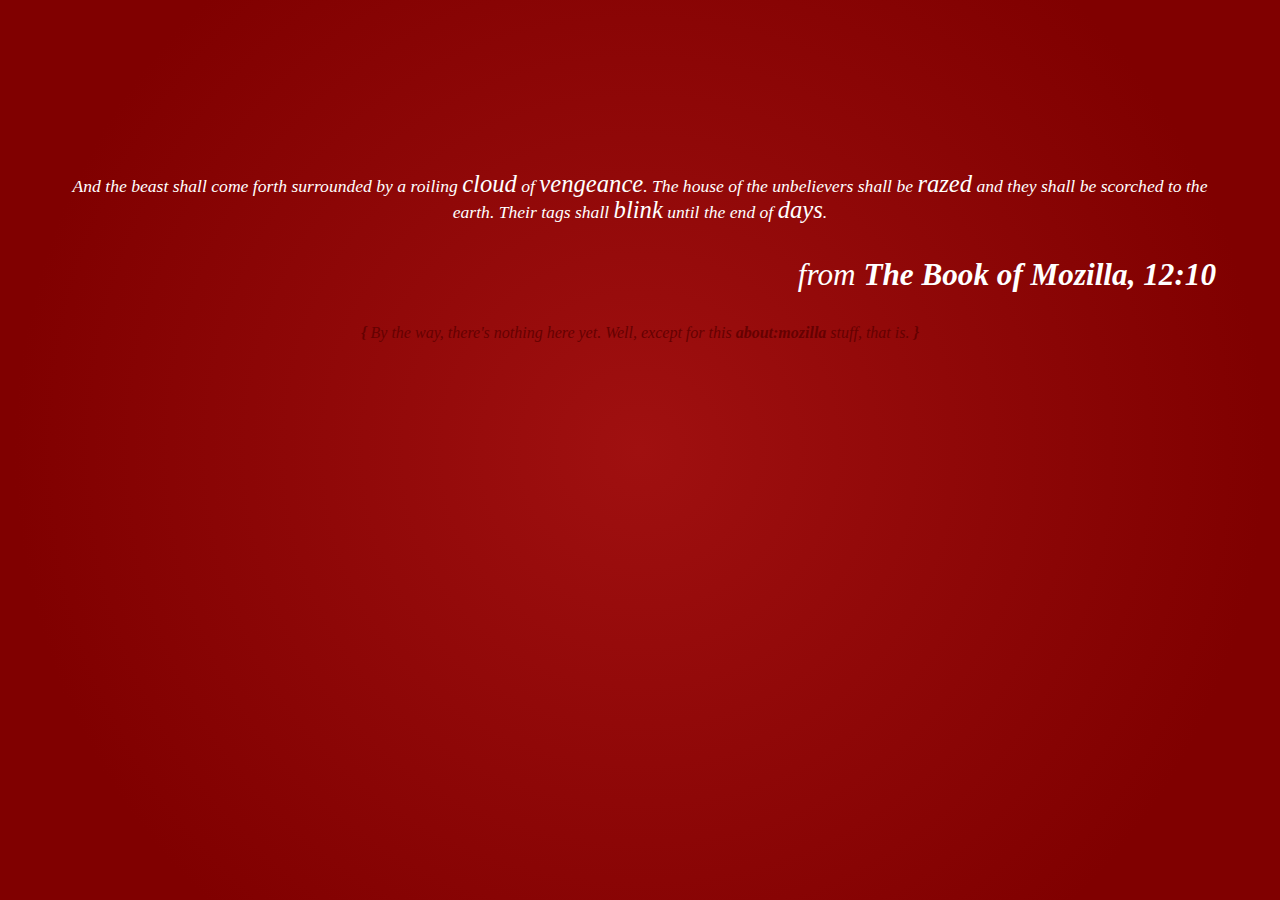
<file: index.html>
<!DOCTYPE html>
<html>
<head>
	<meta charset="utf-8">
	<title>The Book of Mozilla, 12:10</title>
	<style type="text/css">
		html {
			background: maroon radial-gradient(circle, #A01010 0%, #800000 80%) center center / cover no-repeat;
			color: white;
			font-family: serif;
			font-style: italic;
			text-align: center;
			min-height: 100%;
		}
		
		body {
			margin: 4em;
		}
	
		#moztext {
			margin-top: 15%;
			font-size: 1.1em;
			line-height: 1.5;
		}
		
		#moztext em {
			font-size: 1.4em;
			line-height: 0;
		}
		
		#moztext em.blink {
			animation: blink-animation 1s steps(5, start) infinite;
			/*text-decoration: blink;*/
		}
		
		#from {
			font-size: 1.95em;
			font-family: serif;
			text-align: right;
		}
		
		#footnote {
			color: #650101;
		}
		
		@keyframes blink-animation {
			to {
				visibility: hidden;
			}
		}
	</style>
</head>
<body>

<p id="moztext">And the beast shall come forth surrounded by a roiling <em>cloud</em> of <em>vengeance</em>. The house of the unbelievers shall be <em>razed</em> and they shall be scorched to the earth. Their tags shall <em class="blink">blink</em> until the end of <em>days</em>.</p>

<p id="from"><em>from <strong>The Book of Mozilla, 12:10</strong></em></p>

<p id="footnote"><strong>{</strong> By the way, there's nothing here yet. Well, except for this <strong>about:mozilla</strong> stuff, that is. <strong>}</strong></p>

</body>
</html>
</file>
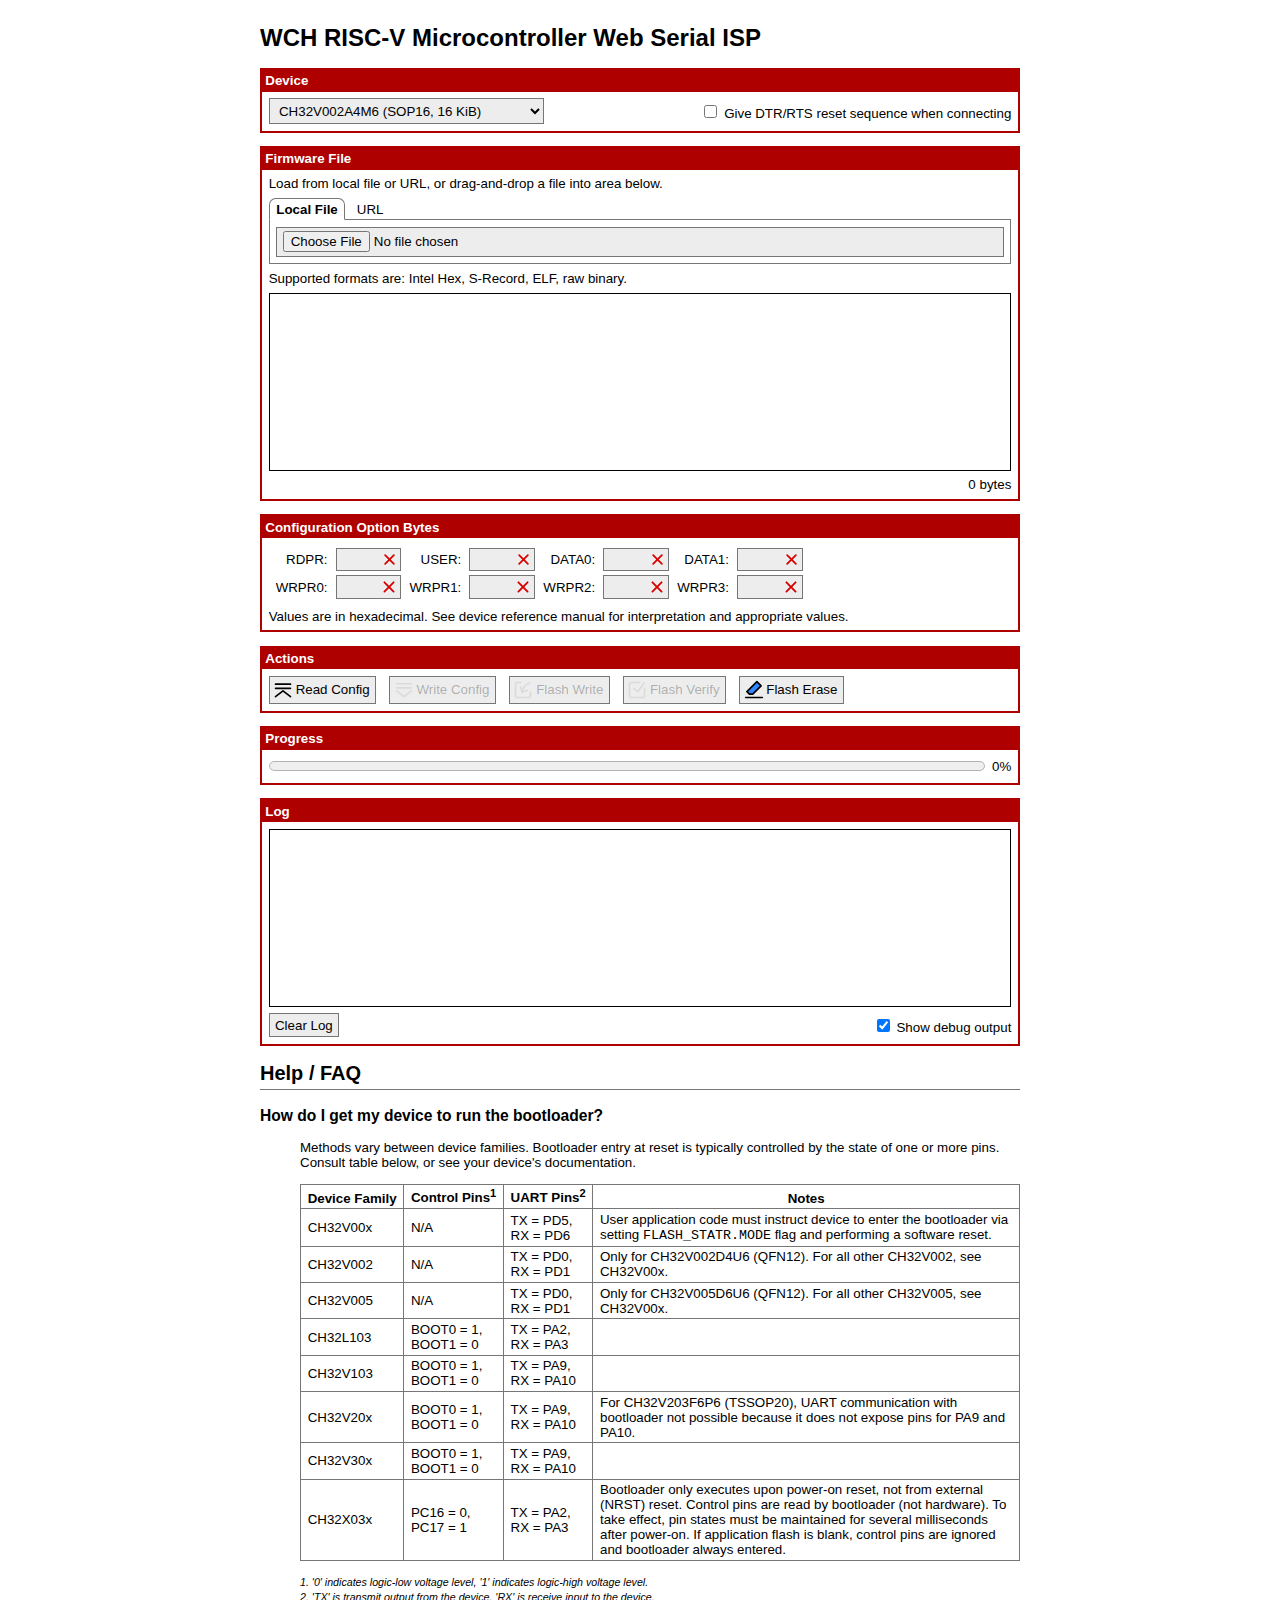
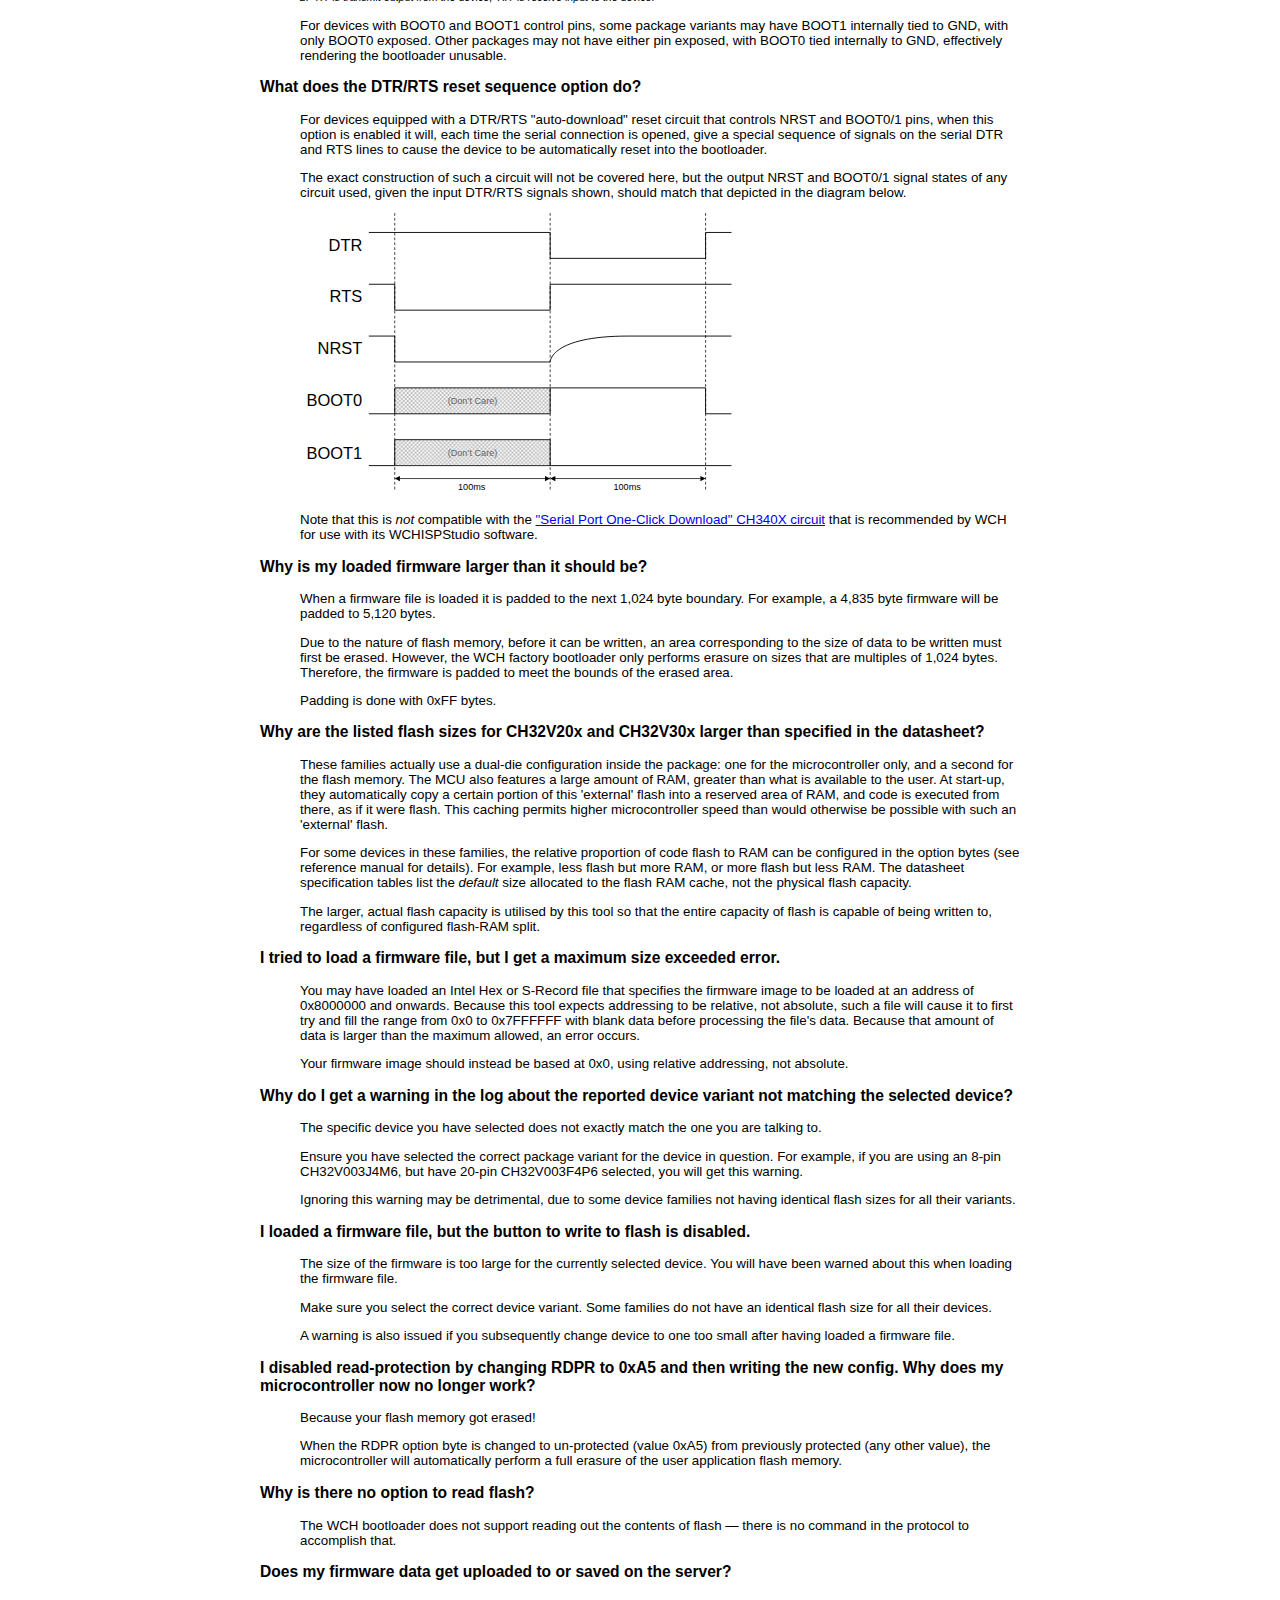
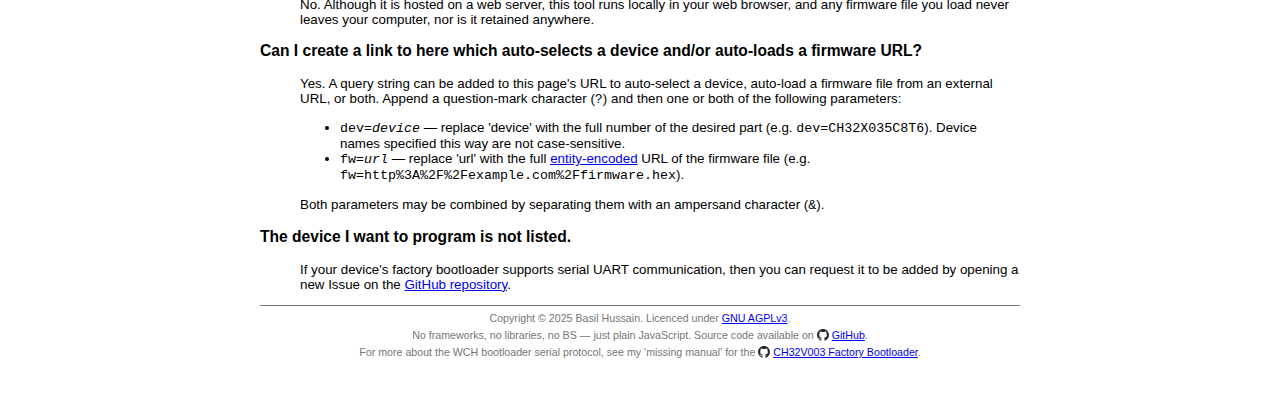
<file: wchisp/index.html>
<!DOCTYPE html>
<html lang="en">
<head>
	<meta charset="utf-8">
	<title>WCH RISC-V Microcontroller Web Serial ISP</title>
	<link href="style.css" rel="stylesheet" />
	<script src="wchisp.js"></script>
</head>
<body>
	<main>
		<h1>WCH RISC-V Microcontroller Web Serial ISP</h1>
		
		<div id="unsupported">
			<p>Your browser does not appear to support the Web Serial API</p>
			<p>
				Currently, only the following browsers feature support:<br />
				Chrome (v89+), Edge (v89+), Opera (v76+)
			</p>
		</div>

		<script>
			if("serial" in navigator) {
				document.getElementById("unsupported").classList.add("hidden");
			}
		</script>
		
		<form id="form">
			<section>
				<h2>Device</h2>
				<p class="device_ctrls">
					<select id="device_list"></select>
					<label for="device_dtr_rts_reset">
						<input id="device_dtr_rts_reset" type="checkbox" />
						Give DTR/RTS reset sequence when connecting
					</label>
				</p>
			</section>
			
			<section>
				<h2>Firmware File</h2>
				<p>Load from local file or URL, or drag-and-drop a file into area below.</p>
				<div class="fw_tabs">
					<input type="radio" name="fw_tabs" id="fw_tab_file" checked />
					<label for="fw_tab_file">Local File</label>
					<input type="radio" name="fw_tabs" id="fw_tab_url" />
					<label for="fw_tab_url">URL</label>
					<div class="fw_tab_panels">
						<div class="fw_tab_panel" id="fw_tab_panel_file">
							<div>
								<input id="fw_file" type="file" accept=".bin,.hex,.ihx,.srec,.s19,.s28,.s37,.elf" />
							</div>
						</div>
						<div class="fw_tab_panel" id="fw_tab_panel_url">
							<div>
								<input id="fw_url" type="url" required placeholder="Enter URL" />
								<button id="fw_url_load" type="button" disabled>Load</button>
							</div>
							<progress id="fw_url_progress" value="0"></progress>
						</div>
					</div>
				</div>
				<p>Supported formats are: Intel Hex, S-Record, ELF, raw binary.</p>
				<div id="fw_hex" class="hex"></div>
				<p class="fw_info">
					<span class="fw_name" id="fw_name_val"></span>
					<span class="fw_size"><span id="fw_size_val">0</span> bytes</span>
				</p>
			</section>
			
			<section>
				<h2>Configuration Option Bytes</h2>
				<table class="config">
					<tr>
						<td><label for="cfg_rdpr">RDPR:</label></td>
						<td><input id="cfg_rdpr" type="text" size="4" maxlength="4" required pattern="(?:0[xX])?[0-9a-fA-F]{1,2}" /></td>
						<td><label for="cfg_user">USER:</label></td>
						<td><input id="cfg_user" type="text" size="4" maxlength="4" required pattern="(?:0[xX])?[0-9a-fA-F]{1,2}" /></td>
						<td><label for="cfg_data0">DATA0:</label></td>
						<td><input id="cfg_data0" type="text" size="4" maxlength="4" required pattern="(?:0[xX])?[0-9a-fA-F]{1,2}" /></td>
						<td><label for="cfg_data1">DATA1:</label></td>
						<td><input id="cfg_data1" type="text" size="4" maxlength="4" required pattern="(?:0[xX])?[0-9a-fA-F]{1,2}" /></td>
					</tr>
					<tr>
						<td><label for="cfg_wrpr0">WRPR0:</label></td>
						<td><input id="cfg_wrpr0" type="text" size="4" maxlength="4" required pattern="(?:0[xX])?[0-9a-fA-F]{1,2}" /></td>
						<td><label for="cfg_wrpr1">WRPR1:</label></td>
						<td><input id="cfg_wrpr1" type="text" size="4" maxlength="4" required pattern="(?:0[xX])?[0-9a-fA-F]{1,2}" /></td>
						<td><label for="cfg_wrpr2">WRPR2:</label></td>
						<td><input id="cfg_wrpr2" type="text" size="4" maxlength="4" required pattern="(?:0[xX])?[0-9a-fA-F]{1,2}" /></td>
						<td><label for="cfg_wrpr3">WRPR3:</label></td>
						<td><input id="cfg_wrpr3" type="text" size="4" maxlength="4" required pattern="(?:0[xX])?[0-9a-fA-F]{1,2}" /></td>
					</tr>
				</table>
				<p>Values are in hexadecimal. See device reference manual for interpretation and appropriate values.</p>
			</section>

			<section>
				<h2>Actions</h2>
				<p id="actions">
					<button id="config_read" type="button">Read Config</button>
					<button id="config_write" type="button" disabled>Write Config</button>
					<button id="flash_write" type="button" disabled>Flash Write</button>
					<button id="flash_verify" type="button" disabled>Flash Verify</button>
					<button id="flash_erase" type="button">Flash Erase</button>
				</p>
			</section>
			
			<section>
				<h2>Progress</h2>
				<p class="progress">
					<span id="progress_result"></span>
					<progress id="progress_bar" value="0"></progress>
					<span id="progress_pct">0%</span>
				</p>
			</section>
			
			<section>
				<h2>Log</h2>
				<div id="log"></div>
				<p class="log_ctrls">
					<button id="log_clear" type="button">Clear Log</button>
					<label for="log_debug">
						<input id="log_debug" type="checkbox" checked />
						Show debug output
					</label>
				</p>
			</section>
		</form>
		
		<section id="help" class="help">
			<h2>Help / FAQ</h2>
			
			<hgroup>
				<h3>How do I get my device to run the bootloader?</h3>
				<p>Methods vary between device families. Bootloader entry at reset is typically controlled by the state of one or more pins. Consult table below, or see your device's documentation.</p>
				<table>
					<thead>
						<tr>
							<th>Device Family</th>
							<th>Control Pins<sup>1</sup></th>
							<th>UART Pins<sup>2</sup></th>
							<th>Notes</th>
						</tr>
					</thead>
					<tbody>
						<tr>
							<td>CH32V00x</td>
							<td>N/A</td>
							<td>TX = PD5,<br />RX = PD6</td>
							<td>User application code must instruct device to enter the bootloader via setting <code>FLASH_STATR.MODE</code> flag and performing a software reset.</td>
						</tr>
						<tr>
							<td>CH32V002</td>
							<td>N/A</td>
							<td>TX = PD0,<br />RX = PD1</td>
							<td>Only for CH32V002D4U6 (QFN12). For all other CH32V002, see CH32V00x.</td>
						</tr>
						<tr>
							<td>CH32V005</td>
							<td>N/A</td>
							<td>TX = PD0,<br />RX = PD1</td>
							<td>Only for CH32V005D6U6 (QFN12). For all other CH32V005, see CH32V00x.</td>
						</tr>
						<tr>
							<td>CH32L103</td>
							<td>BOOT0 = 1,<br />BOOT1 = 0</td>
							<td>TX = PA2,<br />RX = PA3</td>
							<td></td>
						</tr>
						<tr>
							<td>CH32V103</td>
							<td>BOOT0 = 1,<br />BOOT1 = 0</td>
							<td>TX = PA9,<br />RX = PA10</td>
							<td></td>
						</tr>
						<tr>
							<td>CH32V20x</td>
							<td>BOOT0 = 1,<br />BOOT1 = 0</td>
							<td>TX = PA9,<br />RX = PA10</td>
							<td>For CH32V203F6P6 (TSSOP20), UART communication with bootloader not possible because it does not expose pins for PA9 and PA10.</td>
						</tr>
						<tr>
							<td>CH32V30x</td>
							<td>BOOT0 = 1,<br />BOOT1 = 0</td>
							<td>TX = PA9,<br />RX = PA10</td>
							<td></td>
						</tr>
						<tr>
							<td>CH32X03x</td>
							<td>PC16 = 0,<br />PC17 = 1</td>
							<td>TX = PA2,<br />RX = PA3</td>
							<td>Bootloader only executes upon power-on reset, not from external (NRST) reset. Control pins are read by bootloader (not hardware). To take effect, pin states must be maintained for several milliseconds after power-on. If application flash is blank, control pins are ignored and bootloader always entered.</td>
						</tr>
					</tbody>
				</table>
				<p>
					<span class="note">1. '0' indicates logic-low voltage level, '1' indicates logic-high voltage level.</span><br />
					<span class="note">2. 'TX' is transmit output from the device, 'RX' is receive input to the device.</span><br />
				</p>
				<p>For devices with BOOT0 and BOOT1 control pins, some package variants may have BOOT1 internally tied to GND, with only BOOT0 exposed. Other packages may not have either pin exposed, with BOOT0 tied internally to GND, effectively rendering the bootloader unusable.</p>
			</hgroup>
			
			<hgroup>
				<h3>What does the DTR/RTS reset sequence option do?</h3>
				<p>For devices equipped with a DTR/RTS "auto-download" reset circuit that controls NRST and BOOT0/1 pins, when this option is enabled it will, each time the serial connection is opened, give a special sequence of signals on the serial DTR and RTS lines to cause the device to be automatically reset into the bootloader.</p>
				<p>The exact construction of such a circuit will not be covered here, but the output NRST and BOOT0/1 signal states of any circuit used, given the input DTR/RTS signals shown, should match that depicted in the diagram below.</p>
				<p><svg xmlns="http://www.w3.org/2000/svg" width="60%" fill-rule="evenodd" stroke-linejoin="round" stroke-width="28.22" preserveAspectRatio="xMidYMid" viewBox="2343 1249 16676 10897" xmlns:v="https://vecta.io/nano"><style><![CDATA[.B{font-family:Liberation Sans, sans-serif}.C{stroke:#000}.D{fill:none}.E{font-size:635px}.F{stroke-width:35}.G{font-size:353px}]]></style><defs><font horiz-adv-x="2048"><font-face font-family="Liberation Sans embedded" ascent="1852" descent="423" units-per-em="2048"/><missing-glyph d="M0 0h2047v2047H0V0z" horiz-adv-x="2048"/><glyph d="M328 1264c0-70-6-129-19-176-13-48-32-93-59-136H127c63 91 94 177 94 260h-88v197h195v-145z" horiz-adv-x="239" unicode="\u2019"/><glyph d="M554 8C495-8 434-16 372-16c-144 0-216 82-216 245v722H31v131h132l53 242h120v-242h200V951H336V268c0-52 9-88 26-109s46-32 88-32c24 0 59 5 104 14V8z" horiz-adv-x="531" unicode="\u0074"/><glyph d="M950 299c0-102-38-181-115-236S650-20 511-20C376-20 273 2 200 47 127 91 79 160 57 254l159 31c15-58 47-100 95-127s115-41 200-41c91 0 158 14 201 42 42 28 63 70 63 126 0 43-15 77-44 104s-77 49-142 66l-129 34c-103 27-177 53-220 79-44 25-78 56-103 93s-37 82-37 135c0 99 35 174 106 226 70 51 172 77 307 77 119 0 214-21 285-63 70-42 114-109 133-202l-162-20c-10 48-37 85-80 111-44 25-103 38-176 38-81 0-141-12-180-37s-58-62-58-112c0-31 8-56 24-76s40-37 71-51 97-33 198-58c95-24 164-46 206-66 42-21 75-43 100-68 24-25 43-53 56-85 13-33 20-70 20-111z" horiz-adv-x="927" unicode="\u0073"/><glyph d="M142 0v830c0 76-2 160-6 252h170l8-221h4c29 93 62 156 99 190s90 51 158 51a267.3 267.3 0 0 0 73-10V927c-24 7-56 10-96 10-75 0-132-32-171-96-39-65-59-157-59-277V0H142z" horiz-adv-x="530" unicode="\u0072"/><glyph d="M1053 542c0-189-42-330-125-423S724-20 565-20c-158 0-277 48-358 145-81 96-121 235-121 417 0 373 162 560 485 560 165 0 287-45 365-136s117-233 117-424zm-189 0c0 149-22 258-66 326-45 67-119 101-224 101s-181-34-228-103-71-177-71-324c0-143 23-250 70-321 46-72 119-108 218-108 108 0 185 35 232 104 46 69 69 178 69 325z" horiz-adv-x="980" unicode="\u006F"/><glyph d="M825 0v686c0 71-7 127-21 166s-36 68-67 85-76 26-135 26c-87 0-155-30-205-89s-75-142-75-247V0H142v851c0 126-2 203-6 231h170c1-3 1-12 2-27l3-50c1-19 2-55 3-108h3c41 75 89 128 144 159 54 31 121 46 202 46 119 0 206-29 261-88s82-157 82-293V0H825z" horiz-adv-x="874" unicode="\u006E"/><glyph d="M768 0v686c0 105-14 177-43 217s-80 60-155 60c-77 0-137-29-182-88s-67-141-67-248V0H142v851c0 126-2 203-6 231h170c1-3 1-12 2-27l3-50c1-19 2-55 3-108h3c39 77 83 130 133 160s111 45 183 45c82 0 147-16 195-49 47-33 80-85 99-156h3c37 73 83 125 136 157s117 48 192 48c109 0 189-30 239-89 49-59 74-157 74-292V0h-178v686c0 105-14 177-43 217s-80 60-155 60c-79 0-140-29-183-87-44-59-66-142-66-249V0H768z" horiz-adv-x="1457" unicode="\u006D"/><glyph d="M276 503c0-124 26-220 77-287s126-101 225-101c78 0 141 16 188 47s78 71 95 119l158-45C954 65 807-20 578-20c-160 0-282 48-365 143-84 95-126 237-126 425 0 179 42 316 126 411 83 95 203 143 358 143 318 0 477-192 477-575v-24H276zm586 138c-10 114-39 197-87 250-48 52-117 78-207 78-87 0-156-29-207-87-51-59-79-139-83-241h584z" horiz-adv-x="980" unicode="\u0065"/><glyph d="M414-20C305-20 224 9 169 66S87 202 87 302c0 112 37 198 111 258 73 60 192 92 356 96l243 4v59c0 88-19 151-56 189s-96 57-176 57c-81 0-139-14-176-41s-59-71-66-131l-188 17c31 195 175 292 434 292 136 0 238-31 307-93 69-63 103-153 103-271V272c0-53 7-93 21-120s41-41 80-41c17 0 37 2 59 7V6c-45-11-92-16-139-16-67 0-115 18-145 53-31 35-48 89-52 164h-6c-46-83-99-141-160-175-61-35-136-52-223-52zm41 135c66 0 125 15 176 45a330.1 330.1 0 0 1 122 124c29 52 44 106 44 161v89l-197-4c-85-1-149-10-192-26-44-16-78-41-101-74s-35-77-35-131c0-59 16-104 48-136 31-32 76-48 135-48z" horiz-adv-x="1060" unicode="\u0061"/><glyph d="M720 1253V0H530v1253H46v156h1158v-156H720z" horiz-adv-x="1192" unicode="\u0054"/><glyph d="M1272 389c0-130-51-231-152-302C1018 16 875-20 690-20 347-20 148 99 93 338l185 37c21-85 67-147 136-186 69-40 164-60 283-60 123 0 219 21 286 64 67 42 100 104 100 186 0 46-10 83-31 112s-51 52-89 71-83 34-136 47l-175 41c-111 25-196 49-253 74-58 25-104 52-137 83-33 30-59 65-76 106-18 41-27 87-27 140 0 121 46 214 139 279 92 65 224 98 396 98 160 0 282-24 367-73s144-133 178-251l-188-33c-21 75-60 129-118 163-58 33-138 50-241 50-113 0-199-19-258-56s-89-93-89-167c0-43 12-79 35-107 23-29 56-53 99-72 43-20 130-44 259-73l130-30c43-11 84-23 123-37 39-15 76-32 111-51 34-19 64-43 89-71s45-61 60-99c14-38 21-83 21-134z" horiz-adv-x="1192" unicode="\u0053"/><glyph d="M1164 0L798 585H359V0H168v1409h663c159 0 281-35 368-106 86-71 129-170 129-297 0-105-30-193-91-264s-146-116-253-135L1384 0h-220zm-28 1004c0 82-28 145-83 188-56 43-136 64-241 64H359V736h461c101 0 179 24 234 71s82 112 82 197z" horiz-adv-x="1244" unicode="\u0052"/><glyph d="M1495 711c0-147-28-276-84-387-57-111-138-196-243-255S938-20 795-20C650-20 526 9 421 68S235 212 180 323 97 563 97 711c0 225 62 402 185 529s295 190 515 190c143 0 268-28 373-85s186-140 242-249c55-109 83-237 83-385zm-195 0c0 175-44 313-131 413-88 100-212 150-372 150-161 0-286-49-374-148S291 889 291 711c0-177 45-317 134-420 89-104 212-156 370-156 163 0 288 50 375 151 87 100 130 242 130 425z" horiz-adv-x="1430" unicode="\u004F"/><glyph d="M1082 0L328 1200l5-97 5-167V0H168v1409h222l762-1208c-8 131-12 225-12 284v924h172V0h-230z" horiz-adv-x="1165" unicode="\u004E"/><glyph d="M1381 719c0-145-28-272-85-381s-137-193-241-251S831 0 695 0H168v1409h466c239 0 423-60 553-179 129-120 194-290 194-511zm-192 0c0 175-48 308-143 400-96 91-235 137-416 137H359V153h314c103 0 194 23 273 68 78 45 138 111 180 196s63 186 63 302z" horiz-adv-x="1244" unicode="\u0044"/><glyph d="M792 1274c-156 0-277-50-364-150-87-101-130-238-130-413 0-173 45-311 136-416 90-105 212-158 366-158 197 0 346 98 445 293l156-78c-58-121-139-214-244-277S930-20 791-20c-142 0-265 30-368 89-104 59-183 143-237 253-55 109-82 239-82 389 0 225 61 401 182 528s289 191 504 191c150 0 275-29 376-88s175-146 222-261l-181-60c-33 82-85 145-157 188-73 43-159 65-258 65z" horiz-adv-x="1297" unicode="\u0043"/><glyph d="M1258 397c0-125-46-223-137-292C1030 35 903 0 740 0H168v1409h512c331 0 496-114 496-342 0-83-23-153-70-210s-113-95-198-114c112-13 198-51 259-112 61-62 91-140 91-234zm-274 647c0 76-26 130-78 163s-127 49-226 49H359V810h321c102 0 178 19 229 58 50 38 75 97 75 176zm81-632c0 166-117 249-350 249H359V153h371c117 0 202 22 255 65s80 108 80 194z" horiz-adv-x="1086" unicode="\u0042"/><glyph d="M555 528c0-193-30-366-90-519-61-153-154-298-279-433H12C137-284 229-136 287 19s87 325 87 511-29 357-87 512c-59 155-150 303-275 442h174c126-136 219-281 279-434 60-154 90-327 90-518v-4z" horiz-adv-x="583" unicode="\u0029"/><glyph d="M127 532c0 193 30 366 91 519 60 153 153 298 278 433h174c-125-139-216-286-274-442-59-156-88-327-88-512s29-355 87-510c57-155 149-303 275-444H496C370-288 277-143 217 11c-60 153-90 326-90 517v4z" horiz-adv-x="583" unicode="\u0028"/><glyph horiz-adv-x="556" unicode="\u0020"/></font></defs><path d="M6000 1250v108m0 81v107m0 81v108m0 81v108m0 81v107m0 81v108m0 81v108m0 81v107m0 81v108m0 81v108m0 80v108m0 81v108m0 81v108m0 80v108m0 81v108m0 81v108m0 80v108m0 81v108m0 81v108m0 80v108m0 81v108m0 81v107m0 81v108m0 81v108m0 81v107m0 81v108m0 81v108m0 81v107m0 81v108m0 81v108m0 81v107m0 81v108m0 81v108m0 80v108m0 81v108m0 81v108m0 80v108m0 81v108m0 81v108m0 80v108m0 81v108m0 81v107m0 81v108m0 81v108m0 81v107m0 81v108m0 81v108m0 81v107m0 81v108m0 81v108m0 81v107m0 81v108m0 81v108m0 80v108m0 81v108m0 81v108m0 80v108" class="C D"/><defs><pattern id="A" x="6000" y="8000" width="6001" height="1001" patternUnits="userSpaceOnUse"><g fill="#999" stroke="#999" transform="translate(-6000 -8000)"><path d="M6000 8098l98-98"/><path d="M6000 8248l248-248"/><path d="M6000 8398l398-398"/><path d="M6000 8548l548-548"/><path d="M6000 8698l698-698"/><path d="M6000 8848l848-848"/><path d="M6000 8998l998-998m-850 1000l1000-1000m-850 1000l1000-1000m-850 1000l1000-1000m-850 1000l1000-1000m-850 1000l1000-1000m-850 1000l1000-1000m-850 1000l1000-1000m-850 1000l1000-1000m-850 1000l1000-1000m-850 1000l1000-1000m-850 1000l1000-1000m-850 1000l1000-1000m-850 1000l1000-1000m-850 1000l1000-1000m-850 1000l1000-1000m-850 1000l1000-1000m-850 1000l1000-1000m-850 1000l1000-1000m-850 1000l1000-1000m-850 1000l1000-1000m-850 1000l1000-1000m-850 1000l1000-1000m-850 1000l1000-1000m-850 1000l1000-1000m-850 1000l1000-1000m-850 1000l1000-1000m-850 1000l1000-1000m-850 1000l1000-1000m-850 1000l1000-1000m-850 1000l1000-1000m-850 1000l1000-1000m-850 1000l1000-1000m-850 1000l1000-1000m-850 1000l902-902m-752 902l752-752m-602 752l602-602m-452 602l452-452m-302 452l302-302m-152 302l152-152m-2 152l2-2"/><path d="M11850 8000l150 150"/><path d="M11700 8000l300 300"/><path d="M11550 8000l450 450"/><path d="M11400 8000l600 600"/><path d="M11250 8000l750 750"/><path d="M11100 8000l900 900m-1050-900l1000 1000m-1150-1000l1000 1000m-1150-1000l1000 1000m-1150-1000l1000 1000m-1150-1000l1000 1000m-1150-1000l1000 1000m-1150-1000l1000 1000M9900 8000l1000 1000M9750 8000l1000 1000M9600 8000l1000 1000M9450 8000l1000 1000M9300 8000l1000 1000M9150 8000l1000 1000M9000 8000l1000 1000M8850 8000l1000 1000M8700 8000l1000 1000M8550 8000l1000 1000M8400 8000l1000 1000M8250 8000l1000 1000M8100 8000l1000 1000M7950 8000l1000 1000M7800 8000l1000 1000M7650 8000l1000 1000M7500 8000l1000 1000M7350 8000l1000 1000M7200 8000l1000 1000M7050 8000l1000 1000M6900 8000l1000 1000M6750 8000l1000 1000M6600 8000l1000 1000M6450 8000l1000 1000M6300 8000l1000 1000M6150 8000l1000 1000M6000 8000l1000 1000m-1000-850l850 850m-850-700l700 700m-700-550l550 550m-550-400l400 400m-400-250l250 250m-250-100l100 100"/></g></pattern></defs><path d="m9e3 9e3h-3e3v-1e3h6e3v1e3h-3e3z" fill="url(#A)"/><path d="M5000 2000h7000v1000h6000V2000h1000M5000 4000h1000v1000h6000V4000h7000" class="C D F"/><text><tspan class="B E"><tspan x="3444" y="2701"><tspan style="white-space:pre">DTR</tspan></tspan></tspan></text><text><tspan class="B E"><tspan x="3486" y="4701"><tspan style="white-space:pre">RTS</tspan></tspan></tspan></text><text><tspan class="B G"><tspan x="8444" y="11943"><tspan style="white-space:pre">100ms</tspan></tspan></tspan></text><text><tspan class="B G"><tspan x="14444" y="11943"><tspan style="white-space:pre">100ms</tspan></tspan></tspan></text><text><tspan class="B E"><tspan x="3021" y="6701"><tspan style="white-space:pre">NRST</tspan></tspan></tspan></text><path d="M5000 6000h1000v1000h6000m3000-1000c-3000 0-3000 1000-3000 1000m3000-1000h4000" class="C D F"/><text><tspan class="B E"><tspan x="2593" y="8701"><tspan style="white-space:pre">BOOT0</tspan></tspan></tspan></text><text><tspan class="B E"><tspan x="2593" y="10739"><tspan style="white-space:pre">BOOT1</tspan></tspan></tspan></text><path d="M5000 9000h7000V8000h6000v1000h1000M5000 11000h14000" class="C D F"/><defs><pattern id="B" x="6000" y="10000" width="6001" height="1001" patternUnits="userSpaceOnUse"><g fill="#999" stroke="#999" transform="translate(-6000 -10000)"><path d="M6000 10098l98-98"/><path d="M6000 10248l248-248"/><path d="M6000 10398l398-398"/><path d="M6000 10548l548-548"/><path d="M6000 10698l698-698"/><path d="M6000 10848l848-848"/><path d="M6000 10998l998-998m-850 1000l1000-1000m-850 1000l1000-1000m-850 1000l1000-1000m-850 1000l1000-1000m-850 1000l1000-1000m-850 1000l1000-1000m-850 1000l1000-1000m-850 1000l1000-1000m-850 1000l1000-1000m-850 1000l1000-1000m-850 1000l1000-1000m-850 1000l1000-1000m-850 1000l1000-1000m-850 1000l1000-1000m-850 1000l1000-1000m-850 1000l1000-1000m-850 1000l1000-1000m-850 1000l1000-1000m-850 1000l1000-1000m-850 1000l1000-1000m-850 1000l1000-1000m-850 1000l1000-1000m-850 1000l1000-1000m-850 1000l1000-1000m-850 1000l1000-1000m-850 1000l1000-1000m-850 1000l1000-1000m-850 1000l1000-1000m-850 1000l1000-1000m-850 1000l1000-1000m-850 1000l1000-1000m-850 1000l1000-1000m-850 1000l1000-1000m-850 1000l902-902m-752 902l752-752m-602 752l602-602m-452 602l452-452m-302 452l302-302m-152 302l152-152m-2 152l2-2"/><path d="M11850 10000l150 150"/><path d="M11700 10000l300 300"/><path d="M11550 10000l450 450"/><path d="M11400 10000l600 600"/><path d="M11250 10000l750 750"/><path d="M11100 10000l900 900m-1050-900l1000 1000m-1150-1000l1000 1000m-1150-1000l1000 1000m-1150-1000l1000 1000m-1150-1000l1000 1000m-1150-1000l1000 1000m-1150-1000l1000 1000m-1150-1000l1000 1000m-1150-1000l1000 1000m-1150-1000l1000 1000m-1150-1000l1000 1000m-1150-1000l1000 1000m-1150-1000l1000 1000m-1150-1000l1000 1000m-1150-1000l1000 1000m-1150-1000l1000 1000m-1150-1000l1000 1000m-1150-1000l1000 1000m-1150-1000l1000 1000m-1150-1000l1000 1000m-1150-1000l1000 1000m-1150-1000l1000 1000m-1150-1000l1000 1000m-1150-1000l1000 1000m-1150-1000l1000 1000m-1150-1000l1000 1000m-1150-1000l1000 1000m-1150-1000l1000 1000m-1150-1000l1000 1000m-1150-1000l1000 1000m-1150-1000l1000 1000m-1150-1000l1000 1000m-1150-1000l1000 1000m-1150-1000l1000 1000m-1000-850l850 850m-850-700l700 700m-700-550l550 550m-550-400l400 400m-400-250l250 250m-250-100l100 100"/></g></pattern></defs><path d="m9e3 11000h-3e3v-1e3h6e3v1e3h-3e3z" fill="url(#B)"/><text><tspan class="B G"><tspan x="8043" y="10621"><tspan fill="#666" style="white-space:pre">(Don’t Care)</tspan></tspan></tspan></text><text><tspan class="B G"><tspan x="8043" y="8621"><tspan fill="#666" style="white-space:pre">(Don’t Care)</tspan></tspan></tspan></text><path d="M12000 1250v108m0 81v107m0 81v108m0 81v108m0 81v107m0 81v108m0 81v108m0 81v107m0 81v108m0 81v108m0 80v108m0 81v108m0 81v108m0 80v108m0 81v108m0 81v108m0 80v108m0 81v108m0 81v108m0 80v108m0 81v108m0 81v107m0 81v108m0 81v108m0 81v107m0 81v108m0 81v108m0 81v107m0 81v108m0 81v108m0 81v107m0 81v108m0 81v108m0 80v108m0 81v108m0 81v108m0 80v108m0 81v108m0 81v108m0 80v108m0 81v108m0 81v107m0 81v108m0 81v108m0 81v107m0 81v108m0 81v108m0 81v107m0 81v108m0 81v108m0 81v107m0 81v108m0 81v108m0 80v108m0 81v108m0 81v108m0 80v108m6000-10672v108m0 81v107m0 81v108m0 81v108m0 81v107m0 81v108m0 81v108m0 81v107m0 81v108m0 81v108m0 80v108m0 81v108m0 81v108m0 80v108m0 81v108m0 81v108m0 80v108m0 81v108m0 81v108m0 80v108m0 81v108m0 81v107m0 81v108m0 81v108m0 81v107m0 81v108m0 81v108m0 81v107m0 81v108m0 81v108m0 81v107m0 81v108m0 81v108m0 80v108m0 81v108m0 81v108m0 80v108m0 81v108m0 81v108m0 80v108m0 81v108m0 81v107m0 81v108m0 81v108m0 81v107m0 81v108m0 81v108m0 81v107m0 81v108m0 81v108m0 81v107m0 81v108m0 81v108m0 80v108m0 81v108m0 81v108m0 80v108m-11813-422h5626" class="C D"/><path d="M6200 11600l-200-100 200-100v200zm5600-200l200 100-200 100v-200z"/><path d="m12187 11500h5626" class="C D"/><path d="M12200 11600l-200-100 200-100v200zm5600-200l200 100-200 100v-200z"/><path d="M6000 11000v-1000h6000v1000M6000 9000V8000h6000" class="C D F"/></svg></p>
				<p>Note that this is <em>not</em> compatible with the <a href="https://www.wch.cn/application/575.html" target="_blank">"Serial Port One-Click Download" CH340X circuit</a> that is recommended by WCH for use with its WCHISPStudio software.</p>
			</hgroup>
			
			<hgroup>
				<h3>Why is my loaded firmware larger than it should be?</h3>
				<p>When a firmware file is loaded it is padded to the next 1,024 byte boundary. For example, a 4,835 byte firmware will be padded to 5,120 bytes.</p>
				<p>Due to the nature of flash memory, before it can be written, an area corresponding to the size of data to be written must first be erased. However, the WCH factory bootloader only performs erasure on sizes that are multiples of 1,024 bytes. Therefore, the firmware is padded to meet the bounds of the erased area.</p>
				<p>Padding is done with 0xFF bytes.</p>
			</hgroup>
			
			<hgroup>
				<h3>Why are the listed flash sizes for CH32V20x and CH32V30x larger than specified in the datasheet?</h3>
				<p>These families actually use a dual-die configuration inside the package: one for the microcontroller only, and a second for the flash memory. The MCU also features a large amount of RAM, greater than what is available to the user. At start-up, they automatically copy a certain portion of this 'external' flash into a reserved area of RAM, and code is executed from there, as if it were flash. This caching permits higher microcontroller speed than would otherwise be possible with such an 'external' flash.</p>
				<p>For some devices in these families, the relative proportion of code flash to RAM can be configured in the option bytes (see reference manual for details). For example, less flash but more RAM, or more flash but less RAM. The datasheet specification tables list the <em>default</em> size allocated to the flash RAM cache, not the physical flash capacity.</p>
				<p>The larger, actual flash capacity is utilised by this tool so that the entire capacity of flash is capable of being written to, regardless of configured flash-RAM split.</p>
			</hgroup>
			
			<hgroup>
				<h3>I tried to load a firmware file, but I get a maximum size exceeded error.</h3>
				<p>You may have loaded an Intel Hex or S-Record file that specifies the firmware image to be loaded at an address of 0x8000000 and onwards. Because this tool expects addressing to be relative, not absolute, such a file will cause it to first try and fill the range from 0x0 to 0x7FFFFFF with blank data before processing the file's data. Because that amount of data is larger than the maximum allowed, an error occurs.</p>
				<p>Your firmware image should instead be based at 0x0, using relative addressing, not absolute.</p>
			</hgroup>
			
			<hgroup>
				<h3>Why do I get a warning in the log about the reported device variant not matching the selected device?</h3>
				<p>The specific device you have selected does not exactly match the one you are talking to.</p>
				<p>Ensure you have selected the correct package variant for the device in question. For example, if you are using an 8-pin CH32V003J4M6, but have 20-pin CH32V003F4P6 selected, you will get this warning.</p>
				<p>Ignoring this warning may be detrimental, due to some device families not having identical flash sizes for all their variants.</p>
			</hgroup>
			
			<hgroup>
				<h3>I loaded a firmware file, but the button to write to flash is disabled.</h3>
				<p>The size of the firmware is too large for the currently selected device. You will have been warned about this when loading the firmware file.</p>
				<p>Make sure you select the correct device variant. Some families do not have an identical flash size for all their devices.</p>
				<p>A warning is also issued if you subsequently change device to one too small after having loaded a firmware file.</p>
			</hgroup>
			
			<hgroup>
				<h3>I disabled read-protection by changing RDPR to 0xA5 and then writing the new config. Why does my microcontroller now no longer work?</h3>
				<p>Because your flash memory got erased!</p>
				<p>When the RDPR option byte is changed to un-protected (value 0xA5) from previously protected (any other value), the microcontroller will automatically perform a full erasure of the user application flash memory.</p>
			</hgroup>
			
			<hgroup>
				<h3>Why is there no option to read flash?</h3>
				<p>The WCH bootloader does not support reading out the contents of flash &mdash; there is no command in the protocol to accomplish that.</p>
			</hgroup>
			
			<hgroup>
				<h3>Does my firmware data get uploaded to or saved on the server?</h3>
				<p>No. Although it is hosted on a web server, this tool runs locally in your web browser, and any firmware file you load never leaves your computer, nor is it retained anywhere.</p>
			</hgroup>
			
			<hgroup>
				<h3>Can I create a link to here which auto-selects a device and/or auto-loads a firmware URL?</h3>
				<p>Yes. A query string can be added to this page's URL to auto-select a device, auto-load a firmware file from an external URL, or both. Append a question-mark character (<code>?</code>) and then one or both of the following parameters:</p>
				<ul>
					<li><code>dev=<em>device</em></code> &mdash; replace 'device' with the full number of the desired part (e.g. <code>dev=CH32X035C8T6</code>). Device names specified this way are not case-sensitive.</li>
					<li><code>fw=<em>url</em></code> &mdash; replace 'url' with the full <a href="https://en.wikipedia.org/wiki/Query_string#URL_encoding" target="_blank">entity-encoded</a> URL of the firmware file (e.g. <code>fw=http%3A%2F%2Fexample.com%2Ffirmware.hex</code>).</li>
				</ul>
				<p>Both parameters may be combined by separating them with an ampersand character (<code>&amp;</code>).
			</hgroup>
			
			<hgroup>
				<h3>The device I want to program is not listed.</h3>
				<p>If your device's factory bootloader supports serial UART communication, then you can request it to be added by opening a new Issue on the <a href="https://github.com/basilhussain/wch-web-isp/issues" target="_blank">GitHub repository</a>.</p>
			</hgroup>
		</section>
		
		<footer class="footer">
			<p>Copyright &copy; 2025 Basil Hussain. Licenced under <a href="https://www.gnu.org/licenses/agpl-3.0.html" target="_blank">GNU AGPLv3</a>.</p>
			<p>No frameworks, no libraries, no BS &mdash; just plain JavaScript. Source code available on <a href="https://github.com/basilhussain/wch-web-isp" target="_blank" class="github">GitHub</a>.</p>
			<p>For more about the WCH bootloader serial protocol, see my 'missing manual' for the <a href="https://github.com/basilhussain/ch32v003-bootloader-docs" target="_blank" class="github">CH32V003 Factory Bootloader</a>.</p>
		</footer>
	</main>
</body>
</html>
</file>
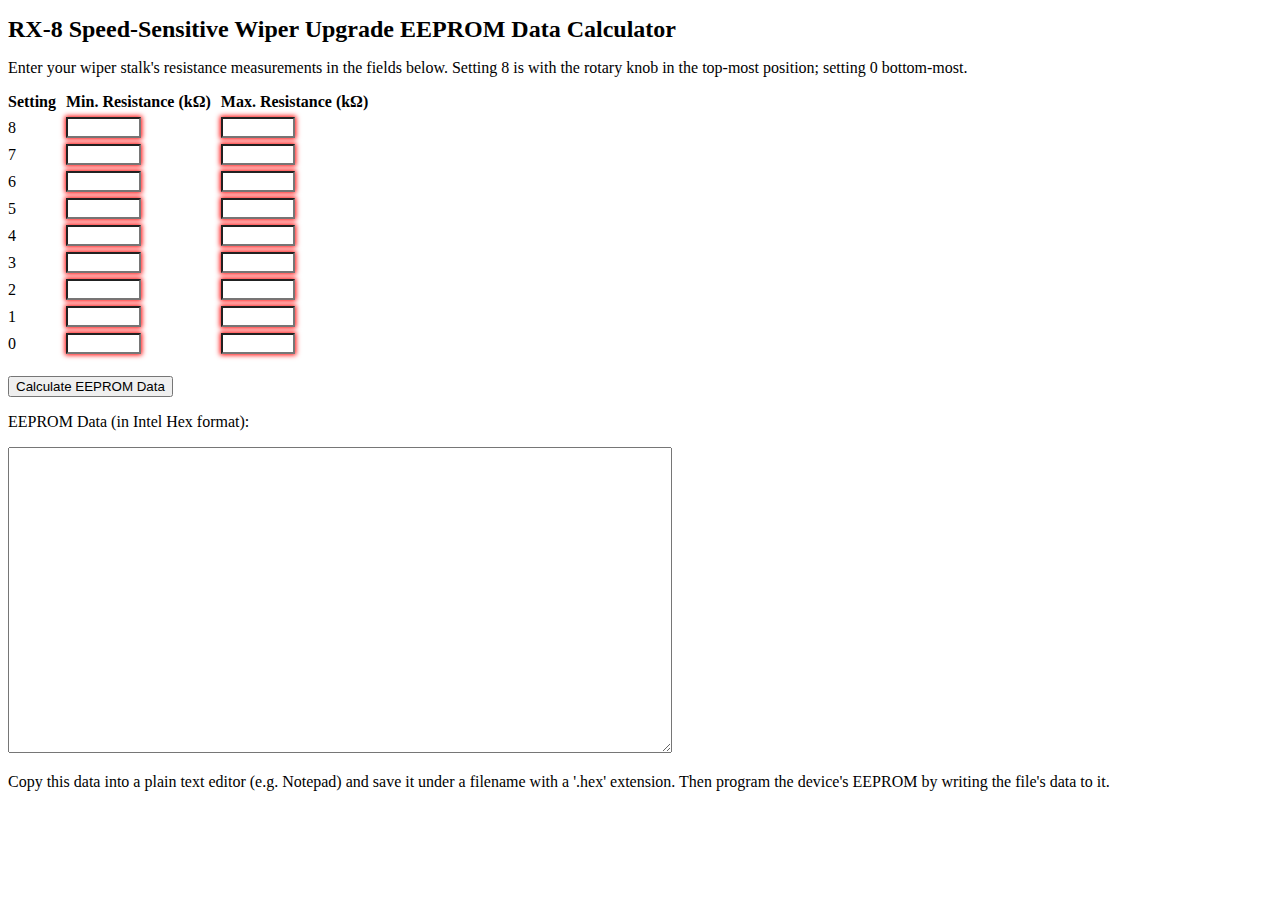
<file: rx8/wiper-eeprom-editor/index.html>
<!DOCTYPE html>
<html>
<head>
	<meta charset="utf-8">
	<title>RX-8 Speed-Sensitive Wiper Upgrade EEPROM Data Calculator</title>
	<style type="text/css">
		h1 {
			font-size: 150%;
		}
		
		table#int_vol_resistances {
			border-collapse: collapse;
		}
		
		table#int_vol_resistances th, table#int_vol_resistances td {
			padding: 0 10px 6px 0;
		}
	
		#int_vol_resistances input {
			width: 5em;
		}
	
		#int_vol_resistances input:invalid {
			box-shadow: 0 0 5px 1px red;
		}
	</style>
	<script type="text/javascript" src="eeprom_editor.js"></script>
</head>
<body>

<h1>RX-8 Speed-Sensitive Wiper Upgrade EEPROM Data Calculator</h1>

<form id="form">
	<p>Enter your wiper stalk's resistance measurements in the fields below. Setting 8 is with the rotary knob in the top-most position; setting 0 bottom-most.</p>

	<table id="int_vol_resistances">
		<thead>
			<tr>
				<th>Setting</th>
				<th>Min. Resistance (kΩ)</th>
				<th>Max. Resistance (kΩ)</th>
			</tr>
		</thead>
		<tbody>
			<tr>
				<td>8</td>
				<td><input id="setting_8_min_res" type="number" min="0" max="50" step="0.1" required></td>
				<td><input id="setting_8_max_res" type="number" min="0" max="50" step="0.1" required></td>
			</tr>
			<tr>
				<td>7</td>
				<td><input id="setting_7_min_res" type="number" min="0" max="50" step="0.1" required></td>
				<td><input id="setting_7_max_res" type="number" min="0" max="50" step="0.1" required></td>
			</tr>
			<tr>
				<td>6</td>
				<td><input id="setting_6_min_res" type="number" min="0" max="50" step="0.1" required></td>
				<td><input id="setting_6_max_res" type="number" min="0" max="50" step="0.1" required></td>
			</tr>
			<tr>
				<td>5</td>
				<td><input id="setting_5_min_res" type="number" min="0" max="50" step="0.1" required></td>
				<td><input id="setting_5_max_res" type="number" min="0" max="50" step="0.1" required></td>
			</tr>
			<tr>
				<td>4</td>
				<td><input id="setting_4_min_res" type="number" min="0" max="50" step="0.1" required></td>
				<td><input id="setting_4_max_res" type="number" min="0" max="50" step="0.1" required></td>
			</tr>
			<tr>
				<td>3</td>
				<td><input id="setting_3_min_res" type="number" min="0" max="50" step="0.1" required></td>
				<td><input id="setting_3_max_res" type="number" min="0" max="50" step="0.1" required></td>
			</tr>
			<tr>
				<td>2</td>
				<td><input id="setting_2_min_res" type="number" min="0" max="50" step="0.1" required></td>
				<td><input id="setting_2_max_res" type="number" min="0" max="50" step="0.1" required></td>
			</tr>
			<tr>
				<td>1</td>
				<td><input id="setting_1_min_res" type="number" min="0" max="50" step="0.1" required></td>
				<td><input id="setting_1_max_res" type="number" min="0" max="50" step="0.1" required></td>
			</tr>
			<tr>
				<td>0</td>
				<td><input id="setting_0_min_res" type="number" min="0" max="50" step="0.1" required></td>
				<td><input id="setting_0_max_res" type="number" min="0" max="50" step="0.1" required></td>
			</tr>
		</tbody>
	</table>

	<p><button id="go" type="submit">Calculate EEPROM Data</button></p>

	<div>
		<p>EEPROM Data (in Intel Hex format):</p>
		<textarea id="out" cols="80" rows="20" readonly></textarea>
		<p>Copy this data into a plain text editor (e.g. Notepad) and save it under a filename with a '.hex' extension. Then program the device's EEPROM by writing the file's data to it.</p>
	</div>
</form>

</body>
</html>
</file>
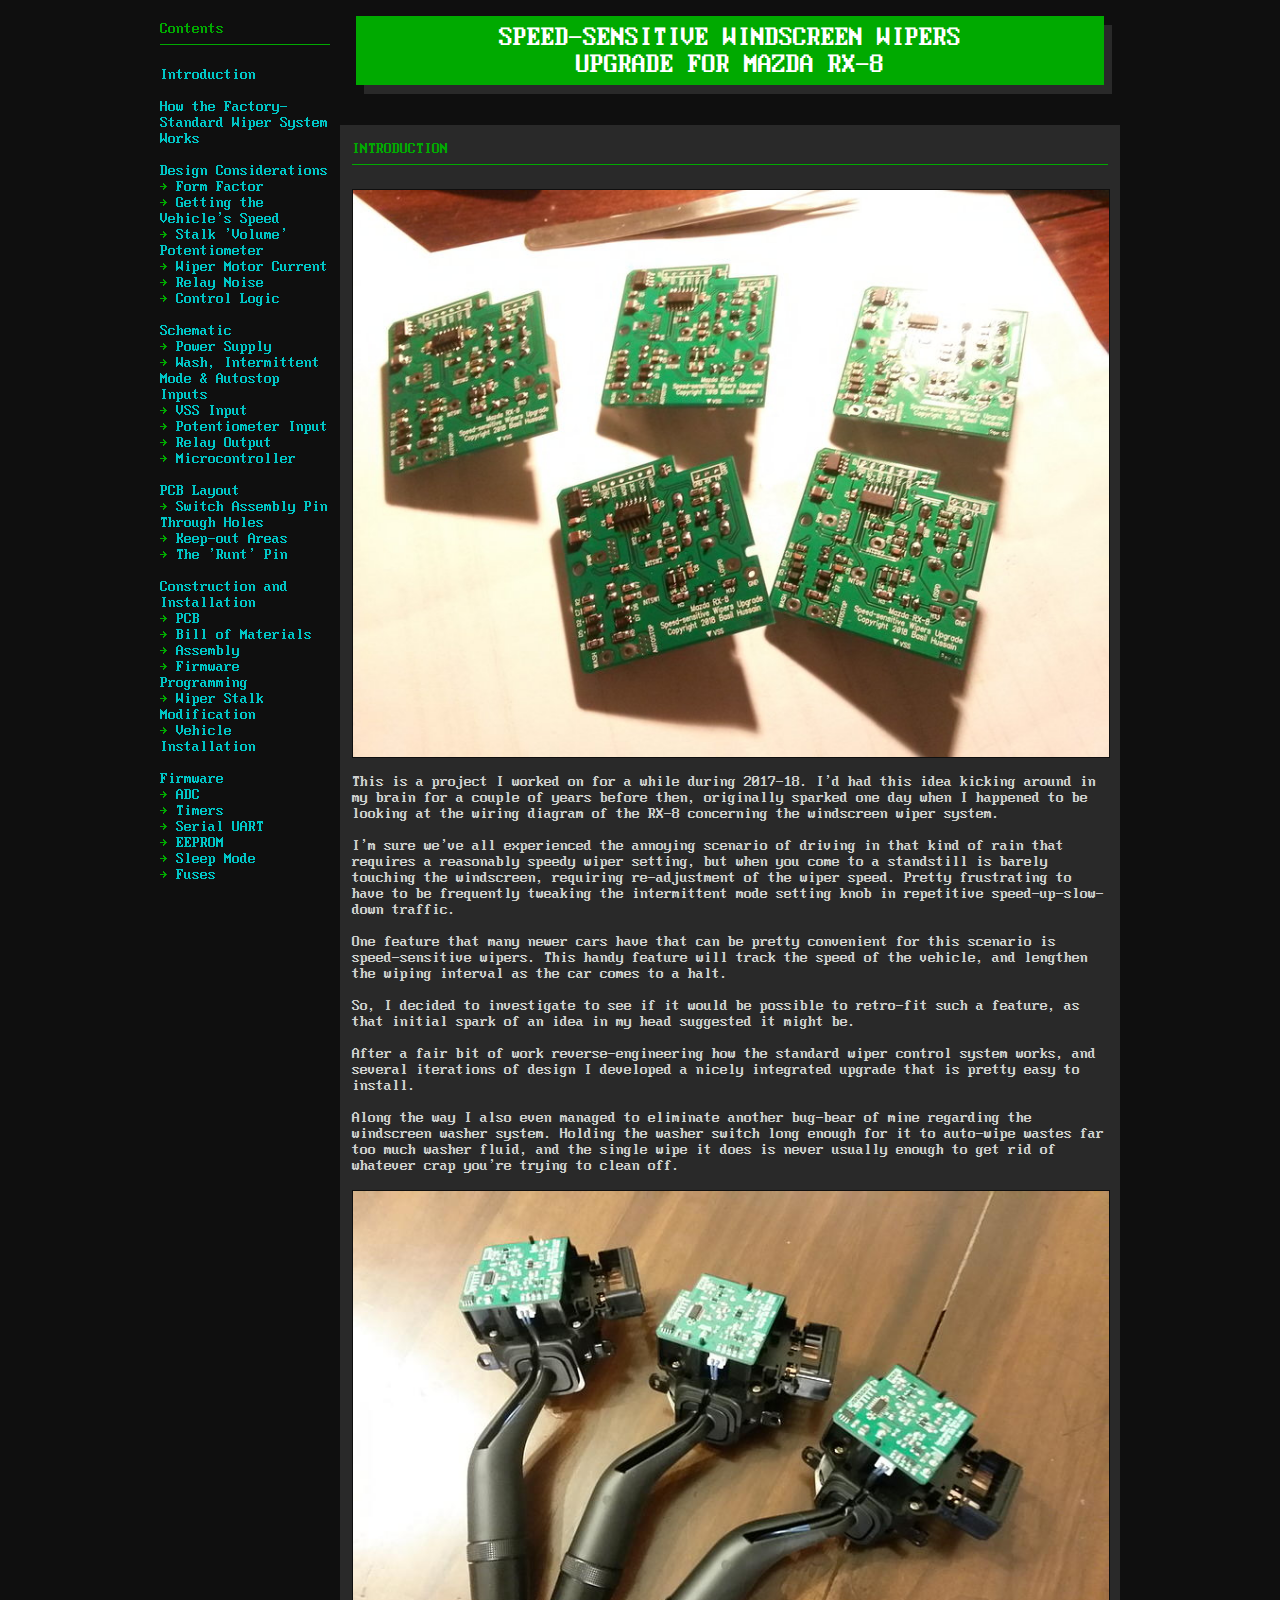
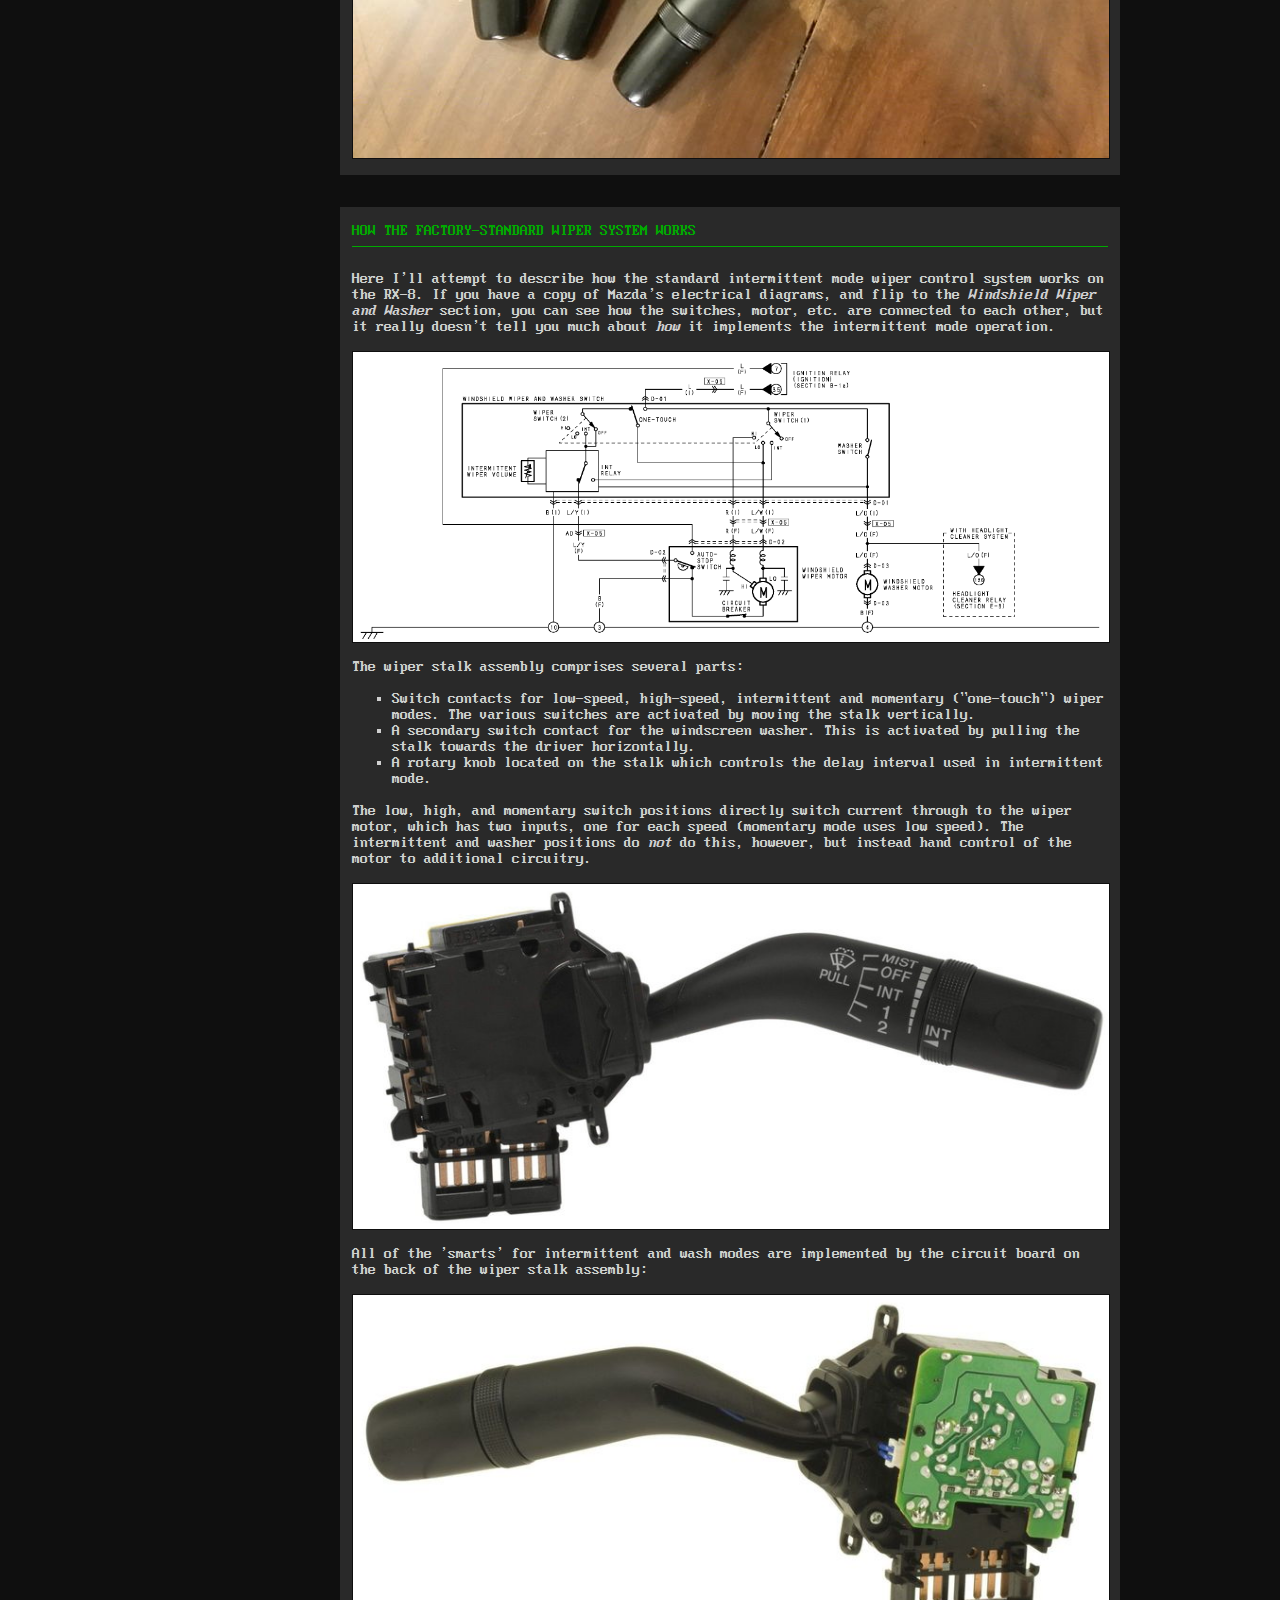
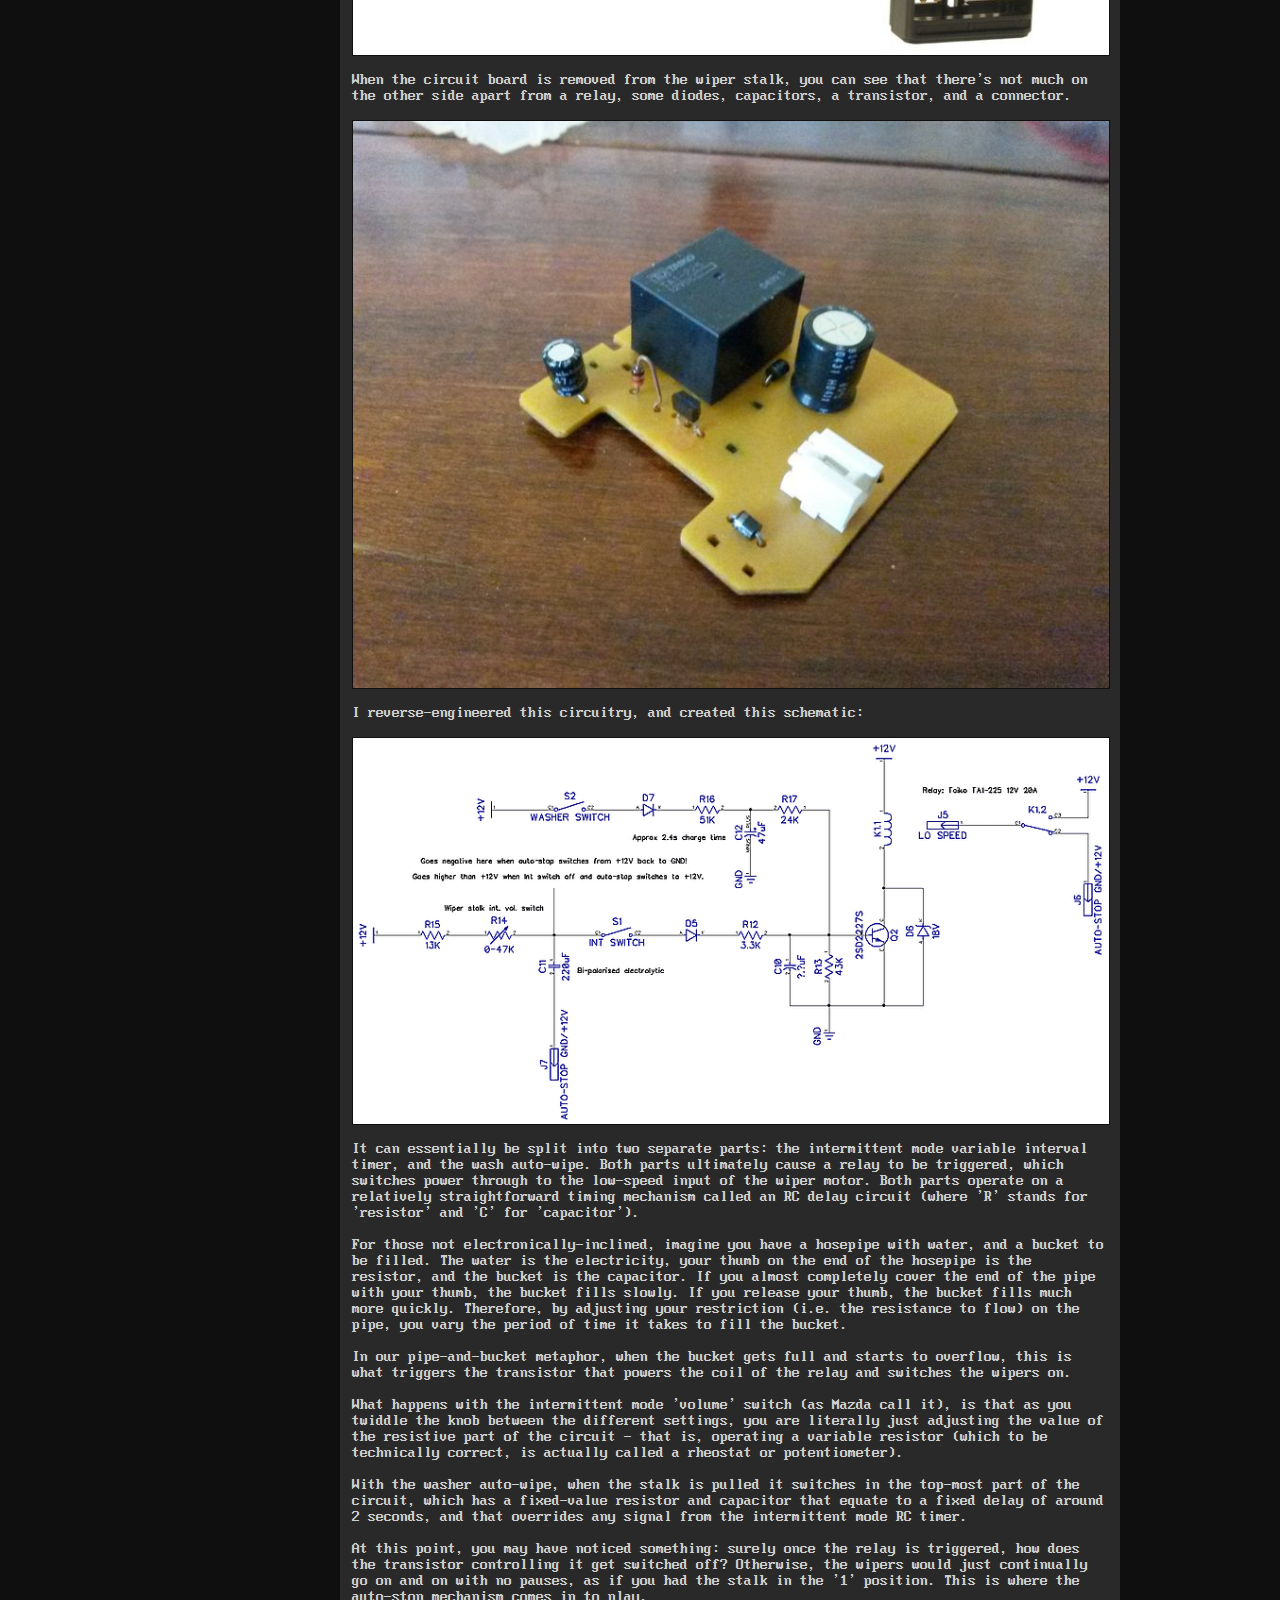
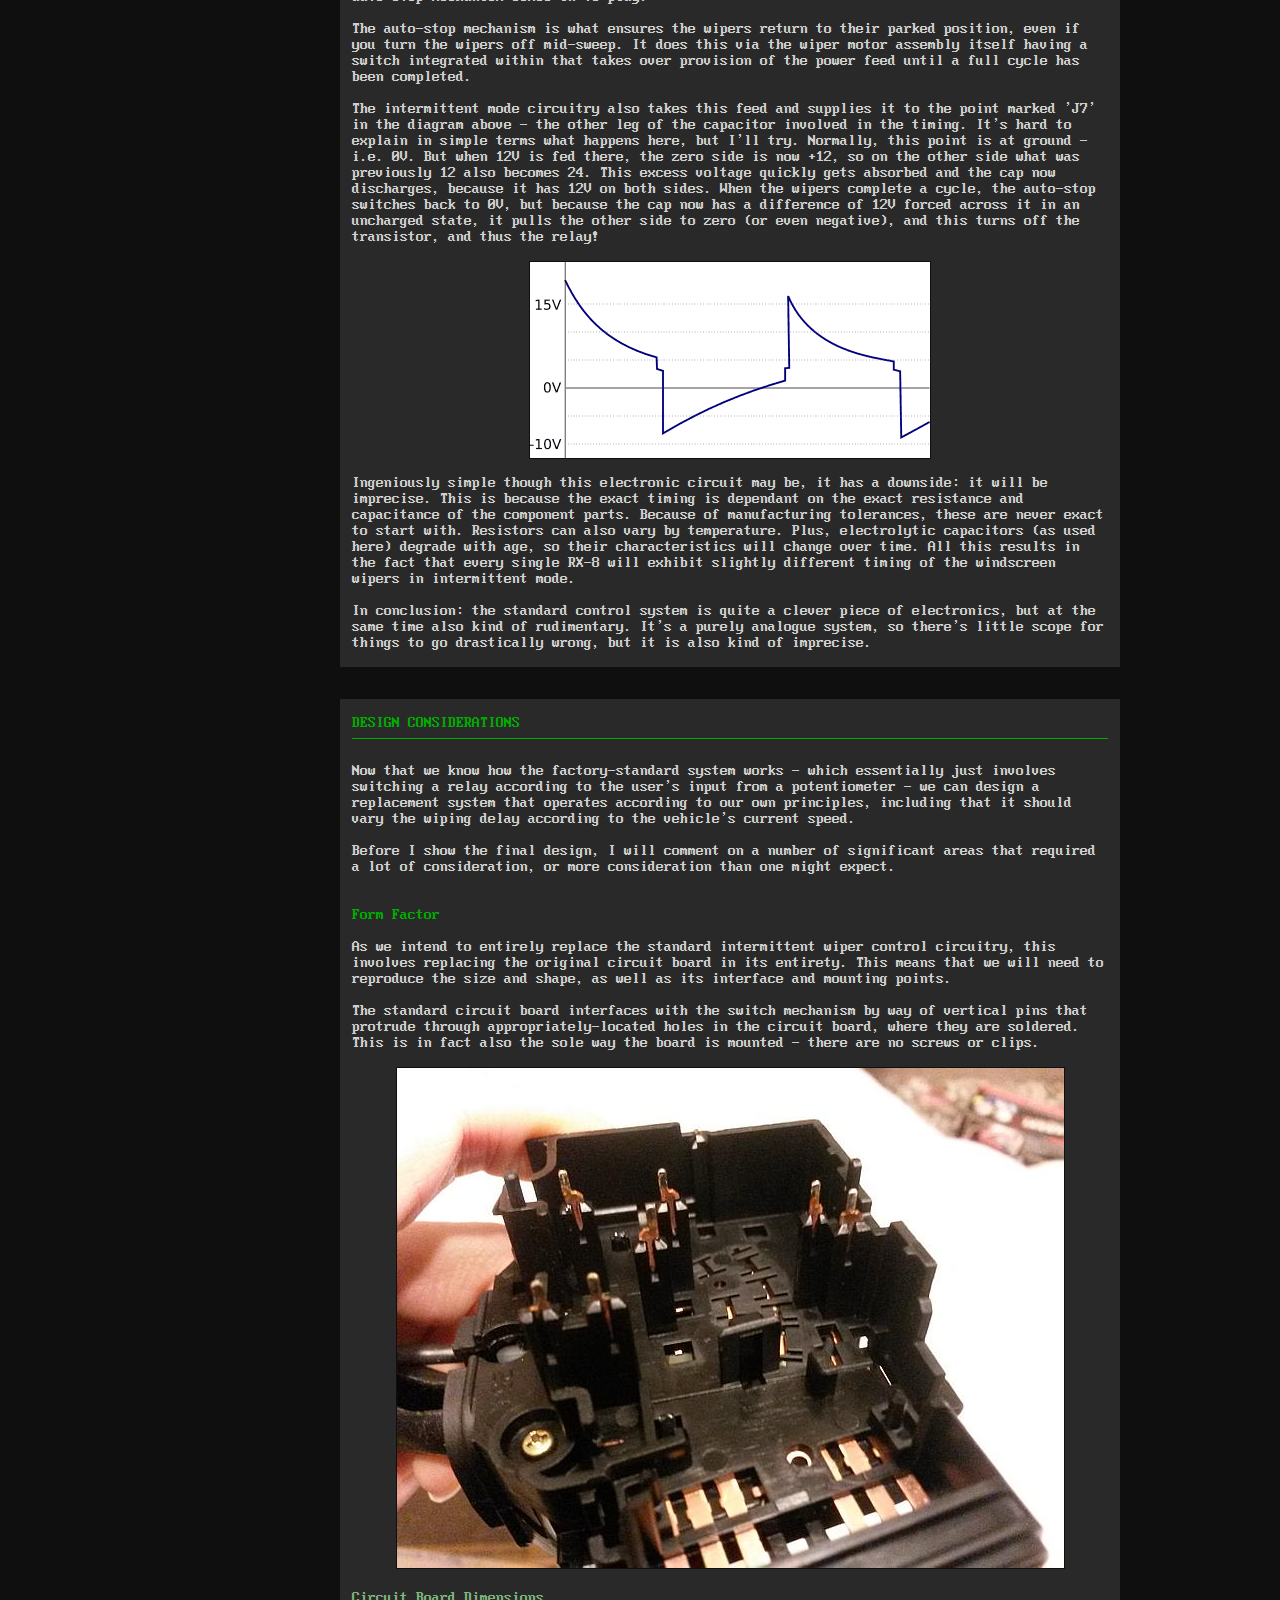
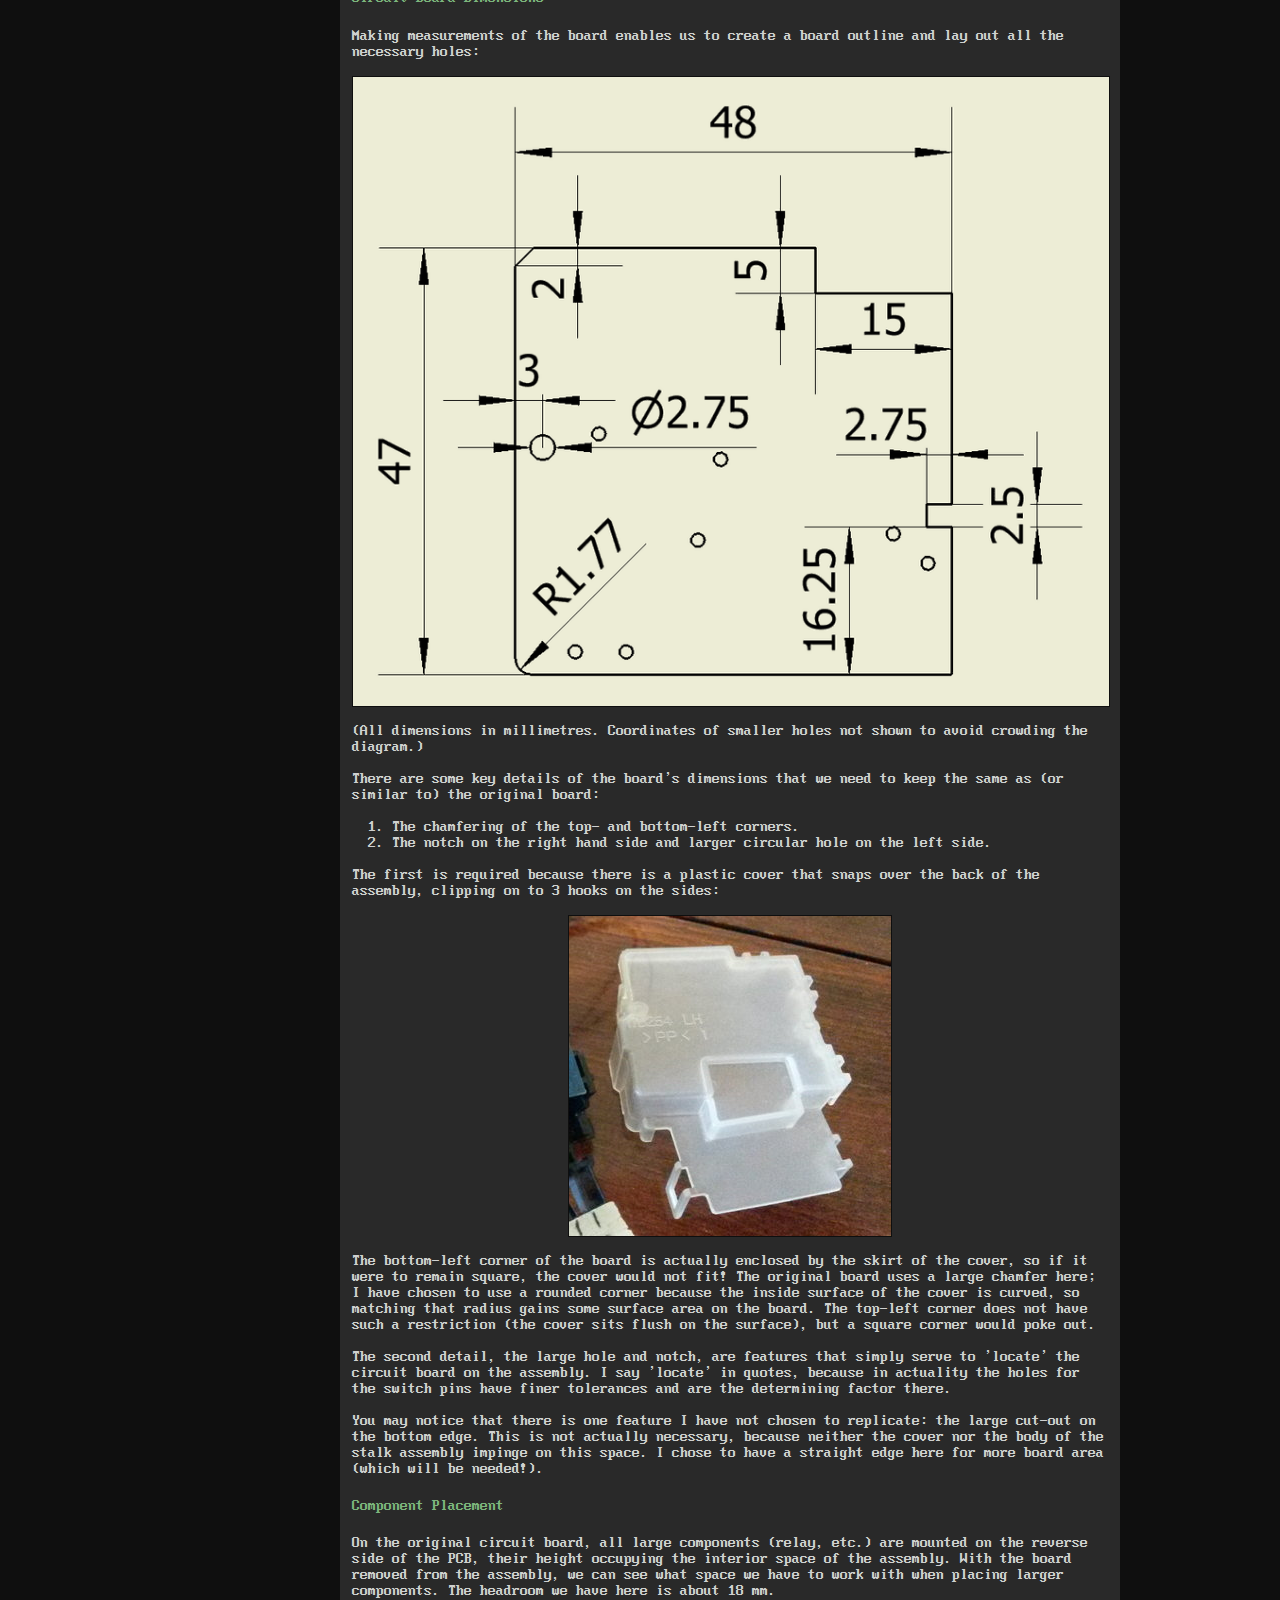
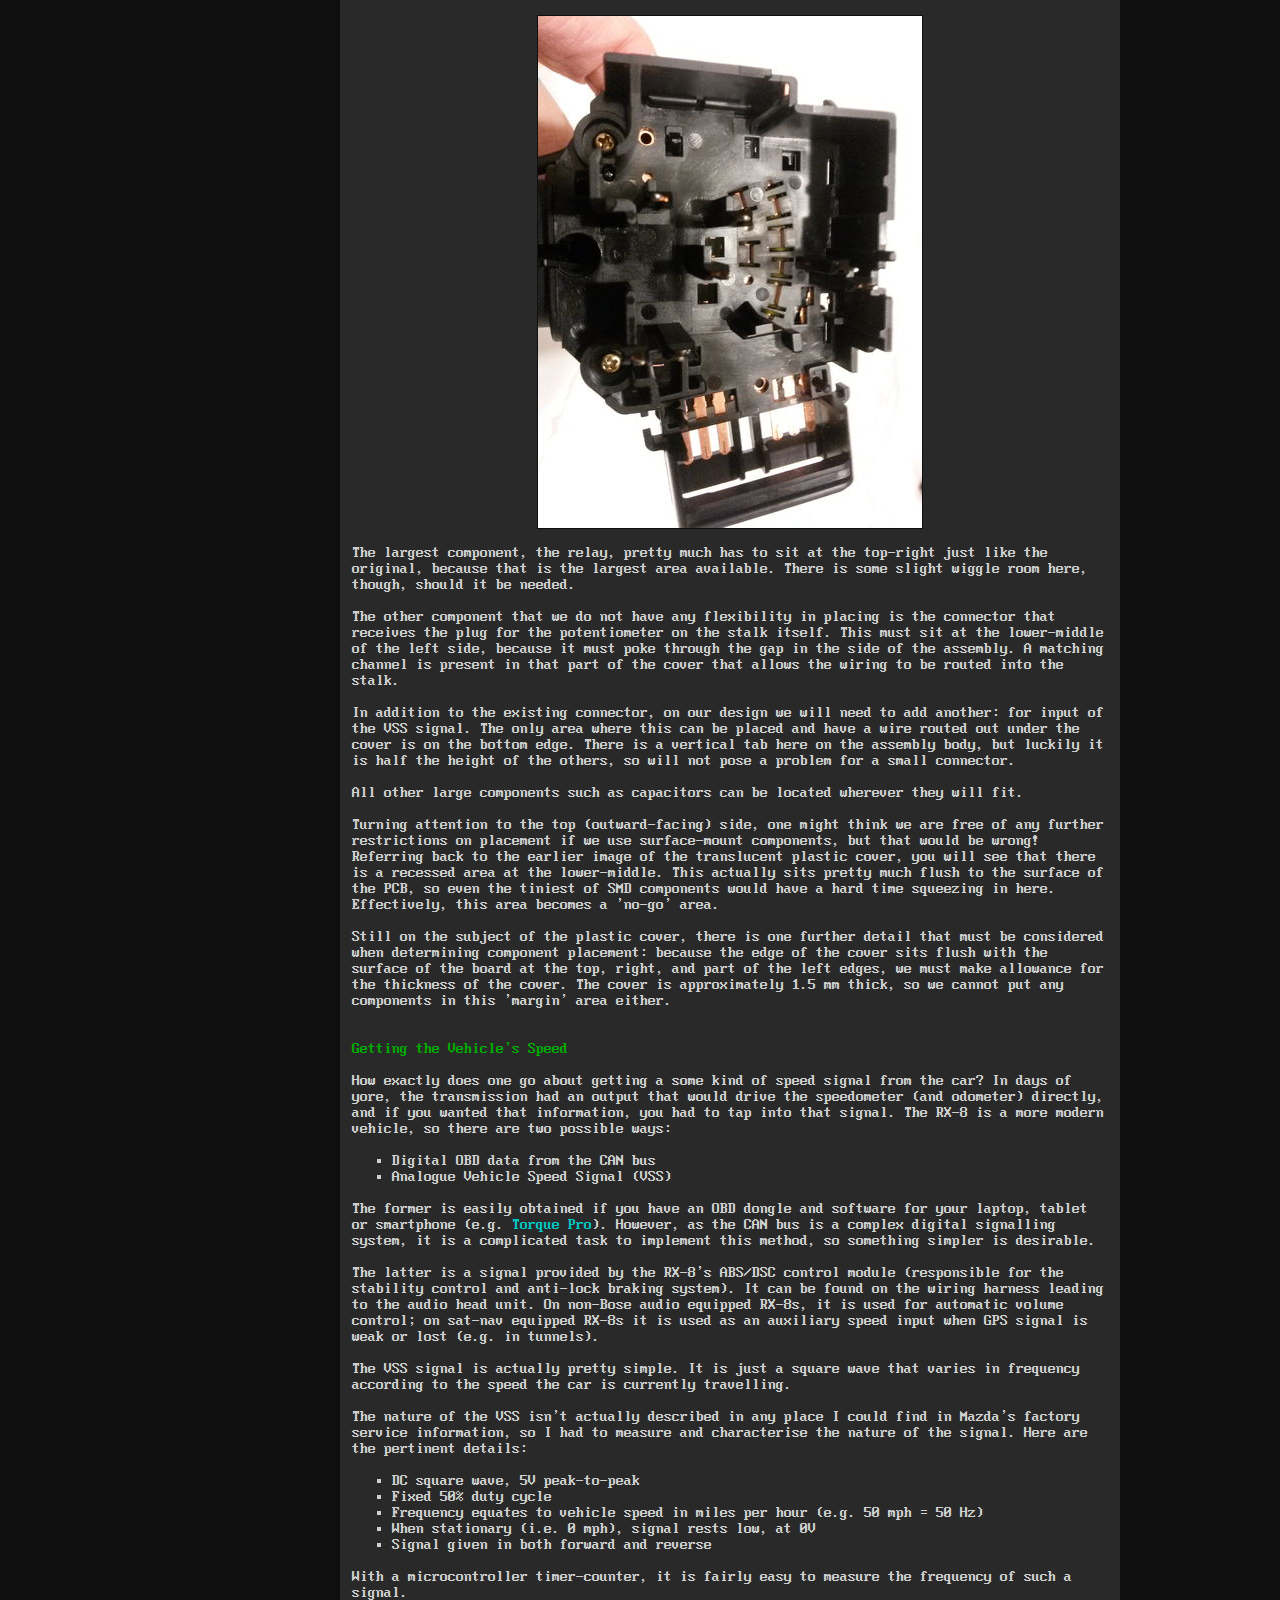
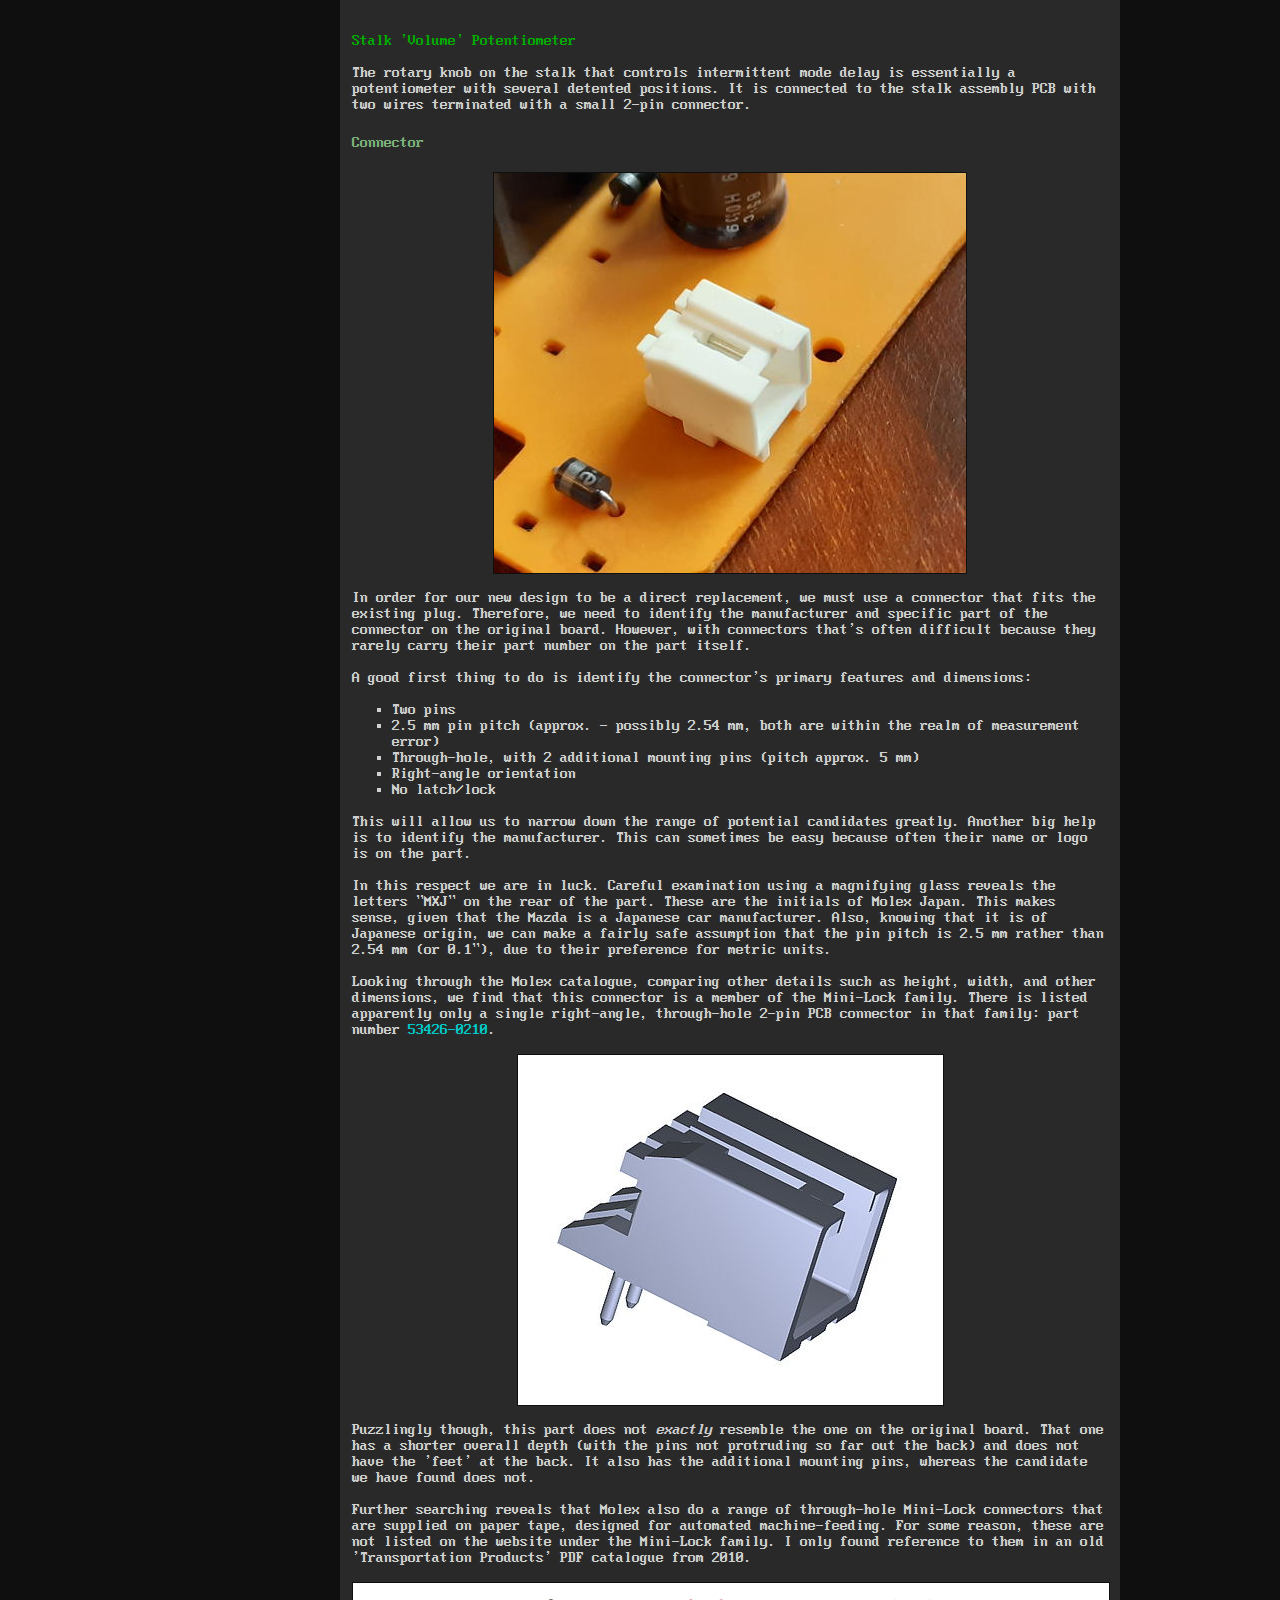
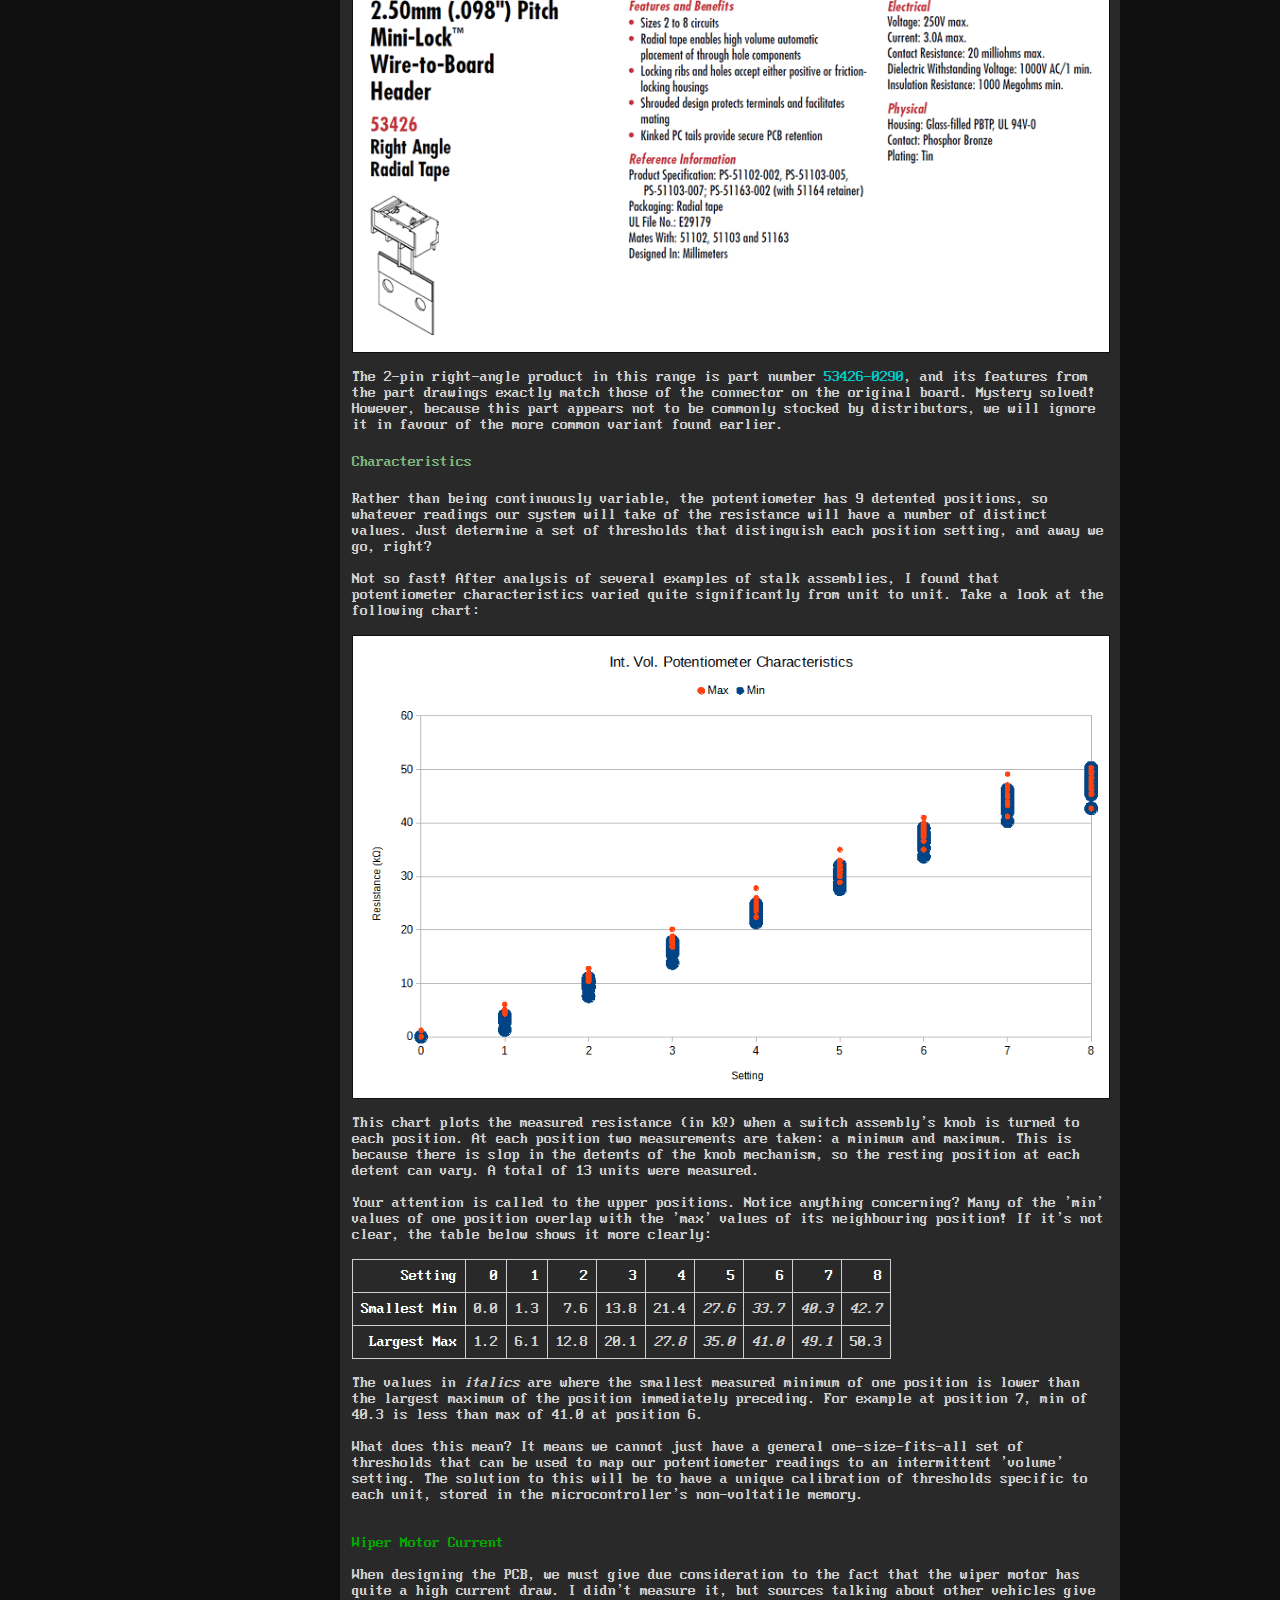
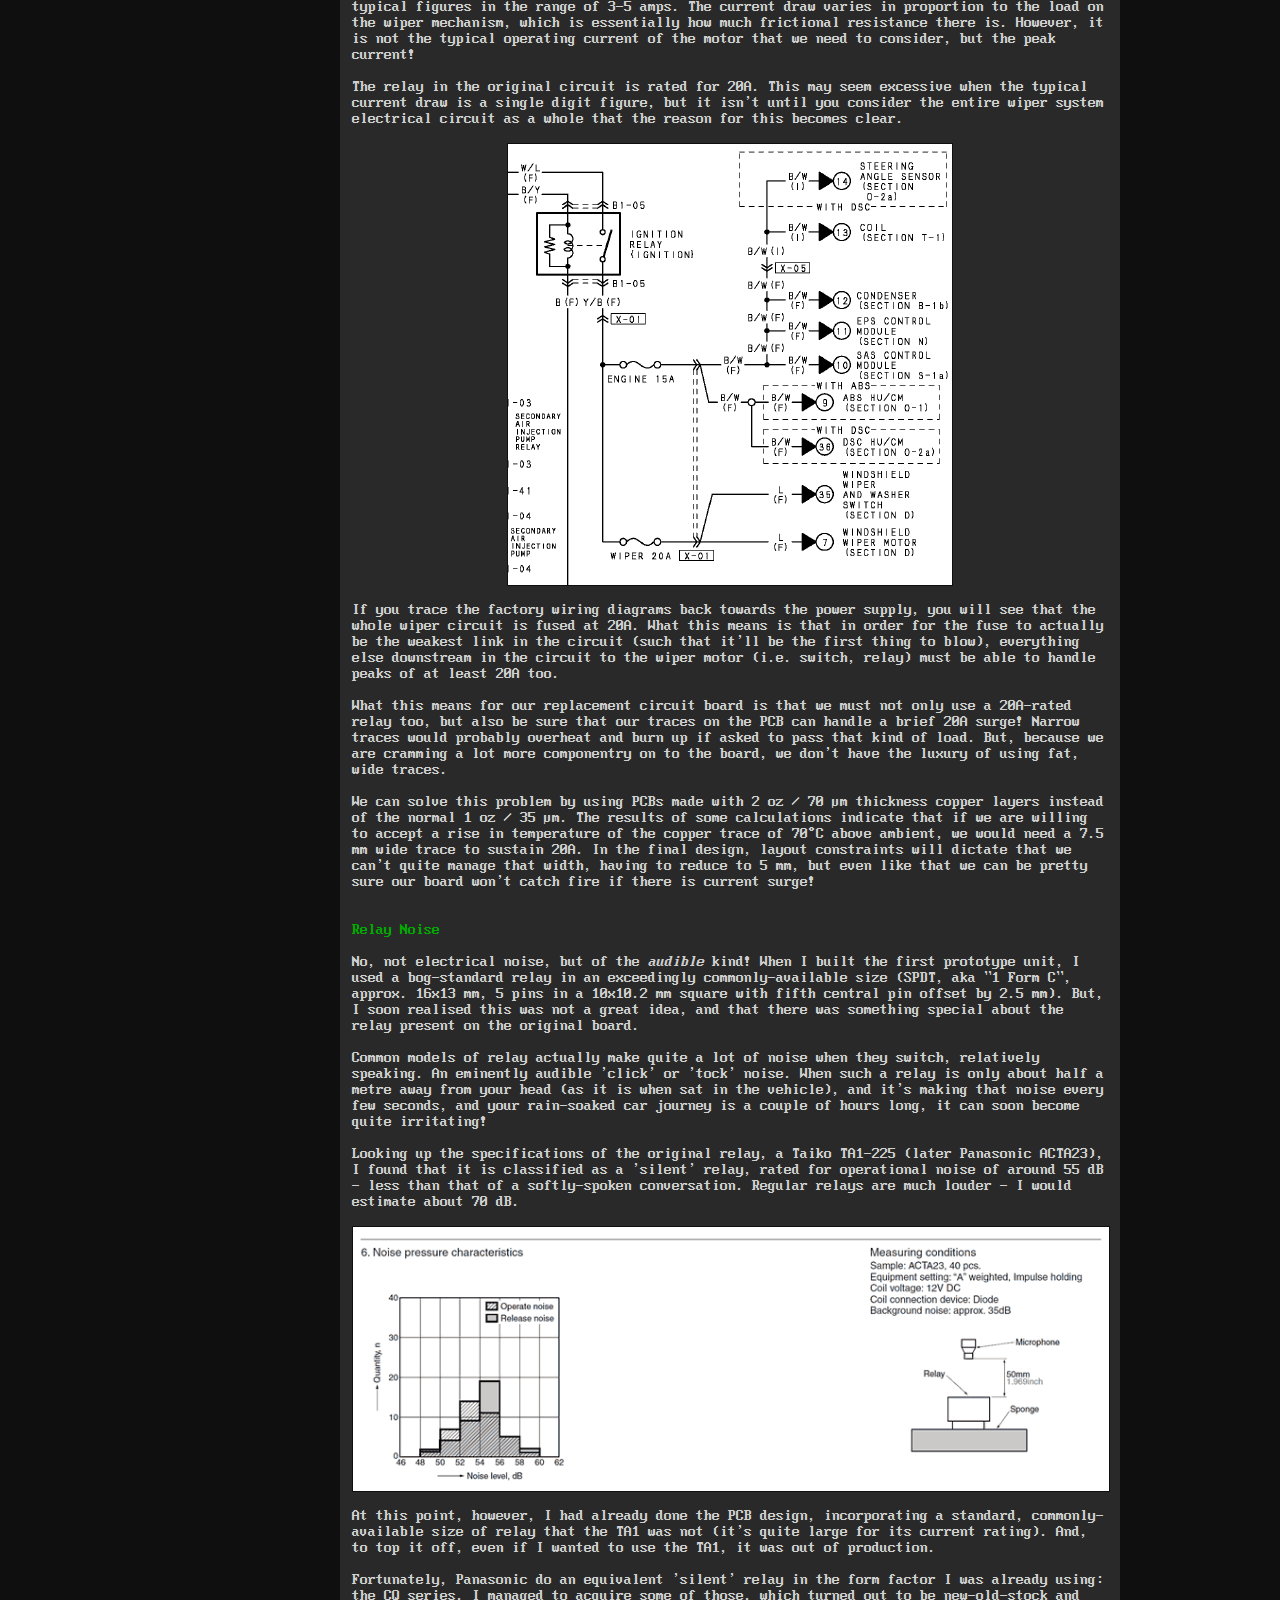
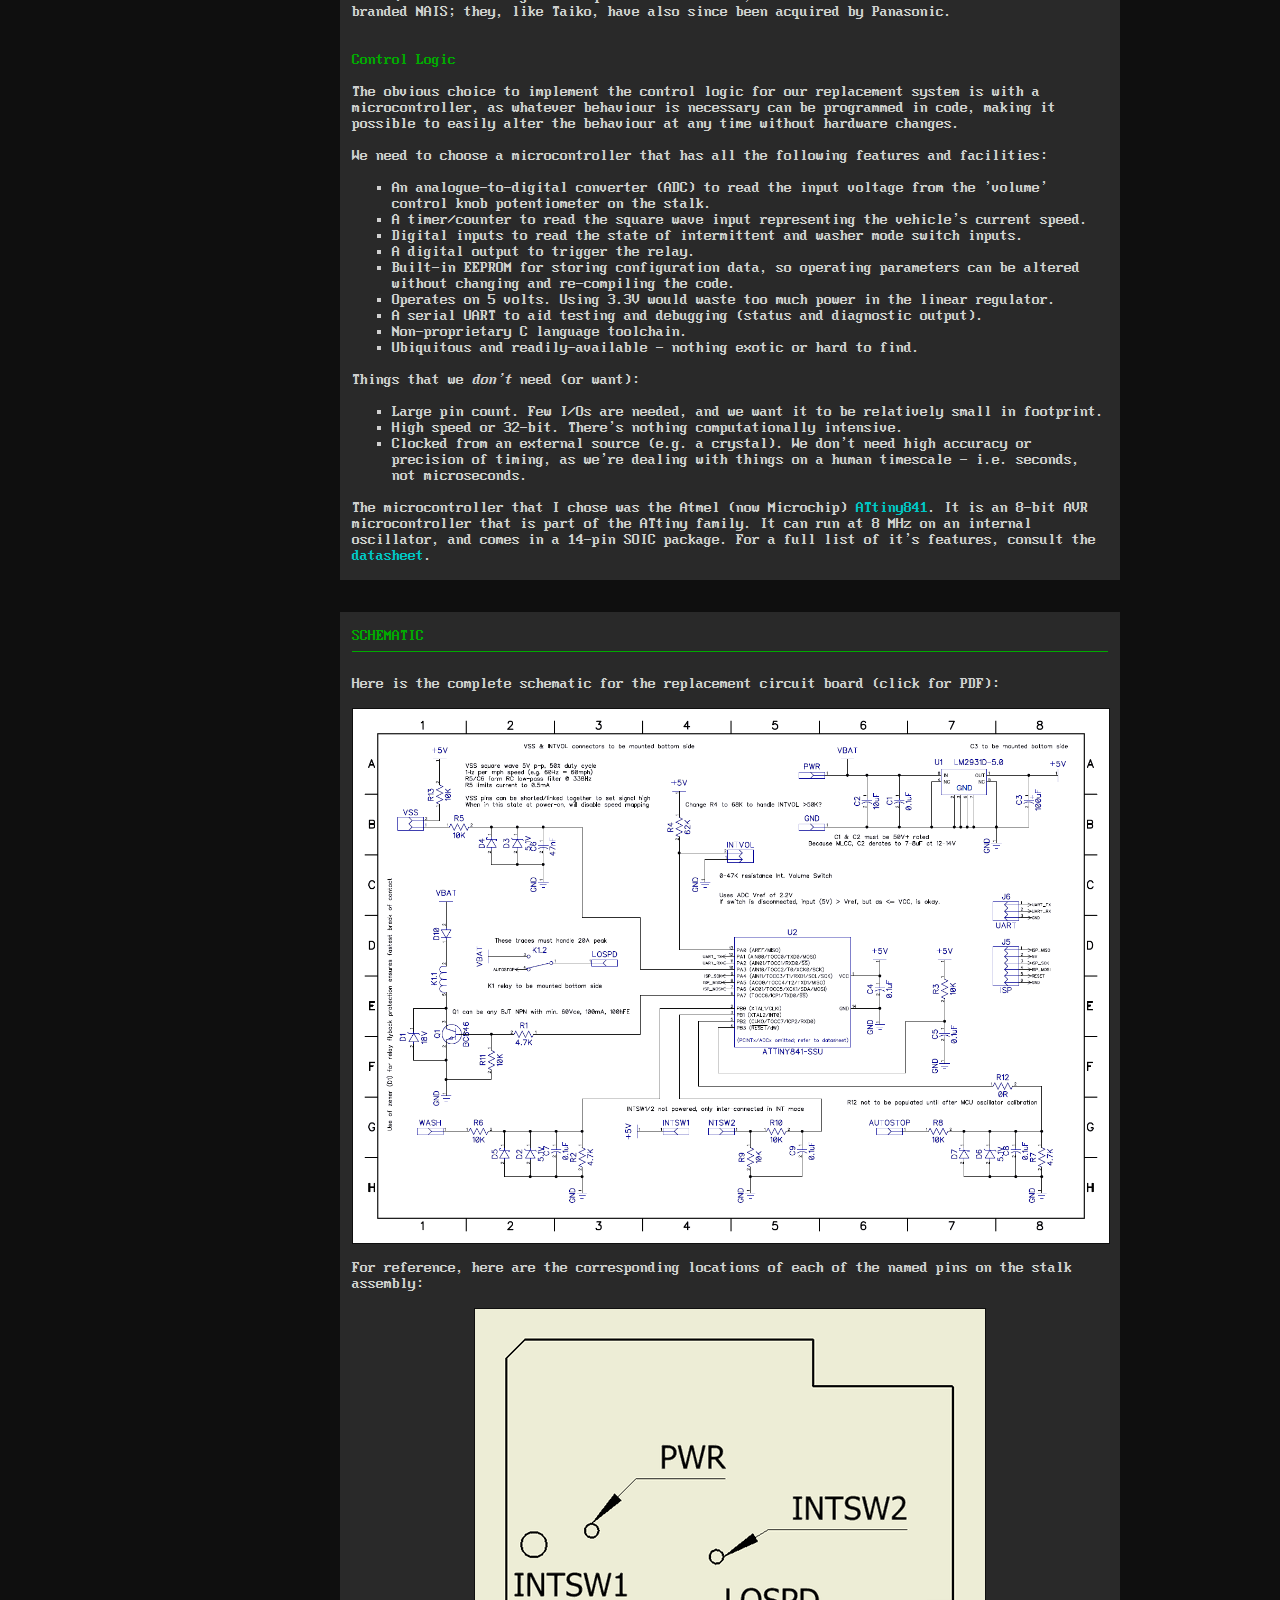
<file: rx8/wipers/index.html>
<!DOCTYPE html>
<html lang="en-GB">
<head>
	<meta charset="UTF-8">
	<meta name="viewport" content="width=device-width, initial-scale=1">
	<title>Speed-Sensitive Windscreen Wipers Upgrade for Mazda RX-8</title>
	<meta name="description" content="A project to add speed-sensitive windscreen wiper operation to the Mazda RX-8">
	<link href="style/style.css" rel="stylesheet" media="screen" type="text/css">
	<script type="text/javascript">
		document.addEventListener("DOMContentLoaded", (event) => {
			const burger = document.getElementById("nav-burger");
			const contents = document.getElementById("nav-contents");
			var shown = false;
			
			if(burger && contents) {
				burger.addEventListener("click", (event) => {
					shown = !shown;
					if(shown) {
						contents.classList.add("nav-shown");
					} else {
						contents.classList.remove("nav-shown");
					}
					event.preventDefault();
				});
				
				for(const link of contents.getElementsByTagName("a")) {
					link.addEventListener("click", (event) => {
						shown = false;
						contents.classList.remove("nav-shown");
					});
				}
			}
		});
	</script>
</head>
<body>

<div id="container">

<nav id="nav">
<div class="nav-mobile">
<a id="nav-burger" href="#" title="Navigation">&equiv;</a>
</div>
<div id="nav-contents" class="nav-contents">
<h4>Contents</h4>
<dl>
<dt><a href="#introduction">Introduction</a></dt>
<dt><a href="#how-the-factory-standard-wiper-system-works">How the Factory-Standard Wiper System Works</a></dt>
<dt><a href="#design-considerations">Design Considerations</a></dt>
<dd><a href="#form-factor">Form Factor</a></dd>
<dd><a href="#getting-the-vehicles-speed">Getting the Vehicle&#39;s Speed</a></dd>
<dd><a href="#stalk-volume-potentiometer">Stalk &#39;Volume&#39; Potentiometer</a></dd>
<dd><a href="#wiper-motor-current">Wiper Motor Current</a></dd>
<dd><a href="#relay-noise">Relay Noise</a></dd>
<dd><a href="#control-logic">Control Logic</a></dd>
<dt><a href="#schematic">Schematic</a></dt>
<dd><a href="#power-supply">Power Supply</a></dd>
<dd><a href="#wash-intermittent-mode-autostop-inputs">Wash, Intermittent Mode &amp; Autostop Inputs</a></dd>
<dd><a href="#vss-input">VSS Input</a></dd>
<dd><a href="#potentiometer-input">Potentiometer Input</a></dd>
<dd><a href="#relay-output">Relay Output</a></dd>
<dd><a href="#microcontroller">Microcontroller</a></dd>
<dt><a href="#pcb-layout">PCB Layout</a></dt>
<dd><a href="#switch-assembly-pin-through-holes">Switch Assembly Pin Through Holes</a></dd>
<dd><a href="#keep-out-areas">Keep-out Areas</a></dd>
<dd><a href="#the-runt-pin">The &#39;Runt&#39; Pin</a></dd>
<dt><a href="#construction-and-installation">Construction and Installation</a></dt>
<dd><a href="#pcb">PCB</a></dd>
<dd><a href="#bill-of-materials">Bill of Materials</a></dd>
<dd><a href="#assembly">Assembly</a></dd>
<dd><a href="#firmware-programming">Firmware Programming</a></dd>
<dd><a href="#wiper-stalk-modification">Wiper Stalk Modification</a></dd>
<dd><a href="#vehicle-installation">Vehicle Installation</a></dd>
<dt><a href="#firmware">Firmware</a></dt>
<dd><a href="#adc">ADC</a></dd>
<dd><a href="#timers">Timers</a></dd>
<dd><a href="#serial-uart">Serial UART</a></dd>
<dd><a href="#eeprom">EEPROM</a></dd>
<dd><a href="#sleep-mode">Sleep Mode</a></dd>
<dd><a href="#fuses">Fuses</a></dd>
<dt><a href="#questions-and-answers">Questions &amp; Answers</a></dt>
<dt><a href="#improvements-and-changes">Improvements &amp; Changes</a></dt>
</dl>
</div>
</nav>

<main id="content">

<h1>Speed-Sensitive Windscreen Wipers<br>Upgrade for Mazda RX-8</h1>
<section>
<a id="introduction" class="anchor"></a>
<h2>Introduction</h2>
<p><img src="imgs/rev-03-boards.jpg" referrerpolicy="no-referrer" alt="rev-03-boards"></p>
<p>This is a project I worked on for a while during 2017-18. I&#39;d had this idea kicking around in my brain for a couple of years before then, originally sparked one day when I happened to be looking at the wiring diagram of the RX-8 concerning the windscreen wiper system.</p>
<p>I&#39;m sure we&#39;ve all experienced the annoying scenario of driving in that kind of rain that requires a reasonably speedy wiper setting, but when you come to a standstill is barely touching the windscreen, requiring re-adjustment of the wiper speed. Pretty frustrating to have to be frequently tweaking the intermittent mode setting knob in repetitive speed-up-slow-down traffic.</p>
<p>One feature that many newer cars have that can be pretty convenient for this scenario is speed-sensitive wipers. This handy feature will track the speed of the vehicle, and lengthen the wiping interval as the car comes to a halt.</p>
<p>So, I decided to investigate to see if it would be possible to retro-fit such a feature, as that initial spark of an idea in my head suggested it might be.</p>
<p>After a fair bit of work reverse-engineering how the standard wiper control system works, and several iterations of design I developed a nicely integrated upgrade that is pretty easy to install.</p>
<p>Along the way I also even managed to eliminate another bug-bear of mine regarding the windscreen washer system. Holding the washer switch long enough for it to auto-wipe wastes far too much washer fluid, and the single wipe it does is never usually enough to get rid of whatever crap you&#39;re trying to clean off.</p>
<p><img src="imgs/rev-03-stalks.jpg" referrerpolicy="no-referrer" alt="rev-03-stalks"></p>
</section>
<section>
<a id="how-the-factory-standard-wiper-system-works" class="anchor"></a>
<h2>How the Factory-Standard Wiper System Works</h2>
<p>Here I&#39;ll attempt to describe how the standard intermittent mode wiper control system works on the RX-8. If you have a copy of Mazda&#39;s electrical diagrams, and flip to the <em>Windshield Wiper and Washer</em> section, you can see how the switches, motor, etc. are connected to each other, but it really doesn&#39;t tell you much about <em>how</em> it implements the intermittent mode operation.</p>
<p><img src="imgs/wiring-diagram.png" referrerpolicy="no-referrer" alt="wiring-diagram"></p>
<p>The wiper stalk assembly comprises several parts:</p>
<ul>
<li>Switch contacts for low-speed, high-speed, intermittent and momentary ("one-touch") wiper modes. The various switches are activated by moving the stalk vertically. </li>
<li>A secondary switch contact for the windscreen washer. This is activated by pulling the stalk towards the driver horizontally.</li>
<li>A rotary knob located on the stalk which controls the delay interval used in intermittent mode.</li>

</ul>
<p>The low, high, and momentary switch positions directly switch current through to the wiper motor, which has two inputs, one for each speed (momentary mode uses low speed). The intermittent and washer positions do <em>not</em> do this, however, but instead hand control of the motor to additional circuitry.</p>
<p><img src="imgs/wiper-switch-assy-front.jpg" referrerpolicy="no-referrer" alt="wiper-switch-assy-front"></p>
<p>All of the &#39;smarts&#39; for intermittent and wash modes are implemented by the circuit board on the back of the wiper stalk assembly:</p>
<p><img src="imgs/wiper-switch-assy-rear.jpg" referrerpolicy="no-referrer" alt="wiper-switch-assy-rear"></p>
<p>When the circuit board is removed from the wiper stalk, you can see that there&#39;s not much on the other side apart from a relay, some diodes, capacitors, a transistor, and a connector.</p>
<p><img src="imgs/wiper-switch-assy-pcb-bottom.jpg" referrerpolicy="no-referrer" alt="wiper-switch-assy-pcb-bottom"></p>
<p>I reverse-engineered this circuitry, and created this schematic:</p>
<p><img src="imgs/wiper-switch-assy-schematic.png" referrerpolicy="no-referrer" alt="wiper-switch-assy-schematic"></p>
<p>It can essentially be split into two separate parts: the intermittent mode variable interval timer, and the wash auto-wipe. Both parts ultimately cause a relay to be triggered, which switches power through to the low-speed input of the wiper motor. Both parts operate on a relatively straightforward timing mechanism called an RC delay circuit (where &#39;R&#39; stands for &#39;resistor&#39; and &#39;C&#39; for &#39;capacitor&#39;).</p>
<p>For those not electronically-inclined, imagine you have a hosepipe with water, and a bucket to be filled. The water is the electricity, your thumb on the end of the hosepipe is the resistor, and the bucket is the capacitor. If you almost completely cover the end of the pipe with your thumb, the bucket fills slowly. If you release your thumb, the bucket fills much more quickly. Therefore, by adjusting your restriction (i.e. the resistance to flow) on the pipe, you vary the period of time it takes to fill the bucket.</p>
<p>In our pipe-and-bucket metaphor, when the bucket gets full and starts to overflow, this is what triggers the transistor that powers the coil of the relay and switches the wipers on.</p>
<p>What happens with the intermittent mode &#39;volume&#39; switch (as Mazda call it), is that as you twiddle the knob between the different settings, you are literally just adjusting the value of the resistive part of the circuit - that is, operating a variable resistor (which to be technically correct, is actually called a rheostat or potentiometer).</p>
<p>With the washer auto-wipe, when the stalk is pulled it switches in the top-most part of the circuit, which has a fixed-value resistor and capacitor that equate to a fixed delay of around 2 seconds, and that overrides any signal from the intermittent mode RC timer.</p>
<p>At this point, you may have noticed something: surely once the relay is triggered, how does the transistor controlling it get switched off? Otherwise, the wipers would just continually go on and on with no pauses, as if you had the stalk in the &#39;1&#39; position. This is where the auto-stop mechanism comes in to play.</p>
<p>The auto-stop mechanism is what ensures the wipers return to their parked position, even if you turn the wipers off mid-sweep. It does this via the wiper motor assembly itself having a switch integrated within that takes over provision of the power feed until a full cycle has been completed.</p>
<p>The intermittent mode circuitry also takes this feed and supplies it to the point marked &#39;J7&#39; in the diagram above - the other leg of the capacitor involved in the timing. It&#39;s hard to explain in simple terms what happens here, but I&#39;ll try. Normally, this point is at ground - i.e. 0V. But when 12V is fed there, the zero side is now +12, so on the other side what was previously 12 also becomes 24. This excess voltage quickly gets absorbed and the cap now discharges, because it has 12V on both sides. When the wipers complete a cycle, the auto-stop switches back to 0V, but because the cap now has a difference of 12V forced across it in an uncharged state, it pulls the other side to zero (or even negative), and this turns off the transistor, and thus the relay!</p>
<p><img src="imgs/autostop-graph.png" referrerpolicy="no-referrer" alt="autostop-graph"></p>
<p>Ingeniously simple though this electronic circuit may be, it has a downside: it will be imprecise. This is because the exact timing is dependant on the exact resistance and capacitance of the component parts. Because of manufacturing tolerances, these are never exact to start with. Resistors can also vary by temperature. Plus, electrolytic capacitors (as used here) degrade with age, so their characteristics will change over time. All this results in the fact that every single RX-8 will exhibit slightly different timing of the windscreen wipers in intermittent mode.</p>
<p>In conclusion: the standard control system is quite a clever piece of electronics, but at the same time also kind of rudimentary. It&#39;s a purely analogue system, so there&#39;s little scope for things to go drastically wrong, but it is also kind of imprecise.</p>
</section>
<section>
<a id="design-considerations" class="anchor"></a>
<h2>Design Considerations</h2>
<p>Now that we know how the factory-standard system works - which essentially just involves switching a relay according to the user&#39;s input from a potentiometer - we can design a replacement system that operates according to our own principles, including that it should vary the wiping delay according to the vehicle&#39;s current speed.</p>
<p>Before I show the final design, I will comment on a number of significant areas that required a lot of consideration, or more consideration than one might expect.</p>
<a id="form-factor" class="anchor"></a>
<h3>Form Factor</h3>
<p>As we intend to entirely replace the standard intermittent wiper control circuitry, this involves replacing the original circuit board in its entirety. This means that we will need to reproduce the size and shape, as well as its interface and mounting points.</p>
<p>The standard circuit board interfaces with the switch mechanism by way of vertical pins that protrude through appropriately-located holes in the circuit board, where they are soldered. This is in fact also the sole way the board is mounted - there are no screws or clips.</p>
<p><img src="imgs/wiper-switch-assy-interior-1.jpg" referrerpolicy="no-referrer" alt="wiper-switch-assy-interior-1"></p>
<h4>Circuit Board Dimensions</h4>
<p>Making measurements of the board enables us to create a board outline and lay out all the necessary holes:</p>
<p><img src="imgs/board_dimensions.png" referrerpolicy="no-referrer" alt="board_dimensions"></p>
<p>(All dimensions in millimetres. Coordinates of smaller holes not shown to avoid crowding the diagram.)</p>
<p>There are some key details of the board&#39;s dimensions that we need to keep the same as (or similar to) the original board:</p>
<ol>
<li>The chamfering of the top- and bottom-left corners.</li>
<li>The notch on the right hand side and larger circular hole on the left side.</li>

</ol>
<p>The first is required because there is a plastic cover that snaps over the back of the assembly, clipping on to 3 hooks on the sides:</p>
<p><img src="imgs/wiper-switch-assy-cover.jpg" referrerpolicy="no-referrer" alt="wiper-switch-assy-cover"></p>
<p>The bottom-left corner of the board is actually enclosed by the skirt of the cover, so if it were to remain square, the cover would not fit! The original board uses a large chamfer here; I have chosen to use a rounded corner because the inside surface of the cover is curved, so matching that radius gains some surface area on the board. The top-left corner does not have such a restriction (the cover sits flush on the surface), but a square corner would poke out.</p>
<p>The second detail, the large hole and notch, are features that simply serve to &#39;locate&#39; the circuit board on the assembly. I say &#39;locate&#39; in quotes, because in actuality the holes for the switch pins have finer tolerances and are the determining factor there.</p>
<p>You may notice that there is one feature I have not chosen to replicate: the large cut-out on the bottom edge. This is not actually necessary, because neither the cover nor the body of the stalk assembly impinge on this space. I chose to have a straight edge here for more board area (which will be needed!).</p>
<h4>Component Placement</h4>
<p>On the original circuit board, all large components (relay, etc.) are mounted on the reverse side of the PCB, their height occupying the interior space of the assembly. With the board removed from the assembly, we can see what space we have to work with when placing larger components. The headroom we have here is about 18 mm.</p>
<p><img src="imgs/wiper-switch-assy-interior-2.jpg" referrerpolicy="no-referrer" alt="wiper-switch-assy-interior-2"></p>
<p>The largest component, the relay, pretty much has to sit at the top-right just like the original, because that is the largest area available. There is some slight wiggle room here, though, should it be needed.</p>
<p>The other component that we do not have any flexibility in placing is the connector that receives the plug for the potentiometer on the stalk itself. This must sit at the lower-middle of the left side, because it must poke through the gap in the side of the assembly. A matching channel is present in that part of the cover that allows the wiring to be routed into the stalk.</p>
<p>In addition to the existing connector, on our design we will need to add another: for input of the VSS signal. The only area where this can be placed and have a wire routed out under the cover is on the bottom edge. There is a vertical tab here on the assembly body, but luckily it is half the height of the others, so will not pose a problem for a small connector.</p>
<p>All other large components such as capacitors can be located wherever they will fit.</p>
<p>Turning attention to the top (outward-facing) side, one might think we are free of any further restrictions on placement if we use surface-mount components, but that would be wrong! Referring back to the earlier image of the translucent plastic cover, you will see that there is a recessed area at the lower-middle. This actually sits pretty much flush to the surface of the PCB, so even the tiniest of SMD components would have a hard time squeezing in here. Effectively, this area becomes a &#39;no-go&#39; area.</p>
<p>Still on the subject of the plastic cover, there is one further detail that must be considered when determining component placement: because the edge of the cover sits flush with the surface of the board at the top, right, and part of the left edges, we must make allowance for the thickness of the cover. The cover is approximately 1.5 mm thick, so we cannot put any components in this &#39;margin&#39; area either.</p>
<a id="getting-the-vehicles-speed" class="anchor"></a>
<h3>Getting the Vehicle&#39;s Speed</h3>
<p>How exactly does one go about getting a some kind of speed signal from the car? In days of yore, the transmission had an output that would drive the speedometer (and odometer) directly, and if you wanted that information, you had to tap into that signal. The RX-8 is a more modern vehicle, so there are two possible ways:</p>
<ul>
<li>Digital OBD data from the CAN bus</li>
<li>Analogue Vehicle Speed Signal (VSS)</li>

</ul>
<p>The former is easily obtained if you have an OBD dongle and software for your laptop, tablet or smartphone (e.g. <a href='https://play.google.com/store/apps/details?id=org.prowl.torque&amp;hl=en_GB'>Torque Pro</a>). However, as the CAN bus is a complex digital signalling system, it is a complicated task to implement this method, so something simpler is desirable.</p>
<p>The latter is a signal provided by the RX-8&#39;s ABS/DSC control module (responsible for the stability control and anti-lock braking system). It can be found on the wiring harness leading to the audio head unit. On non-Bose audio equipped RX-8s, it is used for automatic volume control; on sat-nav equipped RX-8s it is used as an auxiliary speed input when GPS signal is weak or lost (e.g. in tunnels).</p>
<p>The VSS signal is actually pretty simple. It is just a square wave that varies in frequency according to the speed the car is currently travelling.</p>
<p>The nature of the VSS isn&#39;t actually described in any place I could find in Mazda&#39;s factory service information, so I had to measure and characterise the nature of the signal. Here are the pertinent details:</p>
<ul>
<li>DC square wave, 5V peak-to-peak</li>
<li>Fixed 50% duty cycle</li>
<li>Frequency equates to vehicle speed in miles per hour (e.g. 50 mph = 50 Hz)</li>
<li>When stationary (i.e. 0 mph), signal rests low, at 0V</li>
<li>Signal given in both forward and reverse</li>

</ul>
<p>With a microcontroller timer-counter, it is fairly easy to measure the frequency of such a signal.</p>
<a id="stalk-volume-potentiometer" class="anchor"></a>
<h3>Stalk &#39;Volume&#39; Potentiometer</h3>
<p>The rotary knob on the stalk that controls intermittent mode delay is essentially a potentiometer with several detented positions. It is connected to the stalk assembly PCB with two wires terminated with a small 2-pin connector.</p>
<h4>Connector</h4>
<p><img src="imgs/wiper-switch-assy-pcb-connector.jpg" referrerpolicy="no-referrer" alt="wiper-switch-assy-pcb-connector"></p>
<p>In order for our new design to be a direct replacement, we must use a connector that fits the existing plug. Therefore, we need to identify the manufacturer and specific part of the connector on the original board. However, with connectors that&#39;s often difficult because they rarely carry their part number on the part itself.</p>
<p>A good first thing to do is identify the connector&#39;s primary features and dimensions:</p>
<ul>
<li>Two pins</li>
<li>2.5 mm pin pitch (approx. - possibly 2.54 mm, both are within the realm of measurement error)</li>
<li>Through-hole, with 2 additional mounting pins (pitch approx. 5 mm)</li>
<li>Right-angle orientation</li>
<li>No latch/lock</li>

</ul>
<p>This will allow us to narrow down the range of potential candidates greatly. Another big help is to identify the manufacturer. This can sometimes be easy because often their name or logo is on the part.</p>
<p>In this respect we are in luck. Careful examination using a magnifying glass reveals the letters &quot;MXJ&quot; on the rear of the part. These are the initials of Molex Japan. This makes sense, given that the Mazda is a Japanese car manufacturer. Also, knowing that it is of Japanese origin, we can make a fairly safe assumption that the pin pitch is 2.5 mm rather than 2.54 mm (or 0.1&quot;), due to their preference for metric units.</p>
<p>Looking through the Molex catalogue, comparing other details such as height, width, and other dimensions, we find that this connector is a member of the Mini-Lock family. There is listed apparently only a single right-angle, through-hole 2-pin PCB connector in that family: part number <a href='https://www.molex.com/molex/products/part-detail/pcb_headers/0534260210'>53426-0210</a>.</p>
<p><img src="imgs/molex-53426-0210-3d.jpg" referrerpolicy="no-referrer" alt="molex-53426-0210-3d"></p>
<p>Puzzlingly though, this part does not <em>exactly</em> resemble the one on the original board. That one has a shorter overall depth (with the pins not protruding so far out the back) and does not have the &#39;feet&#39; at the back. It also has the additional mounting pins, whereas the candidate we have found does not.</p>
<p>Further searching reveals that Molex also do a range of through-hole Mini-Lock connectors that are supplied on paper tape, designed for automated machine-feeding. For some reason, these are not listed on the website under the Mini-Lock family. I only found reference to them in an old &#39;Transportation Products&#39; PDF catalogue from 2010.</p>
<p><img src="imgs/molex-53426-tape.png" referrerpolicy="no-referrer" alt="molex-53426-tape"></p>
<p>The 2-pin right-angle product in this range is part number <a href='https://www.molex.com/molex/products/part-detail/pcb_headers/0534260290'>53426-0290</a>, and its features from the part drawings exactly match those of the connector on the original board. Mystery solved! However, because this part appears not to be commonly stocked by distributors, we will ignore it in favour of the more common variant found earlier.</p>
<h4>Characteristics</h4>
<p>Rather than being continuously variable, the potentiometer has 9 detented positions, so whatever readings our system will take of the resistance will have a number of distinct values. Just determine a set of thresholds that distinguish each position setting, and away we go, right?</p>
<p>Not so fast! After analysis of several examples of stalk assemblies, I found that potentiometer characteristics varied quite significantly from unit to unit. Take a look at the following chart:</p>
<p><img src="imgs/int-vol-resistances-chart.png" referrerpolicy="no-referrer" alt="int-vol-resistances-chart"></p>
<p>This chart plots the measured resistance (in k&ohm;) when a switch assembly&#39;s knob is turned to each position. At each position two measurements are taken: a minimum and maximum. This is because there is slop in the detents of the knob mechanism, so the resting position at each detent can vary. A total of 13 units were measured.</p>
<p>Your attention is called to the upper positions. Notice anything concerning? Many of the &#39;min&#39; values of one position overlap with the &#39;max&#39; values of its neighbouring position! If it&#39;s not clear, the table below shows it more clearly:</p>
<figure><table>
<thead>
<tr><th style="text-align:right;">Setting</th><th style="text-align:right;">0</th><th style="text-align:right;">1</th><th style="text-align:right;">2</th><th style="text-align:right;">3</th><th style="text-align:right;">4</th><th style="text-align:right;">5</th><th style="text-align:right;">6</th><th style="text-align:right;">7</th><th style="text-align:right;">8</th></tr></thead>
<tbody><tr><td style="text-align:right;"><strong>Smallest Min</strong></td><td style="text-align:right;">0.0</td><td style="text-align:right;">1.3</td><td style="text-align:right;">7.6</td><td style="text-align:right;">13.8</td><td style="text-align:right;">21.4</td><td style="text-align:right;"><em>27.6</em></td><td style="text-align:right;"><em>33.7</em></td><td style="text-align:right;"><em>40.3</em></td><td style="text-align:right;"><em>42.7</em></td></tr><tr><td style="text-align:right;"><strong>Largest Max</strong></td><td style="text-align:right;">1.2</td><td style="text-align:right;">6.1</td><td style="text-align:right;">12.8</td><td style="text-align:right;">20.1</td><td style="text-align:right;"><em>27.8</em></td><td style="text-align:right;"><em>35.0</em></td><td style="text-align:right;"><em>41.0</em></td><td style="text-align:right;"><em>49.1</em></td><td style="text-align:right;">50.3</td></tr></tbody>
</table></figure>
<p>The values in <em>italics</em> are where the smallest measured minimum of one position is lower than the largest maximum of the position immediately preceding. For example at position 7, min of 40.3 is less than max of 41.0 at position 6.</p>
<p>What does this mean? It means we cannot just have a general one-size-fits-all set of thresholds that can be used to map our potentiometer readings to an intermittent &#39;volume&#39; setting. The solution to this will be to have a unique calibration of thresholds specific to each unit, stored in the microcontroller&#39;s non-voltatile memory.</p>
<a id="wiper-motor-current" class="anchor"></a>
<h3>Wiper Motor Current</h3>
<p>When designing the PCB, we must give due consideration to the fact that the wiper motor has quite a high current draw. I didn&#39;t measure it, but sources talking about other vehicles give typical figures in the range of 3-5 amps. The current draw varies in proportion to the load on the wiper mechanism, which is essentially how much frictional resistance there is. However, it is not the typical operating current of the motor that we need to consider, but the peak current!</p>
<p>The relay in the original circuit is rated for 20A. This may seem excessive when the typical current draw is a single digit figure, but it isn&#39;t until you consider the entire wiper system electrical circuit as a whole that the reason for this becomes clear.</p>
<p><img src="imgs/wiring-diagram-fuse.png" referrerpolicy="no-referrer" alt="wiring-diagram-fuse"></p>
<p>If you trace the factory wiring diagrams back towards the power supply, you will see that the whole wiper circuit is fused at 20A. What this means is that in order for the fuse to actually be the weakest link in the circuit (such that it&#39;ll be the first thing to blow), everything else downstream in the circuit to the wiper motor (i.e. switch, relay) must be able to handle peaks of at least 20A too.</p>
<p>What this means for our replacement circuit board is that we must not only use a 20A-rated relay too, but also be sure that our traces on the PCB can handle a brief 20A surge! Narrow traces would probably overheat and burn up if asked to pass that kind of load. But, because we are cramming a lot more componentry on to the board, we don&#39;t have the luxury of using fat, wide traces.</p>
<p>We can solve this problem by using PCBs made with 2 oz / 70 &micro;m thickness copper layers instead of the normal 1 oz / 35 &micro;m. The results of some calculations indicate that if we are willing to accept a rise in temperature of the copper trace of 70&deg;C above ambient, we would need a 7.5 mm wide trace to sustain 20A. In the final design, layout constraints will dictate that we can&#39;t quite manage that width, having to reduce to 5 mm, but even like that we can be pretty sure our board won&#39;t catch fire if there is current surge!</p>
<a id="relay-noise" class="anchor"></a>
<h3>Relay Noise</h3>
<p>No, not electrical noise, but of the <em>audible</em> kind! When I built the first prototype unit, I used a bog-standard relay in an exceedingly commonly-available size (SPDT, aka &quot;1 Form C&quot;, approx. 16x13 mm, 5 pins in a 10x10.2 mm square with fifth central pin offset by 2.5 mm). But, I soon realised this was not a great idea, and that there was something special about the relay present on the original board.</p>
<p>Common models of relay actually make quite a lot of noise when they switch, relatively speaking. An eminently audible &#39;click&#39; or &#39;tock&#39; noise. When such a relay is only about half a metre away from your head (as it is when sat in the vehicle), and it&#39;s making that noise every few seconds, and your rain-soaked car journey is a couple of hours long, it can soon become quite irritating!</p>
<p>Looking up the specifications of the original relay, a Taiko TA1-225 (later Panasonic ACTA23), I found that it is classified as a &#39;silent&#39; relay, rated for operational noise of around 55 dB - less than that of a softly-spoken conversation. Regular relays are much louder - I would estimate about 70 dB.</p>
<p><img src="imgs/ta-relay-noise-spec.png" referrerpolicy="no-referrer" alt="ta-relay-noise-spec"></p>
<p>At this point, however, I had already done the PCB design, incorporating a standard, commonly-available size of relay that the TA1 was not (it&#39;s quite large for its current rating). And, to top it off, even if I wanted to use the TA1, it was out of production.</p>
<p>Fortunately, Panasonic do an equivalent &#39;silent&#39; relay in the form factor I was already using: the CQ series. I managed to acquire some of those, which turned out to be new-old-stock and branded NAIS; they, like Taiko, have also since been acquired by Panasonic.</p>
<a id="control-logic" class="anchor"></a>
<h3>Control Logic</h3>
<p>The obvious choice to implement the control logic for our replacement system is with a microcontroller, as whatever behaviour is necessary can be programmed in code, making it possible to easily alter the behaviour at any time without hardware changes.</p>
<p>We need to choose a microcontroller that has all the following features and facilities:</p>
<ul>
<li>An analogue-to-digital converter (ADC) to read the input voltage from the &#39;volume&#39; control knob potentiometer on the stalk.</li>
<li>A timer/counter to read the square wave input representing the vehicle&#39;s current speed.</li>
<li>Digital inputs to read the state of intermittent and washer mode switch inputs.</li>
<li>A digital output to trigger the relay.</li>
<li>Built-in EEPROM for storing configuration data, so operating parameters can be altered without changing and re-compiling the code.</li>
<li>Operates on 5 volts. Using 3.3V would waste too much power in the linear regulator.</li>
<li>A serial UART to aid testing and debugging (status and diagnostic output).</li>
<li>Non-proprietary C language toolchain.</li>
<li>Ubiquitous and readily-available - nothing exotic or hard to find.</li>

</ul>
<p>Things that we <em>don&#39;t</em> need (or want):</p>
<ul>
<li>Large pin count. Few I/Os are needed, and we want it to be relatively small in footprint.</li>
<li>High speed or 32-bit. There&#39;s nothing computationally intensive.</li>
<li>Clocked from an external source (e.g. a crystal). We don&#39;t need high accuracy or precision of timing, as we&#39;re dealing with things on a human timescale - i.e. seconds, not microseconds.</li>

</ul>
<p>The microcontroller that I chose was the Atmel (now Microchip) <a href='https://www.microchip.com/wwwproducts/en/ATtiny841'>ATtiny841</a>. It is an 8-bit AVR microcontroller that is part of the ATtiny family. It can run at 8 MHz on an internal oscillator, and comes in a 14-pin SOIC package. For a full list of it&#39;s features, consult the <a href='http://ww1.microchip.com/downloads/en/DeviceDoc/Atmel-8495-8-bit-AVR-Microcontrollers-ATtiny441-ATtiny841_Datasheet-Summary.pdf'>datasheet</a>.</p>
</section>
<section>
<a id="schematic" class="anchor"></a>
<h2>Schematic</h2>
<p>Here is the complete schematic for the replacement circuit board (click for PDF):</p>
<p><a href="imgs/schematic.pdf"><img src="imgs/schematic.png" referrerpolicy="no-referrer" alt="schematic"></a></p>
<p>For reference, here are the corresponding locations of each of the named pins on the stalk assembly:</p>
<p><img src="imgs/board_pins.png" referrerpolicy="no-referrer" alt="board_pins"></p>
<a id="power-supply" class="anchor"></a>
<h3>Power Supply</h3>
<p><img src="imgs/schematic-power.png" referrerpolicy="no-referrer" alt="schematic-power"></p>
<p>The microcontroller and other peripheral circuitry run at 5V and have modest current demands, so it is feasible to use a simple linear regulator to drop the input power (nominally 12V battery voltage, but realistically anywhere between 11-14V) down to that voltage.</p>
<p>Our choice of linear regulator is the 5.0V fixed-voltage output version of the LM2931, chosen because it is an automotive-rated part that is specified to be able to cope with up to 60V load-dump situations, amongst other protections. We use the 8-pin SOIC version, as our output current requirement is fairly low, and we want to minimise the space taken on the board.</p>
<p>Several manufacturers produce this part: ON Semi, TI and ST. We go with the ON Semi version, as it has a generous maximum input voltage rating of 40V, whereas curiously the Texas Instruments version is only rated for 26V. One note also about the ST version: it has an additional &#39;inhibit&#39; input on pin 5 even for the fixed-voltage version. We take the additional step of tying the normally non-connected pin 5 to ground (turning the inhibit off) should the ST version ever need to be used.</p>
<a id="wash-intermittent-mode-autostop-inputs" class="anchor"></a>
<h3>Wash, Intermittent Mode &amp; Autostop Inputs</h3>
<p><img src="imgs/schematic-wash-intsw-autostop.png" referrerpolicy="no-referrer" alt="schematic-wash-intsw-autostop"></p>
<p>These inputs are activated by the switch mechanism of the wiper stalk assembly.</p>
<p>The wash and autostop inputs are 12V signals, so we need to reduce that down to under 5V - the VCC of our microcontroller. We do this using a resistor voltage divider. The resistor values need to be chosen carefully so that even if the input voltage varies (as it may do when the vehicle is running), we still get a &#39;high&#39; level at the microcontroller pin (the threshold for which is 60% of VCC, so approx. 3V with 5V VCC). Choosing values of 10K and 4.7K should work for any input level between about 10 and 15 volts, giving 3.2 to 4.8 volts out.</p>
<p>Because these inputs effectively come from raw, unconditioned battery voltage, it would be best to also have some protection to guard against the unexpected. Should the input voltage ever reach higher than 15V, the divider will give more than 5V, which is bad for our microcontroller, so we also incorporate a 5.1V zener diode which will shunt anything over that level. However, if it were to just shunt the excess voltage straight to ground, that would effectively be a short-circuit, so we place the zener after the 10K series resistor, which will serve to limit the current. We also add a shottky diode for reverse-polarity protection.</p>
<p>We can also add some filtering using the same 10K series resistor. Adding a 0.1&micro;F capacitor to ground turns the two components in combination in to a low-pass filter, which will get rid of any high-frequency noise or transients. The cut-off frequency with these component values is around 160 Hz, which should be plenty of headroom for even the most rapid switch actuations.</p>
<p>The intermittent mode switch mechanism is different: it simply bridges two pins on the assembly, rather than switching in 12V. Both of these pins can therefore be under our control, so we can feed one side of the switch with our regulated 5V, and need less protection on the other side. No voltage divider or diodes necessary - just the same low-pass filtering as the others, plus a pull-down resistor.</p>
<a id="vss-input" class="anchor"></a>
<h3>VSS Input</h3>
<p><img src="imgs/schematic-vss.png" referrerpolicy="no-referrer" alt="schematic-vss"></p>
<p>As mentioned before, the VSS signal is variable-frequency 5V square wave, so we should in theory be able to feed it straight in to the microcontroller. However, because this signal&#39;s origin is external, it would be prudent to add some protection here too. (Imagine what happens if the VSS wire accidentally gets shorted to 12V!) We use the same diodes and series resistor as the wash and autostop inputs. Additionally, we also use a low-pass filter for noise rejection, but this time tuned using a 47nF capacitor to a higher cut-off frequency of around 338 Hz (because 160 Hz would be a little too close to the RX-8&#39;s stated top speed of 147 mph).</p>
<a id="potentiometer-input" class="anchor"></a>
<h3>Potentiometer Input</h3>
<p><img src="imgs/schematic-intvol.png" referrerpolicy="no-referrer" alt="schematic-intvol"></p>
<p>Because the intermittent mode &#39;volume&#39; knob is essentially a potentiometer (albeit one with discrete steps), the intermittent mode input will be an analogue signal. This will be fed to the microcontroller&#39;s analogue-to-digital converter (ADC).</p>
<p>The nominal maximum resistance of the potentiometer is 47K. If we make it the lower half of a resistor divider in combination with an upper 62K resistor, and feed the divider from 5V, we can get an output voltage that varies between 0 and 2.15 volts. This will be ideal for use with our microcontroller&#39;s 2.2V ADC reference voltage.</p>
<p>Why not use 5V (i.e. VCC) as the full-scale reference of the ADC? Yes, we could use a 1K resistor on the upper half of the divider, and get about 4.9V out when the pot is at its maximum 47K. However, we have to consider the situation where the pot is at the opposite end of travel, where it reads zero ohms (and yes, it does actually go down to zero!). Then we would be pulling 5mA from the 5V supply, which is a little high.</p>
<p>You may see the note on the schematic with regard to changing R4 to 68K. Some examples of wiper stalk assemblies were later found (after the design had been finalised) to measure as high as 50K. This would bring the output to 2.23V, which is over the reference voltage, meaning the input would be clipped. Increasing R4 scales that back down to 2.12V.</p>
<a id="relay-output" class="anchor"></a>
<h3>Relay Output</h3>
<p><img src="imgs/schematic-relay.png" referrerpolicy="no-referrer" alt="schematic-relay"></p>
<p>The relay we have chosen (Panasonic/NAIS CQ1-12V) has a coil that is to be driven with 12V, so we will need to switch this indirectly using a transistor. The relay&#39;s coil has a nominal resistance of 225 ohms, which makes it draw 53mA at that operating voltage. Any small, cheap, generic BJT should be able to handle that.</p>
<p>As we&#39;re using a BJT, the base of the transistor will need a series current-limiting resistor that allows the transistor to pass the required coil current (perhaps up to 63mA at VBAT of 14V). A 4.7K resistor gives 1mA from the microcontroller&#39;s 5V output, which should be plenty for any transistor with a gain of at least 100, but without taxing the MCU with excessive current draw.</p>
<p>To handle relay coil turn-off inductive voltage spikes (which can damage the transistor), instead of using the traditional arrangement of a diode in anti-parallel with the coil, we are going to instead use a zener diode to ground. This has an advantage over the traditional circuit, in that it makes for a quicker turn-off (or &quot;pull-in&quot;) of the relay. You don&#39;t get the slight delay from the re-circulating flyback current momentarily keeping the relay on past the point the transistor turned off. This helps when switching inductive loads (like motors), as it reduces arcing on the relay contacts due to the faster pull-in movement, which helps prolong the life of the relay.</p>
<p>The only other part worth mentioning here is the diode D10, used to guard against reverse polarity. This is a wise precaution, because otherwise the zener, forward-biased in that scenario, would allow current to bypass the transistor, causing the relay to turn on unexpectedly.</p>
<a id="microcontroller" class="anchor"></a>
<h3>Microcontroller</h3>
<p>As mentioned earlier, our microcontroller of choice is the Atmel ATtiny841. Fortuitously, the SOIC-14 package has the <em>exact</em> number of I/O pins that we need - no more, no less!</p>
<p>Not much to describe here. Inputs and outputs are routed to port pins in the following manner:</p>
<ul>
<li>Intermittent &#39;volume&#39; input to PA0, for ADC channel zero.</li>
<li>UART header TX/RX to PA1/PA2 (TXD0/RXD0).</li>
<li>VSS to PA3, the T0 external clock source for Timer/Counter0.</li>
<li>ISP programming header to PA4-6 (SCK/MISO/MOSI).</li>
<li>Relay output on PA7.</li>
<li>Wash, intermittent mode, and autostop inputs to PB0-2.</li>
<li>Reset to PB3. Externally pulled high and decoupled for robustness.</li>

</ul>
</section>
<section>
<a id="pcb-layout" class="anchor"></a>
<h2>PCB Layout</h2>
<p><img src="imgs/pcb-layout.png" referrerpolicy="no-referrer" alt="pcb-top"></p>
<p>As the board size, shape, and location of mounting/connection pins are predetermined by the need to replicate the original, as well as things like locations of the relay and potentiometer connector, most of the business of laying out our board is just a question of fitting things in where they can go.</p>
<p>Filtering and protection for wash and autostop inputs are at the bottom-left, near their pins. Relay coil drive is placed inside the footprint of the relay. Intermittent mode switch input filtering is also near one of those pins. The VSS input connector, as mentioned previously, needs to be at the bottom edge, so its protection and filtering components are nearby. That only leaves the power regulation and microcontroller to be located, and seeing as we only have the top-left area to play with, that&#39;s where they go!</p>
<p>High-current power traces - from the power and autostop pins to the relay, and from the relay to low-speed output pin - are ran on the bottom of the board. As discussed before, they are nice and fat (at least 5 mm in width) to handle high current peaks in the double-digits of amps.</p>
<p>Apart from these basics, there are several other things worthy of note, which I will elaborate on.</p>
<a id="switch-assembly-pin-through-holes" class="anchor"></a>
<h3>Switch Assembly Pin Through Holes</h3>
<p>You may notice that the switch assembly pin through holes only have pads on the top side. This is because they are intended to be non-plated through holes - i.e. just like on a single-sided PCB. But why? Vias are needed to route the trace to the bottom layer; why not just connect the traces on the bottom side?</p>
<p>I discovered on an early prototype board - where the high-power traces were indeed connected on the bottom side of the hole - that this caused a serviceability issue. If the board needed to be desoldered from the switch assembly for any reason, it made it very hard to do so without damaging the board.</p>
<p>Because the switch assembly pins are effectively large (relatively speaking) strips of copper metal, they act like a heatsink, sucking away all the heat from a soldering iron tip. So, on a plated through hole, the solder inside the hole is much more likely not to want to flow, meaning it&#39;s not easy (or impossible) to remove all of it. Thus sometimes when pulling the board off, the plating inside the hole would be ripped out.</p>
<p>On some of the holes, we rely on the hole plating to provide signal to the input circuitry on the top side, so when it is missing or damaged, we may no longer have a reliable connection.</p>
<p>The problem was solved by making the solder jointing take place exclusively on the top side of the board.</p>
<p>For the transition between top and bottom without using the pin through holes, vias on the trace were used instead. Care was taken to use an appropriate number and size of vias (9 x 0.6 mm) to be able to handle the current demand.</p>
<a id="keep-out-areas" class="anchor"></a>
<h3>Keep-out Areas</h3>
<p>As discussed previously, there are certain areas on the board - both top side and bottom - where components cannot be placed. This is due to imposition of things like the plastic cover on the top, or parts of the switch assembly body on the bottom.</p>
<p><img src="imgs/pcb-keepout.png" referrerpolicy="no-referrer" alt="pcb-keepout"></p>
<p>These were roughly marked on the PCB layout with &#39;keep-out&#39; shapes. It wasn&#39;t worth drawing one of these zones for the 1.5 mm margin area at left, top, and right edges (due to the plastic cover thickness) - just had to make sure to bear it in mind when placing components.</p>
<a id="the-runt-pin" class="anchor"></a>
<h3>The &#39;Runt&#39; Pin</h3>
<p>On the keep-out zones shown above, you can see that there is an area defined at the top-right. You&#39;ll also see there is a rectangle of solid silkscreen placed there on the bottom side of the PCB. Why?</p>
<p>There is actually a vestigial pin there that isn&#39;t as tall as the others, but tall enough to touch the underside of the board. I call it the &#39;runt&#39; pin.</p>
<p><img src="imgs/wiper-switch-assy-interior-runt-pin.jpg" referrerpolicy="no-referrer" alt="wiper-switch-assy-interior-runt-pin"></p>
<p>It turns out that this pin, for whatever reason, is connected to the 12V power supply (i.e. the actual &#39;PWR&#39; pin). No idea why it exists - perhaps something to do with how the wiper stalk assembly is manufactured?</p>
<p>Because this pin carries power and touches the underside of the board, where there is a ground plane, the only thing preventing a direct short-circuit between power and ground is the thin layer of solder mask. So, I felt it prudent to add a little extra insulation in the form of the silkscreen. I could have removed the ground plane from this area, but I needed to have a ground-stitching via nearby, so couldn&#39;t.</p>
</section>
<section>
<a id="construction-and-installation" class="anchor"></a>
<h2>Construction and Installation</h2>
<p>This section will document what is involved in building a PCB, programming the firmware, modifying a wiper stalk assembly, and installation.</p>
<a id="pcb" class="anchor"></a>
<h3>PCB</h3>
<p>The PCB is a standard 1.6 mm thickness 2-layer board, with <strong>2 oz / 70 &micro;m</strong> copper layers.</p>
<p>Gerber and NC drill files for the PCB can be found in the <a href="https://github.com/basilhussain/rx8-wipers" target="_blank" rel="noopener">GitHub repository</a>. They should be suitable for submission as-is to any decent manufacturer. Note that there are <em>two</em> drill files: one for plated through-holes (PTH), and one for non-plated through-holes (NPTH).</p>
<p><strong>Important:</strong> do not be tempted to have the PCBs manufactured with a 1 oz / 35 &micro;m copper layer thickness! The thicker 2 oz copper is required to handle the peak current demands with the constrained sizes of trace that can be fitted on the board.</p>
<a id="bill-of-materials" class="anchor"></a>
<h3>Bill of Materials</h3>
<p>Below is the listing of parts required to assemble a PCB:</p>
<figure><table>
<thead>
<tr><th>Reference Designator</th><th>Type</th><th>Value</th><th>Package</th><th>Specification</th><th>Manufacturer <a href="#bom-note-1">[1]</a></th><th>Part Number <a href="#bom-note-1">[1]</a></th><th>Qty</th></tr></thead>
<tbody><tr><td>C1, C4, C5, C7, C8, C9</td><td>Ceramic Capacitor</td><td>100nF</td><td>0805</td><td>50V, &plusmn;10%, X7R</td><td>-</td><td>-</td><td>6</td></tr><tr><td>C2</td><td>Ceramic Capacitor</td><td>10&micro;F</td><td>1210</td><td>50V, &plusmn;20%, X7S</td><td>-</td><td>-</td><td>1</td></tr><tr><td>C3</td><td>Electro&shy;lytic Capacitor</td><td>100&micro;F</td><td>&nbsp;</td><td>16V, &plusmn;20%, 85&deg;C, 5mm diameter, 2mm lead pitch, ≤11mm height</td><td>-</td><td>-</td><td>1</td></tr><tr><td>C6</td><td>Ceramic Capacitor</td><td>47nF</td><td>0805</td><td>50V, &plusmn;10%, X7R</td><td>-</td><td>-</td><td>1</td></tr><tr><td>D1</td><td>Zener Diode</td><td>18V</td><td>SOD-123</td><td>500mW, 5%</td><td>-</td><td>-</td><td>1</td></tr><tr><td>D2, D3, D6</td><td>Zener Diode</td><td>5.1V</td><td>SOD-123</td><td>500mW, 5%</td><td>-</td><td>-</td><td>3</td></tr><tr><td>D4, D5, D7</td><td>Schottky Diode</td><td>&nbsp;</td><td>SOD-123</td><td>30V Vrrm, 200mA If</td><td>-</td><td>-</td><td>3</td></tr><tr><td>D10</td><td>Diode</td><td>&nbsp;</td><td>SOD-123</td><td>100V Vrrm, 200mA If</td><td>-</td><td>-</td><td>1</td></tr><tr><td>INTVOL</td><td>Header</td><td>&nbsp;</td><td>&nbsp;</td><td>Mini-Lock series, 2-pin, right-angle, 2.5mm pitch</td><td>Molex</td><td>53426-0210</td><td>1</td></tr><tr><td>VSS</td><td>Header</td><td>&nbsp;</td><td>&nbsp;</td><td>XH series, 2-pin, right-angle, 2.5mm pitch</td><td>JST</td><td>S2B-XH-A</td><td>1</td></tr><tr><td>K1</td><td>Relay</td><td>&nbsp;</td><td>&nbsp;</td><td>SPDT (1 Form C), 12VDC, 20A</td><td>NAIS (Panasonic)</td><td>CQ1-12V</td><td>1</td></tr><tr><td>Q1</td><td>BJT NPN</td><td>&nbsp;</td><td>SOT-23</td><td>65V Vce, 100mA Ic, ≥100 hFE</td><td>-</td><td>-</td><td>1</td></tr><tr><td>R1, R2, R7</td><td>Resistor</td><td>4.7k&ohm;</td><td>0805</td><td>125mW, 1%</td><td>-</td><td>-</td><td>3</td></tr><tr><td>R3, R9, R10, R11, R13</td><td>Resistor</td><td>10k&ohm;</td><td>0805</td><td>125mW, 1%</td><td>-</td><td>-</td><td>5</td></tr><tr><td>R4</td><td>Resistor</td><td>62k&ohm;</td><td>0805</td><td>125mW, 1%</td><td>-</td><td>-</td><td>1</td></tr><tr><td>R5, R6, R8</td><td>Resistor</td><td>10k&ohm;</td><td>1206</td><td>250mW, 1%</td><td>-</td><td>-</td><td>3</td></tr><tr><td>R12</td><td>Resistor</td><td>0&ohm;</td><td>0805</td><td>125mW, 5%</td><td>-</td><td>-</td><td>1</td></tr><tr><td>U1</td><td>Linear Voltage Regulator</td><td>&nbsp;</td><td>SOIC-8</td><td>5.0V, &plusmn;5%</td><td>ON Semiconductor</td><td>LM2931D-5.0G <a href="#bom-note-2">[2]</a></td><td>1</td></tr><tr><td>U2</td><td>Micro&shy;controller</td><td>&nbsp;</td><td>SOIC-14</td><td>8KB Flash, 512B SRAM, 512B EEPROM</td><td>Atmel (Microchip)</td><td>ATTINY841-SSU</td><td>1</td></tr></tbody>
</table></figure>
<p>Notes:</p>
<ol>
<li><p><a id="bom-note-1" class="anchor"></a>Where a part&#39;s manufacturer and/or part number are marked with a dash, any part that is the listed package type, value, and meets (or exceeds) specification can be used. For example, I used a BC846 for transistor Q1, but something with equivalent specifications and pin-out like an MMBT3904 will do fine.</p>
</li>
<li><p><a id="bom-note-2" class="anchor"></a>There are several variants of the ON Semi LM2931, with different output voltage tolerances (3.8%, 5%) and packaging (tube, reel). All the following alternate part numbers are suitable substitutes:</p>
<ul>
<li>LM2931D-5.0R2G (5%, reel)</li>
<li>LM2931AD-5.0G (3.8%, tube)</li>
<li>LM2931AD-5.0R2G (3.8%, reel)</li>

</ul>
</li>

</ol>
<p>Not listed in the table above - as they are not parts installed on the PCB - but required for installation in the vehicle and use, are the following parts for making the VSS connection to the secondary connector on the board:</p>
<figure><table>
<thead>
<tr><th>Item</th><th>Specification</th><th>Manufacturer</th><th>Part Number</th><th>Qty</th></tr></thead>
<tbody><tr><td>Housing</td><td>XH series, 2-pin, 2.5mm pitch</td><td>JST</td><td>XHP-2</td><td>1</td></tr><tr><td>Crimp Terminal</td><td>XH series, 22-28AWG, tin-plated</td><td>JST</td><td>BXH-001T-P0.6</td><td>1</td></tr><tr><td>Wire</td><td>22AWG, 1 metre</td><td>-</td><td>-</td><td>1</td></tr><tr><td>Tap/Splice</td><td>Suitable for 18-22AWG wire</td><td>-</td><td>-</td><td>1</td></tr></tbody>
</table></figure>
<a id="assembly" class="anchor"></a>
<h3>Assembly</h3>
<p>Assembly of a PCB should be fairly straightforward for those with some experience in soldering of surface-mount components. No ultra-fine pitch components are used - the smallest passives are 0805 size, and all ICs feature a 1.27mm (0.05&quot;) pin pitch.</p>
<p>All polarised components have their orientation marked on the silkscreen. Diodes have their cathode marked with a dot. Electrolytic capacitors have the negative terminal marked within the component outline by a shaded band, and the positive terminal with a plus sign (&quot;+&quot;). Take care also to note the orientation of SOIC chips; the pin 1 end is marked with a notch in the silkscreen outline.</p>
<p>Do not forget also that all through-hole components are to be installed on the <em>bottom</em> side of the board!</p>
<p>To make up the VSS wiring connection, you will need a crimping tool appropriate for JST XH terminals. Note that it only consists of a single wire, so only one terminal will be fitted to the plug; which pin of the plug is indicated by the arrow marker on the PCB silkscreen.</p>
<a id="firmware-programming" class="anchor"></a>
<h3>Firmware Programming</h3>
<p>Once the complete PCB has been assembled, but before installation and use, the firmware of the microcontroller will need programming to its flash memory, and calibration and configuration data to the EEPROM. A pre-compiled firmware binary file, in Intel Hex format, may be found in the <a href="https://github.com/basilhussain/rx8-wipers" target="_blank" rel="noopener">GitHub repository</a>. Alternatively, if desired, the firmware source code may be compiled from scratch.</p>
<p>Programming is performed using the ISP header on the board, using the SPI protocol. You will need a compatible programming adapter, such as one of the following:</p>
<ul>
<li>Atmel AVR-ISP MkII</li>
<li>Atmel ICE</li>
<li><a href='https://www.fischl.de/usbasp/'>USBasp</a></li>

</ul>
<p>It is reportedly also possible to program AVR microcontrollers with Microchip PICkit 4 or Snap programmers, but this has not been tested. There is also the option of using an Arduino Uno development board that is programmed with the ArduinoISP sketch.</p>
<h4>Potentiometer Characterisation Procedure</h4>
<p>Before programming, it is necessary to collect characterisation data from and calculate calibration data for the particular donor wiper stalk assembly&#39;s intermittent mode knob potentionmeter. Follow the procedure below. You&#39;ll need two small wires like breadboard jumpers, paper clips, pins, etc.</p>
<p><img src="imgs/pot-characterisation.jpg" referrerpolicy="no-referrer" alt="pot-characterisation"></p>
<ol>
<li><p>Remove the translucent plastic cover from the rear of the unit by unhooking the six tabs around its perimeter. Use a small, flat-bladed screwdriver or similar tool.</p>
</li>
<li><p>Unplug the connector from the side of the circuit board. Free the wires from the slot in the stalk.</p>
</li>
<li><p>Take the jumper wires and insert one into each hole of the plug. Do not force overly-large wires into the holes, as you risk damaging the plug and/or leaving the plug with loose-fitting contacts afterwards.</p>
</li>
<li><p>Set your multimeter to resistance mode. If non auto-ranging, select the next highest range above 50K. Attach each lead of the meter to one of the wires protruding from the plug.</p>
</li>
<li><p>For each position (a total of 9) on the stalk&#39;s rotary knob, you will record resistance readings. Because the knob has some slack in where it comes to rest at each position, you&#39;ll need to record two readings for each position between the first and last: a &#39;min&#39; and &#39;max&#39; (any slack on the first and last positions has no effect on the resistance).</p>
<ul>
<li><p>Start at the top-most (longest interval) position and work your way down.</p>
</li>
<li><p>At each position except the first and last, to make the &#39;min&#39; reading, gently nudge the knob downwards as far as possible without it clicking over to the next position and note the reading; to make the &#39;max&#39; reading, likewise gently nudge the knob upwards as far as possible without clicking back to the previous position.</p>
</li>
<li><p>You should end up with a table of resistance readings similar to the following example (where top is &#39;8&#39; and bottom is &#39;0&#39;).</p>
<figure><table>
<thead>
<tr><th>Setting</th><th>Min. Resistance (k&ohm;)</th><th>Max. Resistance (k&ohm;)</th></tr></thead>
<tbody><tr><td>8</td><td>46.8</td><td>46.8</td></tr><tr><td>7</td><td>43.3</td><td>45.3</td></tr><tr><td>6</td><td>36.4</td><td>38.4</td></tr><tr><td>5</td><td>30.5</td><td>31.5</td></tr><tr><td>4</td><td>23.8</td><td>24.6</td></tr><tr><td>3</td><td>15.8</td><td>17.7</td></tr><tr><td>2</td><td>9.5</td><td>11.1</td></tr><tr><td>1</td><td>3.5</td><td>4.5</td></tr><tr><td>0</td><td>0.0</td><td>0.0</td></tr></tbody>
</table></figure>
</li>

</ul>
</li>
<li><p>Enter these readings into the EEPROM Data Calculator tool (to be found in the <a href="https://github.com/basilhussain/rx8-wipers" target="_blank" rel="noopener">GitHub repository</a>). Save the generated data in to a file named with a &#39;.hex&#39; extension. This will be used later to program the microcontroller&#39;s EEPROM.</p>
</li>

</ol>
<h4>ISP Connection</h4>
<p>How to connect to the ISP pins when there can be no header installed? A simple trick is to use an elastic band and common &#39;DuPont&#39;-style jumper wires with male pins at one end. The male jumper wire pins can be simply inserted in to the holes on the board for the ISP connection and the elastic band stretched around the board and wires to hold them in place.</p>
<p><img src="imgs/isp-programming.jpg" referrerpolicy="no-referrer" alt="isp-programming"></p>
<p>If jumper wires with male pins are not available, then female wires can be used together with a 6-pin 0.1&quot; header strip. The header strip is plugged in to the jumper wires and the remaining stubby end (i.e. the end that is normally soldered in to the board) inserted in to the holes on the board.</p>
<h4>Flash and EEPROM Programming</h4>
<p>Programming of the microcontroller&#39;s flash and EEPROM memories can be performed a number of ways:</p>
<ul>
<li>Atmel Studio 7&#39;s Device Programming tool</li>
<li><a href='https://www.nongnu.org/avrdude/'>AVRdude</a></li>
<li>Microchip MPLAB X IPE</li>

</ul>
<p>Specific details of the programming process using these tools are a bit out of scope to be described here, but there are a number of salient points that should be noted:</p>
<ul>
<li><p>The board will need to be powered with 5V via the VCC pin of the ISP connection. If your programming adapter is not capable of powering a connected device, then you&#39;ll need to make alternate arrangements (e.g. a bench PSU).</p>
</li>
<li><p>In your programming tool, make sure to specify the correct microcontroller part - an ATtiny841.</p>
<ul>
<li>Note for AVRdude users: as of time of writing, the current AVRdude version (6.3) does not have built-in support for ATtiny841 microcontrollers. A custom configuration file with definitions for the ATtiny841 will need to be used. One can be found in the <a href="https://github.com/basilhussain/rx8-wipers" target="_blank" rel="noopener">GitHub repository</a>. Use the <code>-C</code> argument with a <code>+</code> prefix on the path to use it (e.g. <code>-C +avrdude_attiny_441_841.conf</code>), together with <code>-p t841</code> to specify the part.</li>

</ul>
</li>
<li><p>Fuses should be programmed first. Without this, the device will not function properly (or at all!). Fuse settings are as follows:</p>
<ul>
<li>Extended: <code>0xF5</code></li>
<li>High: <code>0xDC</code></li>
<li>Low: <code>0xC2</code></li>

</ul>
</li>
<li><p>When programming device memories, do the flash memory first and then the EEPROM. If the other way round, unless mitigating options are set in the programming software, the flash programming may also erase the EEPROM.</p>
</li>

</ul>
<a id="wiper-stalk-modification" class="anchor"></a>
<h3>Wiper Stalk Modification</h3>
<p>This section documents the procedure for modification of a standard donor wiper stalk assembly, also encompassing a testing procedure for the donor unit. If you plan to modify the stalk assembly currently fitted to your vehicle, you&#39;ll need to remove it first - see the Vehicle Installation section for details. However, it is recommended to acquire a second stalk assembly to modify; then, if anything goes wrong, you still have a working original in your car.</p>
<p>Tools and equipment required:</p>
<ul>
<li>Multimeter with continuity check and resistance measurement modes</li>
<li>Soldering iron</li>
<li>Solder</li>
<li>Flux</li>
<li>Vacuum de-soldering pump (a.k.a. &quot;solder sucker&quot;)</li>
<li>Copper de-soldering braid/wick</li>
<li>Small flat-bladed screwdriver</li>
</ul>
<h4>Original Circuit Board Removal</h4>
<ol>
<li>Apply flux to the seven solder joints of the mounting pins.</li>
<li>For each of the joints, remove the bulk of the solder using the de-soldering vacuum pump and soldering iron.</li>
<li>Use some de-soldering braid to wick away any remaining solder on each joint, such that none remains in the gap between the protruding pin and the perimeter of the hole. Application of additional flux may help here.</li>
<li>Using a small flat-bladed screwdriver (or other similar tool), pry between the circuit board and the plastic body of the unit in order to lift the board from the protruding pins. Do this gently a little at a time around all sides of the board. The board may seem still rigidly stuck in place at first. With repeated gentle wiggling and prying it will soon become looser. Do not excessively lever one side of the board, as you risk bending the pins.</li>
<li>Lift the board up and away from the unit.</li>
<li>Inspect the vertical metal pins. They should be straight and free of any blobs of solder. If there are solder blobs remaining, try swiping them away with the iron, or use de-soldering braid to wick it off.</li>
<li>Because the metal pins that run through into the physical switch mechanism in the body get hot during the de-soldering process, some of the mechanism&#39;s lubricating grease may have melted and seeped out from the gaps in the side of the unit. If so, clean it off.</li>

</ol>
<h4>Stalk Switch Mechanism Testing</h4>
<p>Before installing the new PCB, it is wise to ascertain that the physical switching mechanisms of your donor wiper stalk assembly are actually working correctly and with acceptable characteristics. This procedure will help satisfy that everything is working okay. Follow the steps with reference to the table below when called for.</p>
<p><img src="imgs/wiper-switch-assy-test-table.png" referrerpolicy="no-referrer" alt="wiper-switch-assy-test-table"></p>
<p>The alphabetical pin labels in the table above reference the following pin-out diagram. This depicts the pins of the main connector on the stalk assembly when viewed with the unit in a position where the stalk is pointing to the right and the connector facing towards you.</p>
<p><img src="imgs/wiper-switch-assy-pinout.png" referrerpolicy="no-referrer" alt="wiper-switch-assy-pinout"></p>
<ol>
<li>Put your multimeter in continuity-check mode. Following the table above, for each switch position (i.e. row of the table), verify continuity exists between the pairs of connector pins shown. (For the modes marked &dagger;, it&#39;s not possible to test these with the original circuit board removed.)</li>
<li>Put your meter in resistance mode. If non auto-ranging, select the lowest range available. Measure again for each switch position and pair of pins shown in the table above, but this time measuring the resistance of the connection between the two pins. Each should be very low resistance, reading less than 1.0&ohm; (or 1000m&ohm;).</li>
<li>Turn the stalk assembly over so that the area with the vertical metal pins (previously occupied by the circuit board) is showing.</li>
<li>Set your meter back to continuity-check mode. Switch the stalk to the &#39;INT&#39; position and verify that continuity exists between the two vertical pins in the center of the switch body.</li>
<li>With your meter back in resistance mode (lowest range if manual), also measure the resistance value between the same two pins. Again, this should be very low resistance, reading less than 1.0&ohm; (or 1000m&ohm;).</li>
<li>Switch the stalk back to the &#39;OFF&#39; position.</li>

</ol>
<p>If at any stage during these testing steps you encountered an abnormality (lack of continuity or high resistance), if it&#39;s not due to an obvious cause (e.g. damage to the assembly), you&#39;ll probably be able to remedy the issue by disassembling the stalk assembly to clean and re-grease the internal switch contacts. The stalk assembly can be disassembled by removing the two philips-head screws and undoing the three clips on the opposite side.</p>
<h4>New Circuit Board Installation</h4>
<ol>
<li>Take the new circuit board and place it on to the back of the stalk assembly, so that the two plastic pegs locate in to the hole and notch at either side of the board, and that the metal pins slot through their matching hole. The board will only fit in one orientation. The fit over the pins may be quite snug, but you shouldn&#39;t need to use any force to push it down.</li>
<li>Solder each pin. Use enough such that a fillet of solder exists all around the pin. If the joint becomes a dome or spherical blob, you&#39;ve used too much. It may take a while to melt the solder, due to the heat-sinking of the switch pins.</li>
<li>Take the 2-pin plug that comes from the stalk and plug it in. Ensure the black sleeve is located at the plug end; it may have slipped down, so slide it back if so. Tuck the wiring back in to the slot in the stalk.</li>

</ol>
<a id="vehicle-installation" class="anchor"></a>
<h3>Vehicle Installation</h3>
<p>Here is a brief description of how to install the modified wiper stalk assembly in the RX-8. There isn&#39;t scope to provide very detailed instructions, but as the factory service manual is easily available, consult that for more information.</p>
<p>Before doing any work, it is advisable to disconnect power from the vehicle by removing the negative battery terminal. <strong>Caution:</strong> before doing so, ascertain whether or not there is a security code on the radio! If so, make sure you have the code.</p>
<h4>Wiper Stalk Assembly</h4>
<ol>
<li>Remove the panel underneath the steering column.</li>
<li>Undo the three screws from the lower half of the steering column cover.</li>
<li>Separate the two halves - upper and lower - of the steering column cover. This may require some force, but be careful not to break any of the plastic tabs that clip the two halves together.</li>
<li>Unplug the white six-way wiring harness connector from the wiper stalk assembly.</li>
<li>Undo the two screws holding the wiper stalk assembly to the steering column and remove it.</li>
<li>If currently fitted, remove the translucent plastic cover from the rear of the unit. Plug in the VSS wire, and route it out through one of the cut-outs on either side of the main stalk assembly connector. Install the cover.</li>
<li>Install the wiper stalk assemble to the steering column and fasten with the two screws.</li>
<li>Re-connect the main wiring harness plug to the wiper stalk assembly.</li>

</ol>
<h4>VSS Wiring Connection</h4>
<p>There are several places in the RX-8 that the VSS wiring can be tapped in to, but access to some of these places varies depending on whether the vehicle is left- or right-hand drive. The simplest (albeit not the convenient) universally-applicable location, regardless of LHD or RHD, is on the wiring harness of the main audio head unit.</p>
<ol>
<li>Remove the audio head unit from the centre console. The exact procedure is too involved to describe here; consult the factory service manual or other third-party guides for details. It involves first removing several other parts, such as the gear stick panel, ash tray, ventilation grilles, etc.</li>
<li>Take the widest connector that was plugged in to the audio unit, and locate amongst its wires the one that is green with red stripe (green/red). It should be near the middle of the connector. This is the VSS wire.</li>
<li>Run the additional VSS connection wire from the wiper stalk down the steering column and under the dashboard to the centre console. Secure it to the existing wiring harness with zip ties.</li>
<li>Use a splice or tap to connect the additional VSS wire to the previously-located VSS wire of the audio unit&#39;s harness.</li>
<li>Replace the audio head unit and other trim pieces.</li>

</ol>
</section>
<section>
<a id="firmware" class="anchor"></a>
<h2>Firmware</h2>
<p>This section will describe the general principles of operation of the firmware running on the microcontroller. Some details on how the various peripheral features of the microcontroller are configured and used are also presented.</p>
<p>The firmware is programmed in the C language, and was developed using <a href='https://www.microchip.com/mplab/avr-support/atmel-studio-7'>Atmel Studio 7</a> - a Microsoft Visual Studio-based IDE that uses the open-source <a href='https://gcc.gnu.org/'>GCC</a> compiler and the <a href='https://www.nongnu.org/avr-libc/'>avr-libc</a> standard library.</p>
<p>Below is a flow chart illustrating the firmware operation (click for larger):</p>
<p><a href='imgs/firmware-flowchart.svg'><img src="imgs/firmware-flowchart.svg" referrerpolicy="no-referrer" alt="firmware-flow-chart"></a></p>
<p>The main loop of the program is fairly simple. It polls for changes to the state of the intermittent mode or wash switches (which are actually read by a pin-change interrupt whenever they are switched). When neither are active, the microcontroller is put to sleep, to await being woken by the next pin-change interrupt. When either is active, some branching logic assesses what action to take.</p>
<p>When the intermittent mode switch is active, we need to activate the wipers. Whether the configured inter-wipe interval delay occurs before wiping is dependent on whether the intermittent mode switch has previously been active last time through the main loop. This because the user will want an immediate wipe when they first move the stalk to the &#39;INT&#39; position.</p>
<p>When the wash switch is active - and has not been active on the previous main loop iteration, because we only want to perform the wash-wipe operation once even if the stalk switch is held - the wash-wipe procedure is performed.</p>
<p>The decision on what wiping interval length to use, according to user input and vehicle speed, is made using lookup tables that are stored as part of the configuration information. Firstly, the latest ADC reading (ADC is read asynchronously by interrupt) is compared to a table of thresholds that map ADC value to a value in the range 0-8. This becomes the &#39;commanded&#39; intermittent &#39;volume&#39; setting. The commanded setting and speed are then used to do a lookup into a 2D mapping table, which defines our speed-sensitive behaviour.</p>
<p><img src="imgs/speed-interval-mapping.png" referrerpolicy="no-referrer" alt="speed-interval-mapping"></p>
<p>The result from the lookup becomes the &#39;actual&#39; setting. Should the vehicle speed exceed the bounds of the table, then the commanded setting is just passed through as the actual setting unchanged. Finally, one last table lookup is performed, to map the actual setting to an inter-wipe delay interval (in milliseconds).</p>
<p>Where delays or timeouts are used (e.g. in wiping interval, or autostop timeouts), the general principle is that the current system timestamp (essentially milliseconds since power-on) is recorded as a start time, and then a loop is entered until the difference between that start time and the current system timestamp is greater than the required delay or timeout value. The system timestamp is updated asynchronously by a timer interrupt.</p>
<a id="adc" class="anchor"></a>
<h3>ADC</h3>
<p>For our intermittent mode &#39;volume&#39; knob potentiometer input, our hardware design gives us an analogue input voltage which is between zero and near 2.2V. This we will read with the microcontroller&#39;s 10-bit ADC, which will provide us with a value between 0 and 1023.</p>
<p>The ADC is configured to use the internal 2.2V reference voltage. External reference via the AREF pin is disabled, because we are using that pin of the microcontroller for other purposes.</p>
<a id="timers" class="anchor"></a>
<h3>Timers</h3>
<p>The ATtiny841 features three timer-counters, and we use all of them.</p>
<p>The first, Timer 0, is used for measuring the frequency of the VSS input. We use the signal itself as the clock source of the timer, which means it increments its counter at each rising edge of the VSS square wave. Frequency (in Hz) is calculated by measuring the value accumulated by the counter over a period of one second. To cater for the (albeit unlikely) situation where frequency is greater than 255 Hz (Timer 0 is 8-bit, so that is the maximum value of the counter), we use the timer&#39;s overflow interrupt to increment a separate &#39;overflow&#39; counter, which we then factor in (as a multiple of 255) to the final frequency measurement.</p>
<p>Timer 1 is used to for two purposes, and is set up to generate an interrupt at a rate of 4 times per second. The first purpose is to automatically trigger ADC sampling of the intermittent volume control pot. The other is to gate the VSS frequency measurement at a rate of 1 Hz, which is accomplished by only doing that every fourth interrupt invocation.</p>
<p>Timer 2 is used as a system clock or &#39;sys-tick&#39; of sorts. It is set up to run and trigger an interrupt at 1,000 Hz, where a timestamp value is simply incremented. This timestamp is essentially the number of milliseconds elapsed since power-on. It is used elsewhere to manage timeouts, etc.</p>
<a id="serial-uart" class="anchor"></a>
<h3>Serial UART</h3>
<p>The UART is configured to run at a baud rate of 57,600 bps, with 8 data bits, no parity and 1 stop bit (a.k.a. &quot;8N1&quot;). Higher baud rates (e.g. 115.2 kbps) would be desirable, but the main clock of 8 MHz precludes doing so with any useable accuracy. Even 57.6 kbps is not achievable without straying outside the conventional 2% bit period tolerance - we must increase to 4% (using the <code>BAUD_TOL</code> define of <code>setbaud.h</code>).</p>
<p>So that we can use standard output functions such as <code>printf()</code> to send data to the UART, we provide <code>putchar()</code> and <code>getchar()</code> functions that handle transmitting and receiving, and we tell the standard library that we want to use these when data is sent to <code>stdout</code>. Just a basic blocking UART implementation is used - that is, execution does not continue until the data to be sent has been transmitted.</p>
<a id="eeprom" class="anchor"></a>
<h3>EEPROM</h3>
<p>All operational parameters, such as the lookup table, etc. are stored in the microcontroller&#39;s internal EEPROM. The ATtiny841 gives us 512 bytes to play with, but  we don&#39;t use anywhere near that. The table below describes the layout of data stored within the EEPROM.</p>
<figure><table>
<thead>
<tr><th>Offset (Hex)</th><th>Length (Bytes)</th><th>Data Type</th><th>Description</th></tr></thead>
<tbody><tr><td>0x0000</td><td>1</td><td>Signed 8-bit integer</td><td>Internal oscillator calibration adjustment value.</td></tr><tr><td>0x0001</td><td>18</td><td>Array of 9 unsigned 16-bit integers</td><td>Intermittent volume control knob ADC thresholds. Each array value must be between 0 and 1023. The array is expected to be an ascending progression of unique values.</td></tr><tr><td>0x0013</td><td>18</td><td>Array of 9 unsigned 16-bit integers</td><td>Intermittent volume control knob wiper intervals, in milliseconds. Each array value must be between 1 and 65534. The array is expected to be an ascending progression of unique values.</td></tr><tr><td>0x0025</td><td>2</td><td>Unsigned 16-bit integer</td><td>Wash-wipe timeout value, in milliseconds. Must be a value between 1 and 65534.</td></tr><tr><td>0x0027</td><td>1</td><td>Unsigned 8-bit integer</td><td>Wash-wipe count. Must be a value between 1 and 254.</td></tr><tr><td>0x0028</td><td>10</td><td>Array of 5 unsigned 16-bit integers</td><td>Speed map VSS thresholds, in MPH. Each array value must be between 0 and 250. The array is expected to be an ascending progression of unique values.</td></tr><tr><td>0x0032</td><td>45</td><td>Two-dimensional array, 5x9, of unsigned 8-bit integers</td><td>Speed map intermittent volume settings. Each array value must be between 0 and 8.</td></tr></tbody>
</table></figure>
<p>The data is thoroughly validated at start-up. Values are checked to see if they are in the correct range, and lookup table data is checked to see if it is in the proper order. Should anything be amiss, a hard-coded default set of configuration data is used. For the intermittent &#39;volume&#39; knob thresholds, this may or may not suit the particular stalk assembly it is attached to, but that is an unavoidable compromise.</p>
<p>The EEPROM data can be altered and re-programmed independently of the code in flash, so possession of the firmware code or development toolchain is not needed.</p>
<a id="sleep-mode" class="anchor"></a>
<h3>Sleep Mode</h3>
<p>When the microcontroller is put to sleep in standby, we use the Power Down mode for maximum power saving. In this mode, clocks are stopped, and only certain things can wake the microcontroller: the watchdog, external pin interrupts, and some UART and I2C events.</p>
<p>Before sleeping, we also switch off the peripherals we are using (timers, UART, and ADC), which further saves power. They are re-enabled immediately after waking from sleep.</p>
<a id="fuses" class="anchor"></a>
<h3>Fuses</h3>
<p>The ATtiny, like other AVR microcontrollers, uses resettable e-fuses to configure various aspects of the chip. There are some we need to change from the defaults:</p>
<ul>
<li>Brown-out detection enabled and set to a 4.3V threshold. This means that the chip will put (and hold) itself in reset if the supply voltage drops below 4.3V. The default of 1.8V caused problems at power-off due to the slow voltage ramp-down from capacitance in the 5V power rail.</li>
<li>Disable division of the clock frequency by 8, so it is running at full speed.</li>

</ul>
<p>All others we leave at the defaults, including running on the internal 8 MHz oscillator, and of course having SPI programming and the reset pin enabled - without which it would not be possible to flash the chip through the ISP header!</p>
<p>A mention should be given here to the &#39;CKOUT&#39; fuse that controls whether the oscillator&#39;s clock signal is output on pin PB2 (CLKO). Provision was made in the hardware design for the clock frequency to be measured on that pin by programming this fuse bit and removing zero-ohm resistor R12 (see schematic). This was initially used to formulate an OSCCAL value to trim the internal oscillator so that it runs as close to a true 8 MHz as possible.</p>
</section>
<section>
<a id="questions-and-answers" class="anchor"></a>
<h2>Questions &amp; Answers</h2>
<p><strong>Does this work on the second-generation 2009-2012 (a.k.a. &quot;series 2&quot;, &quot;kouki&quot;) RX-8?</strong></p>
<p>Maybe. Second-gen premium models are equipped with automatic lights and wipers; for those, it will not work. (And why would you even need it?) For other basic models, it <em>might</em> work. I haven&#39;t encountered any to be able to find out - all 2nd-gen models sold in the UK were premium &#39;R3&#39; models - and neither have I inspected a wiper stalk assembly (which, if memory serves, are a slightly different design).</p>
<p><strong>Will this work on the third-generation 2005-2014 (a.k.a. &quot;NC&quot;, Mk3&quot;) MX-5 / Miata / Roadster?</strong></p>
<p>No. While an RX-8 wiper stalk is a popular upgrade to add intermittent wiping to the MX-5, this won't work because - as far as my research has found, which includes looking at the factory wiring diagrams - the third-generation MX-5 does not provide a vehicle speed signal (VSS) in its wiring harness.</p>
<p>Vehicles with automatic transmissions <em>do</em> have a speed sensor that is labelled &#39;VSS&#39;, but: a) this only goes direct to the Transmission Control Module (TCM) and nowhere else, and; b) is not a suitable type of signal.</p>
<p><strong>Will this work on the first-generation 2002-2008 Mazda 6?</strong></p>
<p>No. By outward appearance, the Mazda 6 uses the same wiper stalk assembly, but because the 6 has a rear windscreen wiper, there is additional circuitry to handle that, which makes it incompatible.</p>
<p><strong>Can I buy one?</strong></p>
<p>Not a complete wiper stalk assembly, no. I have in the past performed the modification to donor wiper stalks other people have sent me, but I didn't sell complete units ex-stock.</p>
<p>As far as boards go, while I still have several spare PCBs, I'm not sure whether I still have all the components required to assemble a board. Send me an e-mail (see page footer for address).</p>
<p><strong>Why are there no pin headers to be soldered to the PCB for the ISP and UART?</strong></p>
<p>The main reason is that the plastic cover will not fit on to the wiper stalk assembly if headers are fitted. If you need to, use only right-angle headers. Be warned that when a vertical header is fitted, you can no longer actually fit the stalk assembly to the steering column!</p>
<p>I only ever used soldered-in headers during development and testing to provide a solid connection. They aren&#39;t necessary for one-off use (e.g. using the ISP for initial programming of the microcontroller). Common male &#39;DuPont&#39;-style jumper wires can be simply inserted in to the holes and held there by hand, or an elastic band can be stretched around the body of the stalk assembly and wires to hold them.</p>
<p><strong>I want to customise other firmware config parameters, such as wiper interval timings or wash-wipe count, but the EEPROM Data Calculator tool doesn't feature those.</strong></p>
<p>You will need to edit them manually using a hex editor that supports import and export of <a href="https://en.wikipedia.org/wiki/Intel_HEX" target="_blank" rel="noopener">Intel Hex</a> format data. Import the file to the hex editor, then with reference to the table in the section describing the EEPROM parameters, edit the relevant data. Then export back to a .hex file and write the data to the ATtiny's EEPROM.</p>
<p>It should not be too hard to add features to the EEPROM Data Calculator tool to generate data for the other config parameters. The tool is written in HTML and Javascript. Pull requests to the <a href="https://github.com/basilhussain/rx8-wipers" target="_blank" rel="noopener">GitHub repository</a> with enhancements are welcome.</p>
</section>
<section>
<a id="improvements-and-changes" class="anchor"></a>
<h2>Improvements &amp; Changes</h2>
<p>These are things that I would change or do differently in future.</p>
<p>Hardware:</p>
<ul>
<li>Add an AND-gate on the intermittent mode switch output and relay coil control. This would implement a safeguard that makes it impossible to activate the relay unless the stalk is switched to the &#39;INT&#39; position. Bad things might happen if, for example, the relay were to be activated and supply power to the low-speed wiper motor winding while it is already running on the fast-speed winding (stalk position &#39;2&#39;).</li>
<li>Not use a ceramic capacitor (C2 on the schematic) immediately at the power input. Ceramics have very, very low ESR, which means that in-rush current at power-on will be high, and does nothing to help quell adverse inductive spikes from long cabling. It would be better to use an electrolytic here, but I couldn&#39;t find the room to mount one on the underside in that area of the board. Perhaps some major re-arrangement would help.</li>
<li>Reduce the capacity of electrolytic capacitor C3. 100&micro;F is probably overkill, and could probably be halved (47&micro;F) or quartered (22&micro;F); possibly even less, like 10&micro;F.</li>
<li>I&#39;m not convinced the schottky polarity-protection diodes on the various inputs (D4, D5, D7) are actually necessary. The adjacent zener diode (when acting forward-biased) would probably do the job.</li>
<li>Use a higher voltage zener D1 on the relay coil circuit. If VBAT were to surge above 18V, it will conduct and activate the relay when not wanted. The purpose of this zener is to protect the transistor Q1 against turn-off inductive spikes from the relay coil. The voltage rating necessary depends on the Vce rating of the transistor. I used a BC846 which is rated to 60V, so a zener of 30V+ would probably be better.</li>
<li>Use a latching connector for the VSS input. The current design uses a JST XH-series connector. This could be substituted for a JST XA-series, which is essentially identical to the XH, but with latches. The overall height when the plug is mated is a couple of millimeters taller, but there should still be room.</li>
<li>Eliminate the zero-ohm link R12. The connected microcontroller pin alternately functions as CLKOUT (set by e-fuse), which outputs the main clock frequency. Because the micro is running on its internal 8 MHz oscillator, which to be accurate needs software adjustment when running on 5V (the factory calibration is for 3V), I envisioned a need to measure and determine a calibration value for each individual chip. This could be accomplished by only populating R12 after this was done (so the autostop input protection circuitry wouldn&#39;t affect anything). But, it turns out that all the chips I&#39;ve used to-date have been just fine with the same oscillator calibration value across the board.</li>

</ul>
<p>Software:</p>
<ul>
<li>Add a CRC to the configuration data stored in EEPROM.</li>
<li>Possibly use a different method of reading the VSS frequency. The existing method gates the measurement at one second intervals, so therefore the speed value is only updated once per second. It would be nicer to have a more &#39;real-time&#39; update of speed.</li>
<li>Fix the non-blocking UART code.</li>

</ul>
</section>

<footer>
<p>Copyright &copy; 2020 Basil Hussain</p>
<p>E-mail: bas<!--dfgr345-->il (at) stas<!--sdf93j-->is&zwj;leak [dot] uk</p>
<p>Vérité 8x16 web font by <a href="https://int10h.org/oldschool-pc-fonts/" target="_blank" rel="noopener">VileR</a></p>
</footer>

</main>

</div>

</body>
</html>
</file>
<file: wchisp/style.css>
/*******************************************************************************
 *
 * WCH RISC-V Microcontroller Web Serial ISP
 * Copyright (c) 2025 Basil Hussain
 * 
 * This program is free software: you can redistribute it and/or modify it under
 * the terms of the GNU Affero General Public License as published by the Free
 * Software Foundation, either version 3 of the License, or (at your option) any
 * later version.
 * 
 * This program is distributed in the hope that it will be useful, but WITHOUT
 * ANY WARRANTY; without even the implied warranty of MERCHANTABILITY or FITNESS
 * FOR A PARTICULAR PURPOSE. See the GNU Affero General Public License for more
 * details.
 * 
 * You should have received a copy of the GNU Affero General Public License
 * along with this program. If not, see <https://www.gnu.org/licenses/>.
 * 
 ******************************************************************************/

/* style.css */
body {
  display: flex;
  flex-direction: column;
  align-items: center;
  justify-content: center;
  background-color: white;
  color: black;
  font-family: sans-serif;
  font-size: 10pt;
}
main {
  width: 760px;
}
h1 {
  font-size: 1.8em;
}
div#unsupported {
  background-color: #FFEF00;
  border: 4px dashed black;
  padding: 1em;
  font-size: 1.5em;
  text-align: center;
}
div#unsupported p:first-child {
  font-weight: bold;
}
div#unsupported.hidden {
  display: none;
}
#form section {
  margin: 1em 0;
  border: 2px solid #AF0000;
}
#form section > h2:first-child {
  margin: 0 0 0.5em 0;
  padding: 0.25em;
  background-color: #AF0000;
  color: white;
  font-size: 1em;
}
#form section > p,
section > div,
section > table {
  margin: 0.5em;
}
input,
select,
button {
  border: 1px solid #767676;
  border-radius: 0;
  color: black;
  background-color: #EDEDED;
  padding: 0.25em 0.4em;
}
input:focus,
select:focus,
button:focus {
  outline-color: black;
  outline-width: 3px;
}
button:hover {
  background-color: #E2E2E2;
}
button:active {
  background-color: #D8D8D8;
}
button:disabled,
select:disabled {
  color: #1010104C;
}
p.device_ctrls {
  display: flex;
  flex-direction: row;
  align-items: center;
  justify-content: space-between;
}
div.fw_tabs > input[type=radio] {
  position: absolute;
  left: -200vw;
}
div.fw_tabs > label {
  display: inline-block;
  cursor: pointer;
  padding: 0.2em 0.5em;
  border: 1px solid transparent;
  border-radius: 0.5em 0.5em 0 0;
  margin-bottom: -1px;
}
div.fw_tabs > input[type=radio]:checked + label {
  font-weight: bold;
  border-color: #767676;
  border-bottom: 1px solid white;
}
div.fw_tabs div.fw_tab_panels {
  border: 1px solid #767676;
  padding: 0.5em;
}
div.fw_tabs div.fw_tab_panel {
  display: none;
}
div.fw_tabs div.fw_tab_panel > div {
  display: flex;
  flex-direction: row;
  align-items: center;
  justify-content: space-between;
}
div.fw_tabs div.fw_tab_panel > progress {
  width: 100%;
  height: 1em;
}
div.fw_tabs > input[type=radio]:nth-child(1):checked ~ div.fw_tab_panels > div.fw_tab_panel:nth-child(1),
div.fw_tabs > input[type=radio]:nth-child(3):checked ~ div.fw_tab_panels > div.fw_tab_panel:nth-child(2) {
  display: block;
}
div.fw_tabs input[type=file]#fw_file,
div.fw_tabs input[type=url]#fw_url {
  width: 100%;
}
div.fw_tabs button#fw_url_load {
  margin-left: 0.5em;
}
p.fw_info {
  display: flex;
  flex-direction: row;
  align-items: center;
  justify-content: space-between;
}
p.fw_info span.fw_size {
  margin-left: 0.5em;
  white-space: nowrap;
}
div.hex {
  height: 25ex;
  overflow-y: scroll;
  border: 1px solid black;
  padding: 0 0.2em;
  font-family: monospace;
  white-space: pre;
}
div.hex > span.o {
  font-weight: bold;
  margin-right: 0.5em;
  border-right: 1px solid black;
  padding-right: 0.5em;
}
div.hex > span.p {
  font-style: italic;
  margin-left: 0.5em;
  border-left: 1px solid black;
  padding-left: 0.5em;
}
table.config {
  border-spacing: 0.5em 0.2em;
}
table.config td:nth-child(odd) {
  text-align: right;
}
table.config td input[type=text] {
  width: 4em;
  background-repeat: no-repeat;
  background-position: right center;
  background-size: contain;
}
table.config td input[type=text]:valid {
  background-image: url('data:image/svg+xml,<svg xmlns="http://www.w3.org/2000/svg" width="200" height="200" viewBox="0 0 48 48"><path fill="none" stroke="%2305C12E" stroke-linecap="round" stroke-linejoin="round" stroke-width="4" d="M10 24L20 34L40 14"/></svg>');
}
table.config td input[type=text]:invalid {
  background-image: url('data:image/svg+xml,<svg xmlns="http://www.w3.org/2000/svg" width="200" height="200" viewBox="0 0 48 48"><g fill="none" stroke="%23D80000" stroke-linecap="round" stroke-linejoin="round" stroke-width="4"><path d="M14 14L34 34"/><path d="M14 34L34 14"/></g></svg>');
}
p#actions {
  display: flex;
  flex-direction: row;
  align-items: center;
  justify-content: flex-start;
}
p#actions > button {
  margin-right: 1em;
  padding-left: 1.95em;
  background-repeat: no-repeat;
  background-position: 0.25em center;
  background-size: 1.5em;
  height: 2.1em;
}
p#actions > button:last-child {
  margin-right: 0;
}
p#actions > button:disabled {
  background-blend-mode: overlay;
}
p#actions > button#config_read {
  background-image: url('data:image/svg+xml,<svg xmlns="http://www.w3.org/2000/svg" width="200" height="200" viewBox="0 0 48 48"><g fill="none" stroke="%23000" stroke-linecap="round" stroke-linejoin="round" stroke-width="4"><path d="M6 10L42 10"/><path d="M6 20L42 20"/><path d="M6 40L24 26L42 40"/></g></svg>');
}
p#actions > button#config_write {
  background-image: url('data:image/svg+xml,<svg xmlns="http://www.w3.org/2000/svg" width="200" height="200" viewBox="0 0 48 48"><g fill="none" stroke="%23000" stroke-linecap="round" stroke-linejoin="round" stroke-width="4"><path d="M6 9L42 9"/><path d="M6 19L42 19"/><path d="M6 26L24 40L42 26"/></g></svg>');
}
p#actions > button#flash_write {
  background-image: url('data:image/svg+xml,<svg xmlns="http://www.w3.org/2000/svg" width="200" height="200" viewBox="0 0 48 48"><g fill="none" stroke="%23000" stroke-linecap="round" stroke-linejoin="round" stroke-width="4"><path d="M19 6H9C7.34315 6 6 7.34315 6 9V39C6 40.6569 7.34315 42 9 42H39C40.6569 42 42 40.6569 42 39V29"/><path d="M18 17L22 29L34 25"/><path d="M22 29C27 14 30 11 40 7"/></g></svg>');
}
p#actions > button#flash_verify {
  background-image: url('data:image/svg+xml,<svg xmlns="http://www.w3.org/2000/svg" width="200" height="200" viewBox="0 0 48 48"><g fill="none" stroke="%23000" stroke-linecap="round" stroke-linejoin="round" stroke-width="4"><path d="M42 20V39C42 40.6569 40.6569 42 39 42H9C7.34315 42 6 40.6569 6 39V9C6 7.34315 7.34315 6 9 6H30"/><path d="M16 20L26 28L41 7"/></g></svg>');
}
p#actions > button#flash_erase {
  background-image: url('data:image/svg+xml,<svg xmlns="http://www.w3.org/2000/svg" width="200" height="200" viewBox="0 0 48 48"><g fill="none" stroke="%23000" stroke-linecap="round" stroke-linejoin="round" stroke-width="4"><path d="M4 42H44"/><path fill="%232F88FF" d="M31 4L7 28L13 34H21L41 14L31 4Z"/></g></svg>');
}
p.progress {
  display: flex;
  flex-direction: row;
  align-items: center;
}
p.progress progress#progress_bar {
  width: 100%;
  height: 1.5em;
}
p.progress #progress_pct {
  margin-left: 0.5em;
}
p.progress #progress_result {
  display: none;
  width: 1.5em;
  height: 1.5em;
  margin-right: 0.5em;
  background-repeat: no-repeat;
  background-position: center;
  background-size: contain;
}
p.progress #progress_result.success {
  display: block;
  background-image: url('data:image/svg+xml,<svg xmlns="http://www.w3.org/2000/svg" width="200" height="200" viewBox="0 0 48 48"><g fill="none" stroke-linejoin="round" stroke-width="4"><path fill="%2305C12E" stroke="%23000" d="M24 44C29.5228 44 34.5228 41.7614 38.1421 38.1421C41.7614 34.5228 44 29.5228 44 24C44 18.4772 41.7614 13.4772 38.1421 9.85786C34.5228 6.23858 29.5228 4 24 4C18.4772 4 13.4772 6.23858 9.85786 9.85786C6.23858 13.4772 4 18.4772 4 24C4 29.5228 6.23858 34.5228 9.85786 38.1421C13.4772 41.7614 18.4772 44 24 44Z"/><path stroke="%23fff" stroke-linecap="round" d="M16 24L22 30L34 18"/></g></svg>');
}
p.progress #progress_result.failure {
  display: block;
  background-image: url('data:image/svg+xml,<svg xmlns="http://www.w3.org/2000/svg" width="200" height="200" viewBox="0 0 48 48"><g fill="none" stroke-linejoin="round" stroke-width="4"><path fill="%23D80000" stroke="%23000" d="M24 44C35.0457 44 44 35.0457 44 24C44 12.9543 35.0457 4 24 4C12.9543 4 4 12.9543 4 24C4 35.0457 12.9543 44 24 44Z"/><path stroke="%23fff" stroke-linecap="round" d="M29.6567 18.3432L18.343 29.6569"/><path stroke="%23fff" stroke-linecap="round" d="M18.3433 18.3432L29.657 29.6569"/></g></svg>');
}
div#log {
  height: 25ex;
  overflow: scroll;
  border: 1px solid black;
  font-family: monospace;
}
div#log > p {
  margin: 0;
  white-space: pre;
}
div#log > p > .time {
  color: #808080;
}
div#log > p > .level {
  font-weight: bold;
}
div#log > p > .level.info {
  color: #0072BF;
}
div#log > p > .level.warning {
  color: #BF9F00;
}
div#log > p > .level.error {
  color: #BF0000;
}
div#log > p > .level.debug {
  color: #BF00A5;
}
p.log_ctrls {
  display: flex;
  flex-direction: row;
  align-items: center;
  justify-content: space-between;
}
section.help > h2 {
  border-bottom: 1px solid #767676;
  padding-bottom: 0.2em;
}
section.help hgroup p,
section.help hgroup ul,
section.help hgroup ol,
section.help hgroup table {
  margin-left: 3em;
}
section.help hgroup table {
  border: 1px solid #767676;
  border-spacing: 0;
  border-collapse: collapse;
}
section.help hgroup table td,
section.help hgroup table th {
  border: 1px solid #767676;
  padding: 0.2em 0.5em;
  vertical-align: middle;
}
section.help hgroup table th {
  font-weight: bold;
  white-space: nowrap;
  vertical-align: bottom;
}
section.help hgroup p span.note {
  font-size: 0.8em;
  font-style: italic;
}
footer.footer {
  border-top: 1px solid #767676;
  font-size: 0.8em;
  text-align: center;
  color: #767676;
}
footer.footer p {
  margin: 0.5em 0;
}
footer.footer a.github {
  padding-left: 1.4em;
  background-repeat: no-repeat;
  background-position: left center;
  background-size: contain;
  background-image: url('data:image/svg+xml,<svg width="32" height="32" viewBox="0 0 32 32" fill="none" xmlns="http://www.w3.org/2000/svg">%0A<path fill-rule="evenodd" clip-rule="evenodd" d="M16 0C7.16 0 0 7.16 0 16C0 23.08 4.58 29.06 10.94 31.18C11.74 31.32 12.04 30.84 12.04 30.42C12.04 30.04 12.02 28.78 12.02 27.44C8 28.18 6.96 26.46 6.64 25.56C6.46 25.1 5.68 23.68 5 23.3C4.44 23 3.64 22.26 4.98 22.24C6.24 22.22 7.14 23.4 7.44 23.88C8.88 26.3 11.18 25.62 12.1 25.2C12.24 24.16 12.66 23.46 13.12 23.06C9.56 22.66 5.84 21.28 5.84 15.16C5.84 13.42 6.46 11.98 7.48 10.86C7.32 10.46 6.76 8.82 7.64 6.62C7.64 6.62 8.98 6.2 12.04 8.26C13.32 7.9 14.68 7.72 16.04 7.72C17.4 7.72 18.76 7.9 20.04 8.26C23.1 6.18 24.44 6.62 24.44 6.62C25.32 8.82 24.76 10.46 24.6 10.86C25.62 11.98 26.24 13.4 26.24 15.16C26.24 21.3 22.5 22.66 18.94 23.06C19.52 23.56 20.02 24.52 20.02 26.02C20.02 28.16 20 29.88 20 30.42C20 30.84 20.3 31.34 21.1 31.18C27.42 29.06 32 23.06 32 16C32 7.16 24.84 0 16 0V0Z" fill="%2324292E"/>%0A</svg>%0A');
}
</file>
<file: rx8/wipers/style/style.css>
@font-face {
	font-family: 'IBM VGA 8x16';
	src: url(Web_IBM_VGA_8x16.woff) format('woff');
	font-weight: normal;
	font-style: normal;
	font-display: swap;
}

@font-face {
	font-family: 'Vérité 8x16';
	src: url(Web_Verite_8x16.woff) format('woff');
	font-weight: normal;
	font-style: normal;
	font-display: swap;
}

body {
	margin: 0;
	font-family: 'Vérité 8x16', 'IBM VGA 8x16', monospace;
	font-size: 16px;
	line-height: 16px;
	background-color: #0f0f0f;
	color: #d0d0d0;
	text-align: center;
}

::selection {
	background-color: #008000;
	color: #fff;
}

#nav {
	text-align: left;
}

#nav .nav-contents h4:first-child {
	padding: 0 0 7px;
	border-bottom: 1px solid #0a0;
	color: #0a0;
}

@media screen and (max-width: 1000px) {
	#container {
		display: grid;
		grid-template-columns: 100%;
		grid-template-rows: auto 1fr;
	}
	
	#nav {
		position: sticky;
		top: 0;
		text-align: left;
		background-color: #000;
	}

	#nav .nav-mobile {
		height: 40px;
		font-size: 24px;
		background-color: #808080;
	}

	#nav .nav-mobile #nav-burger {
		display: inline-block;
		padding: 0.5em 1ch;
		color: #000;
	}

	#nav .nav-contents {
		height: calc(100vh - 40px);
		overflow: hidden auto;
		padding: 0 1ch;
		display: none;
	}

	#nav .nav-contents.nav-shown {
		display: block;
	}

	#nav .nav-contents h4:first-child {
		display: none;
	}

	a.anchor {
		display: block;
		position: relative;
		top: -60px;
		visibility: hidden;
	}
}

@media screen and (min-width: 1000px) {
	#container {
		max-width: 960px;
		margin: 0 auto;
		display: grid;
		grid-template-columns: 170px 780px;
		grid-template-rows: 100%;
		grid-column-gap: 10px;
	}
	
	#nav .nav-mobile {
		display: none;
	}
	
	#nav .nav-contents {
		position: sticky;
		top: 0;
		height: 100vh;
		overflow: hidden auto;
	}
}

#nav .nav-contents dl > dt {
	margin-top: 1em;
}

#nav .nav-contents dl > dd {
	margin-left: 0;
}

#nav .nav-contents dl > dd::before {
	content: "\2192\A0";
	color: #0a0;
}

section {
	margin-bottom: 2em;
	padding: 1em 1.5ch;
	background-color: #292929;
	text-align: left;
}

section p:last-child {
	margin-bottom: 0;
}

section p > img:only-child, section p > a:only-child > img:only-child {
	display: block;
	margin: 0 auto;
	max-width: 100%;
	border: 1px solid #0f0f0f;
}

h2, h3, h4 {
	font-size: 100%;
	font-weight: normal;
	text-align: left;
}

h1 {
	color: #fff;
	background-color: #0a0;
	font-size: 175%;
	font-weight: normal;
	text-align: center;
	text-transform: uppercase;
	line-height: 95%;
	padding: 9px 8px 7px;
	margin: 16px 16px 40px;
	box-shadow: 8px 9px 0 0 #292929;
}

h2 {
	padding: 0 0 7px;
	margin: 0 0 24px -.3px;
	color: #0a0;
	border-bottom: 1px solid #0a0;
	text-transform: uppercase;
}

h3 {
	margin-top: 2em;
	color: #0a0;
}

h4 {
	color: #7db57d;
}

a {
	color: #00c6c6;
	text-decoration: none;
}

a:hover {
	background-color: #00c6c6;
	color: #0f0f0f;
}

a:active {
	background-color: #fff;
	color: #0f0f0f;
}

a:visited {
	color: #008989;
}

a:visited:hover {
	color: #0f0f0f;
}

strong {
	font-weight: normal;
	color: #fff;
}

ul {
	list-style-type: square;
}

figure {
	overflow-x: auto;
	margin-left: 0;
	margin-right: 0;
}

table {
	border-collapse: collapse;
}

th {
	font-weight: normal;
	color: #fff;
	vertical-align: bottom;
}

th, td {
	border: 1px solid #d0d0d0;
	padding: 0.5em 1ch;
}

code {
	font-family: inherit;
	background-color: #d0d0d0;
	color: #0f0f0f;
	padding: 0 0.5ch;
}

footer {
	margin-bottom: 1em;
	color: #808080;
}

footer p {
	margin: 0.25em;
}
</file>
